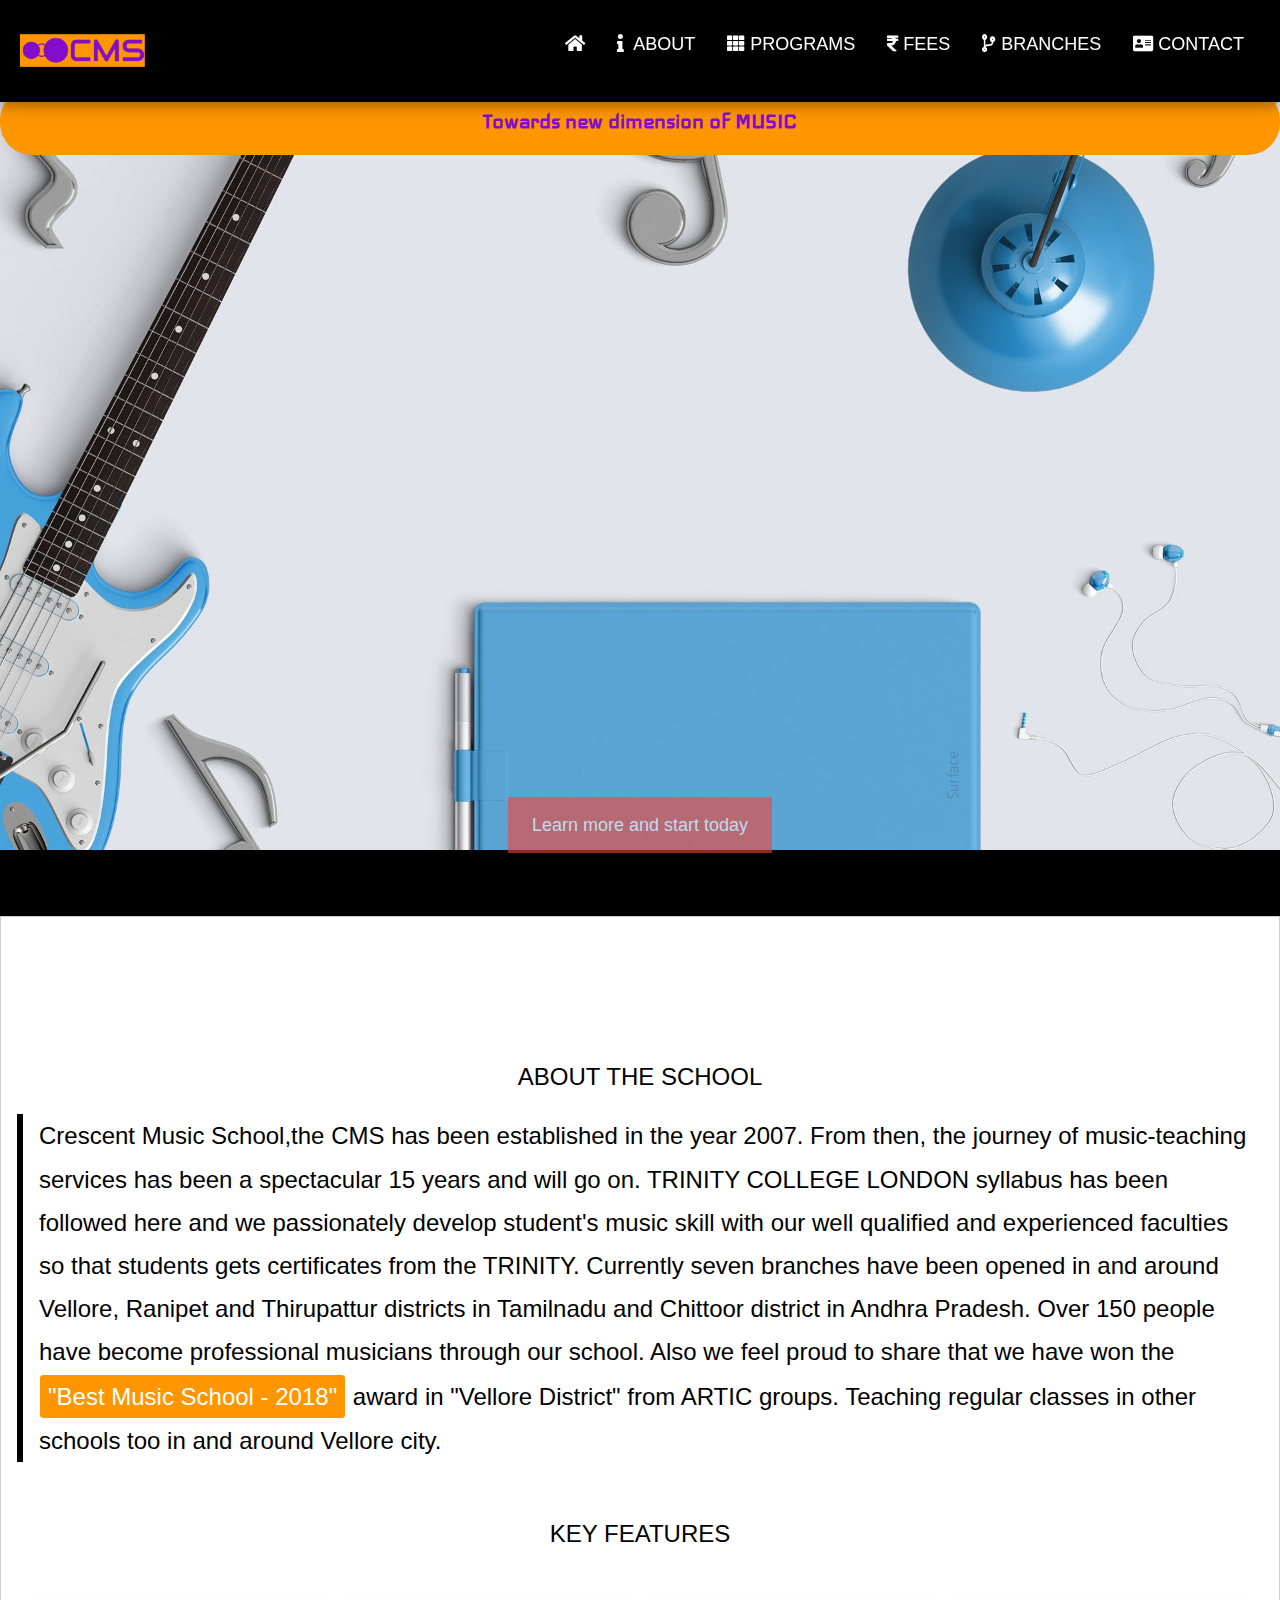
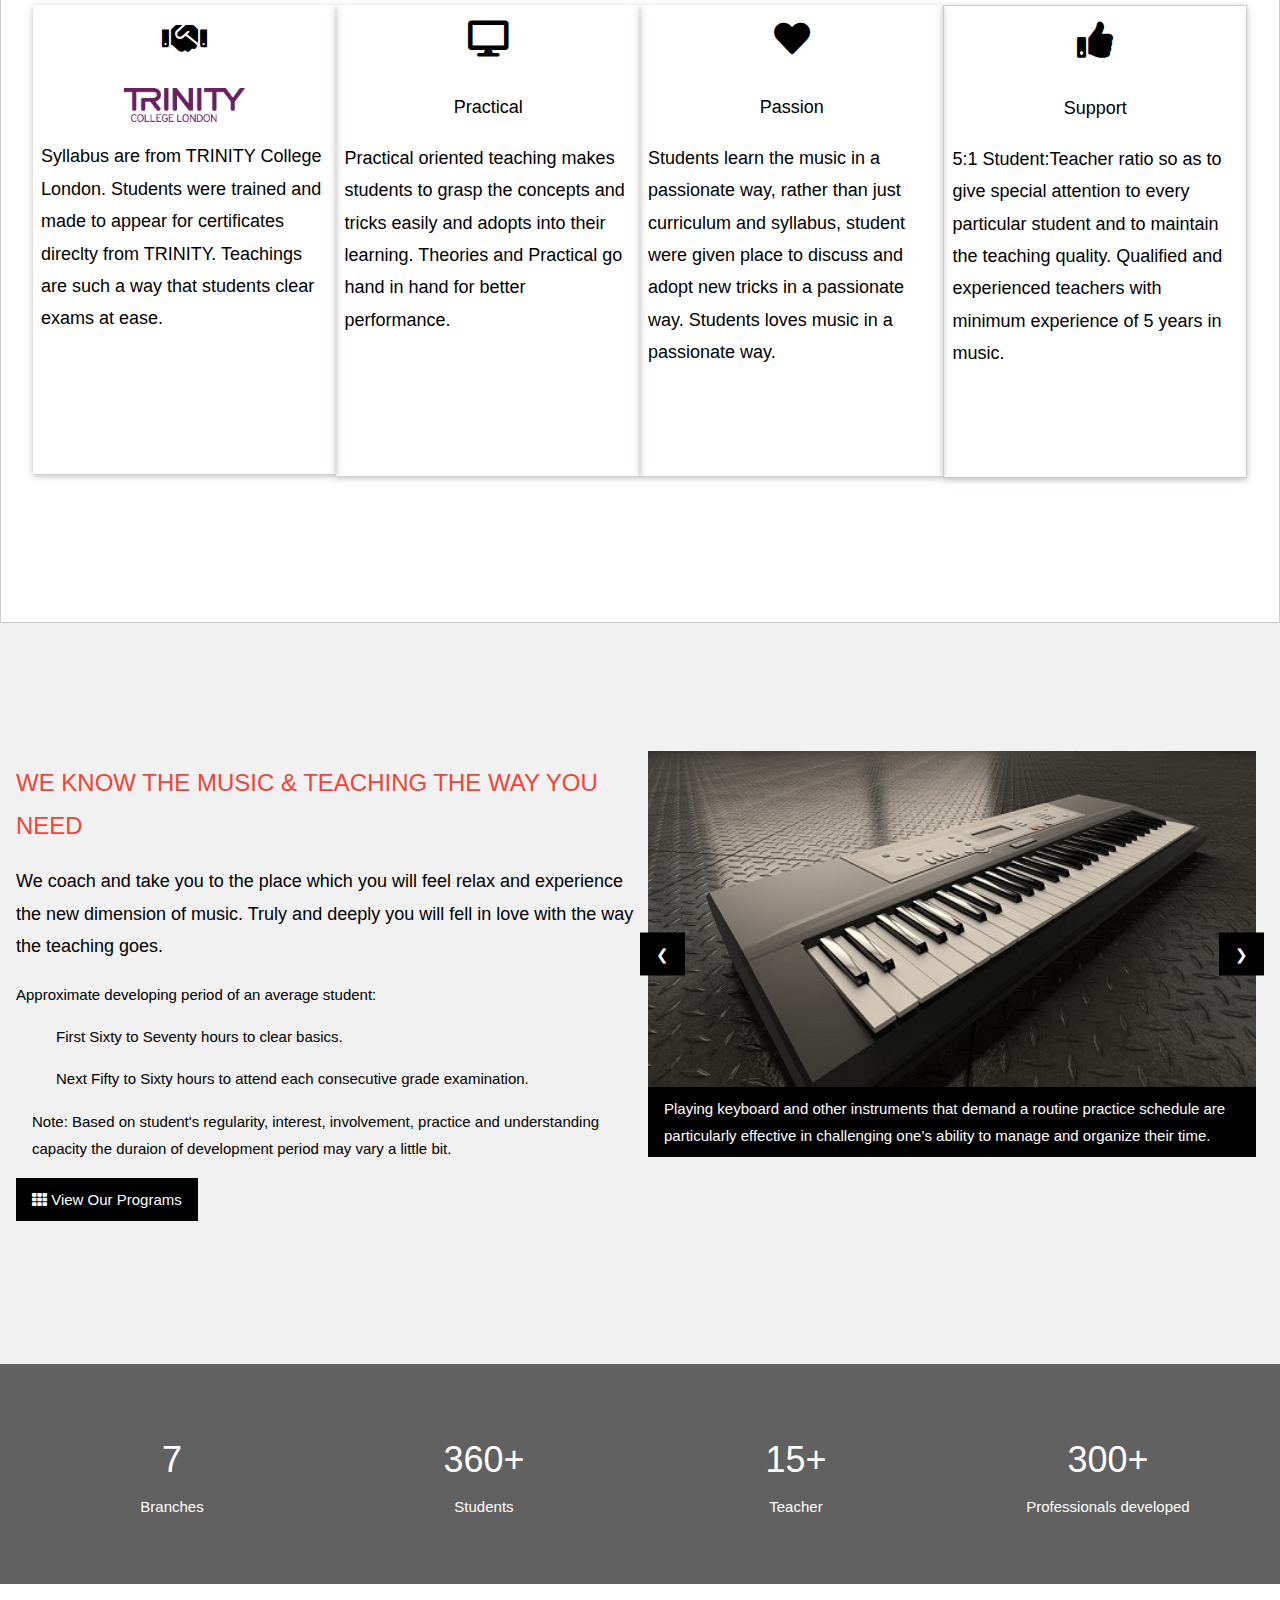
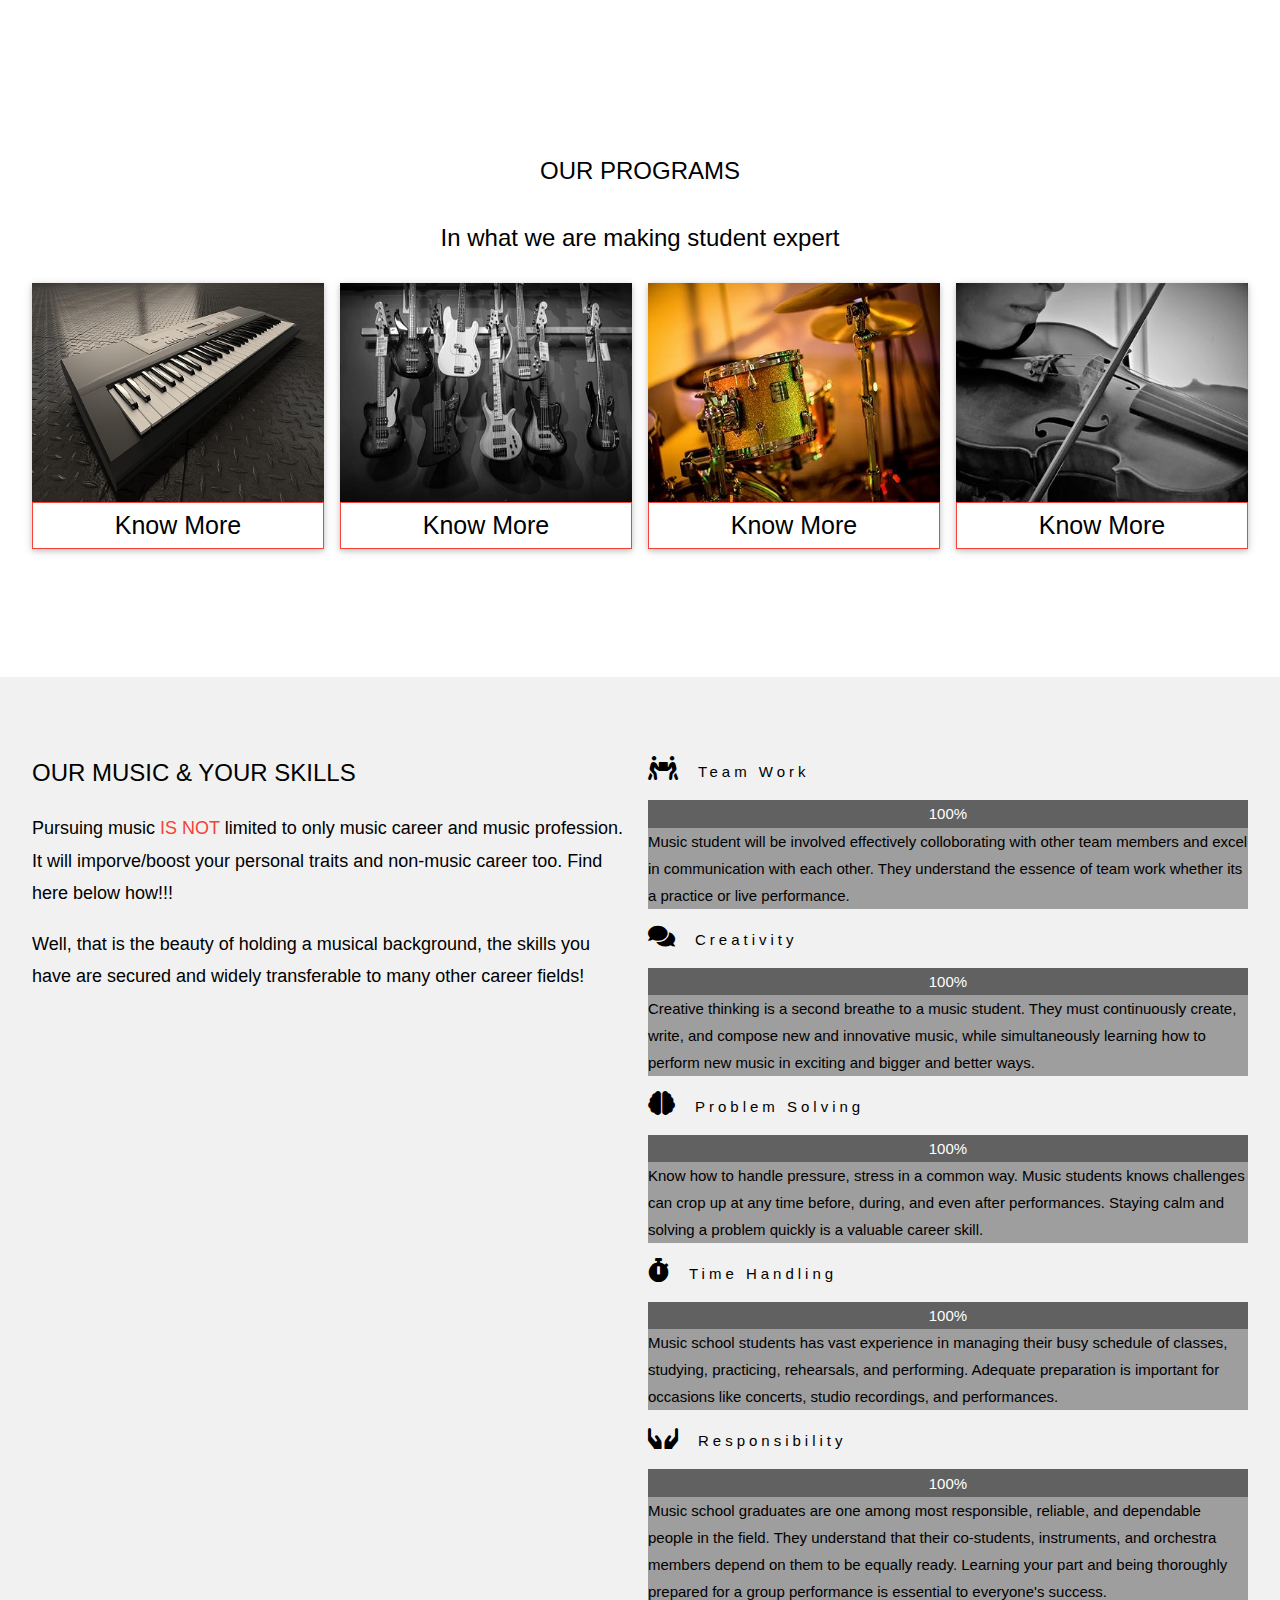
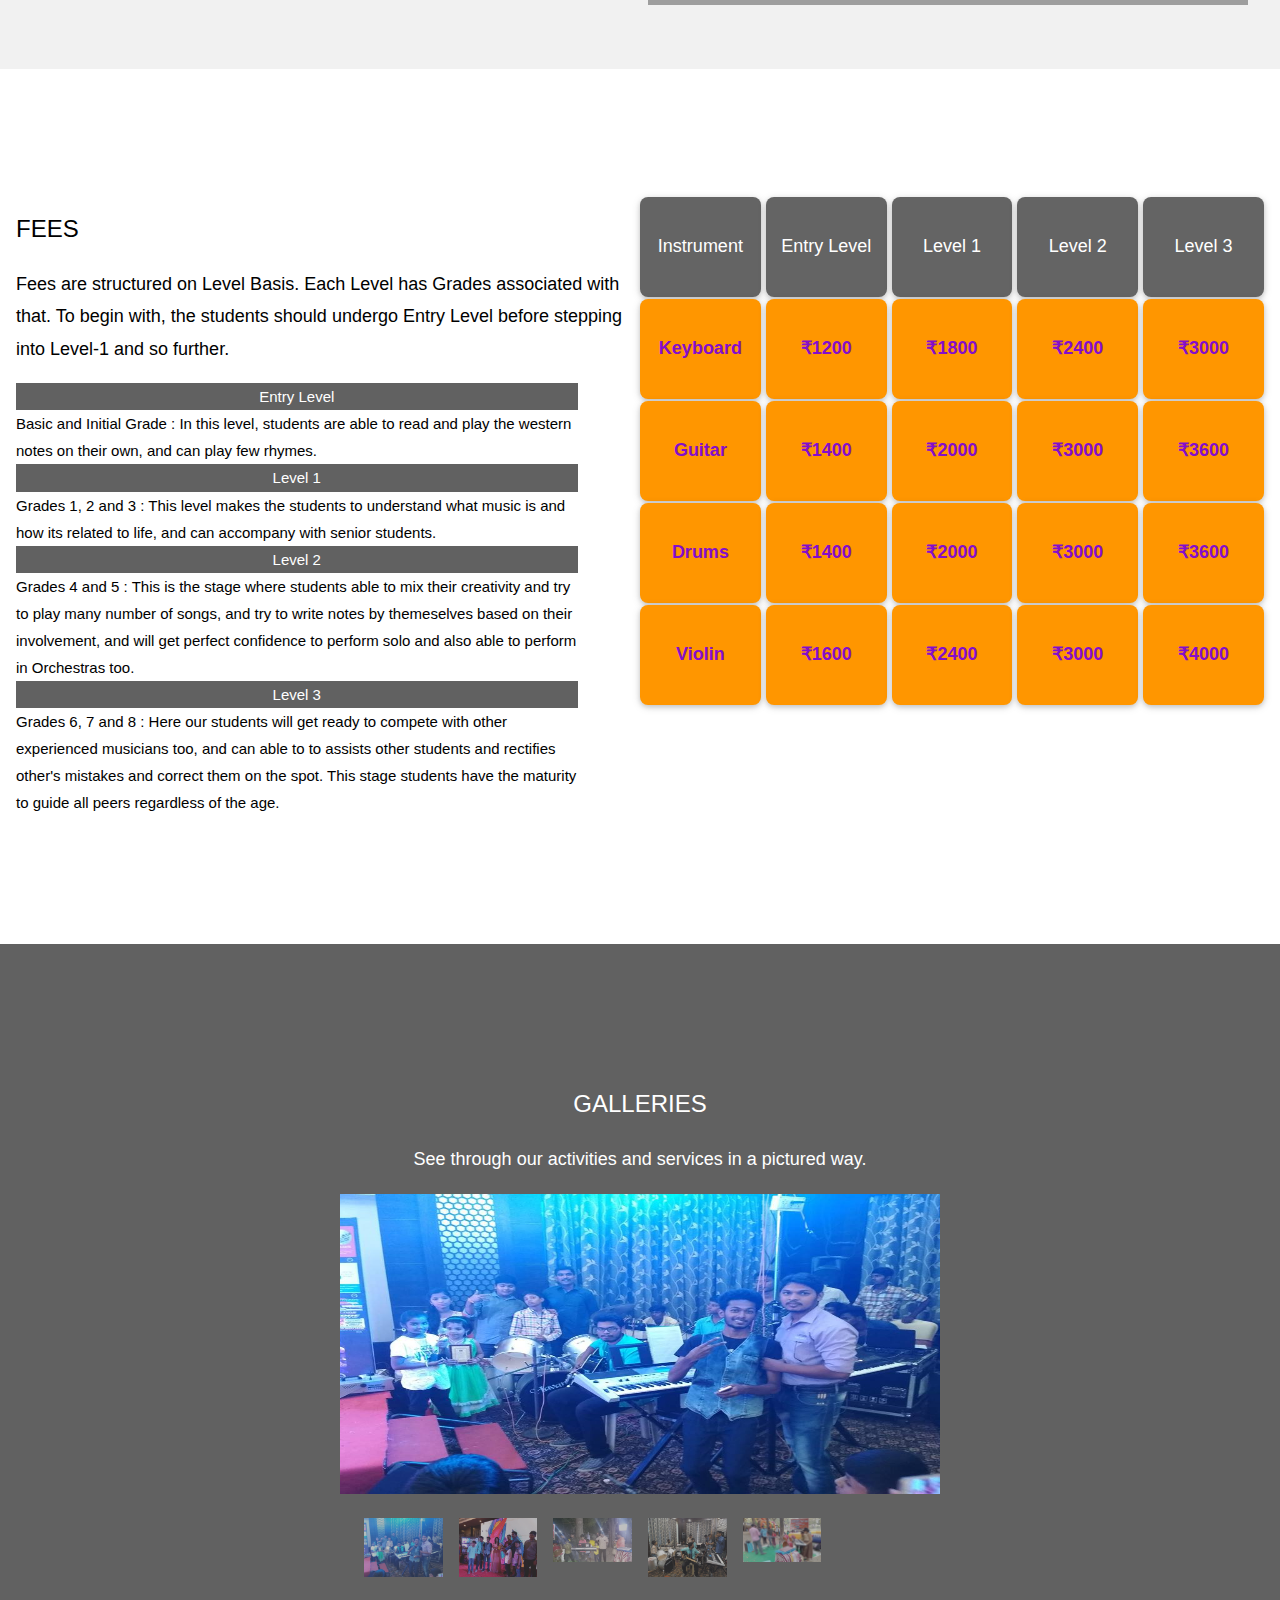
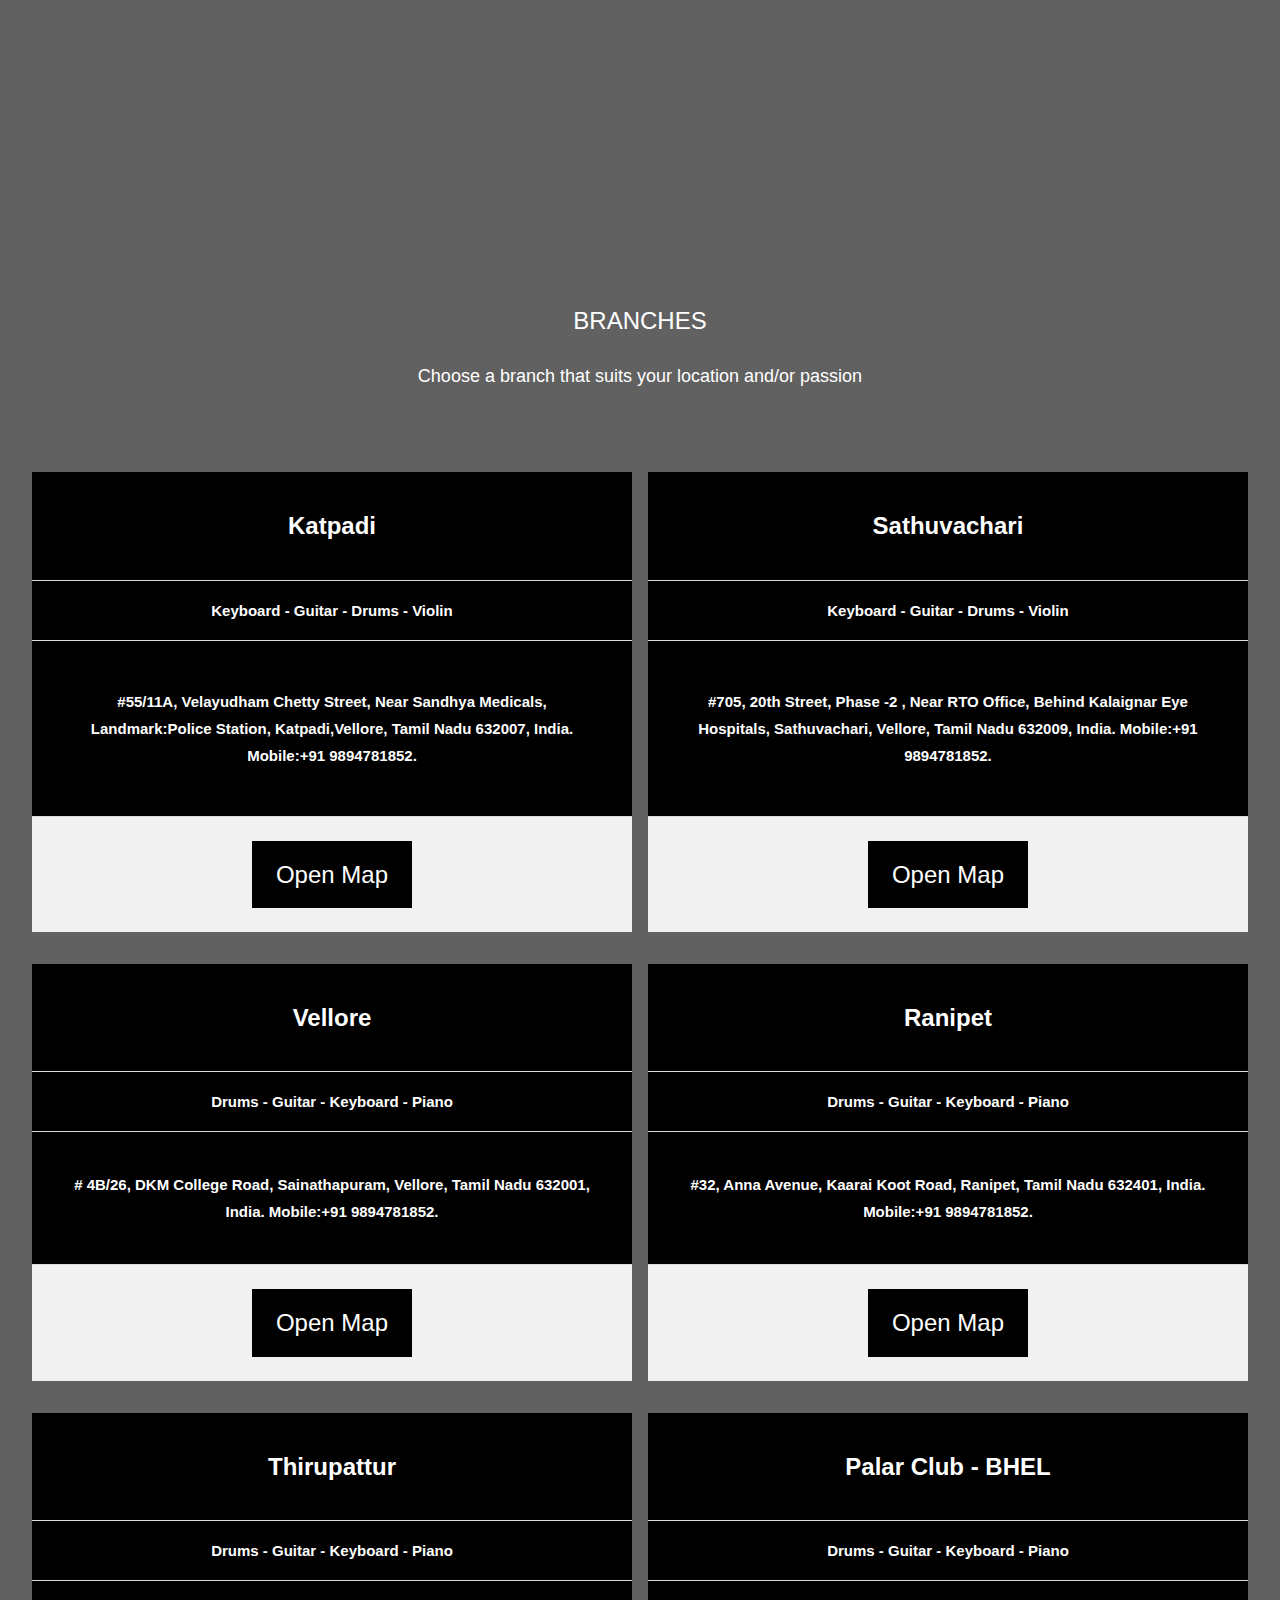
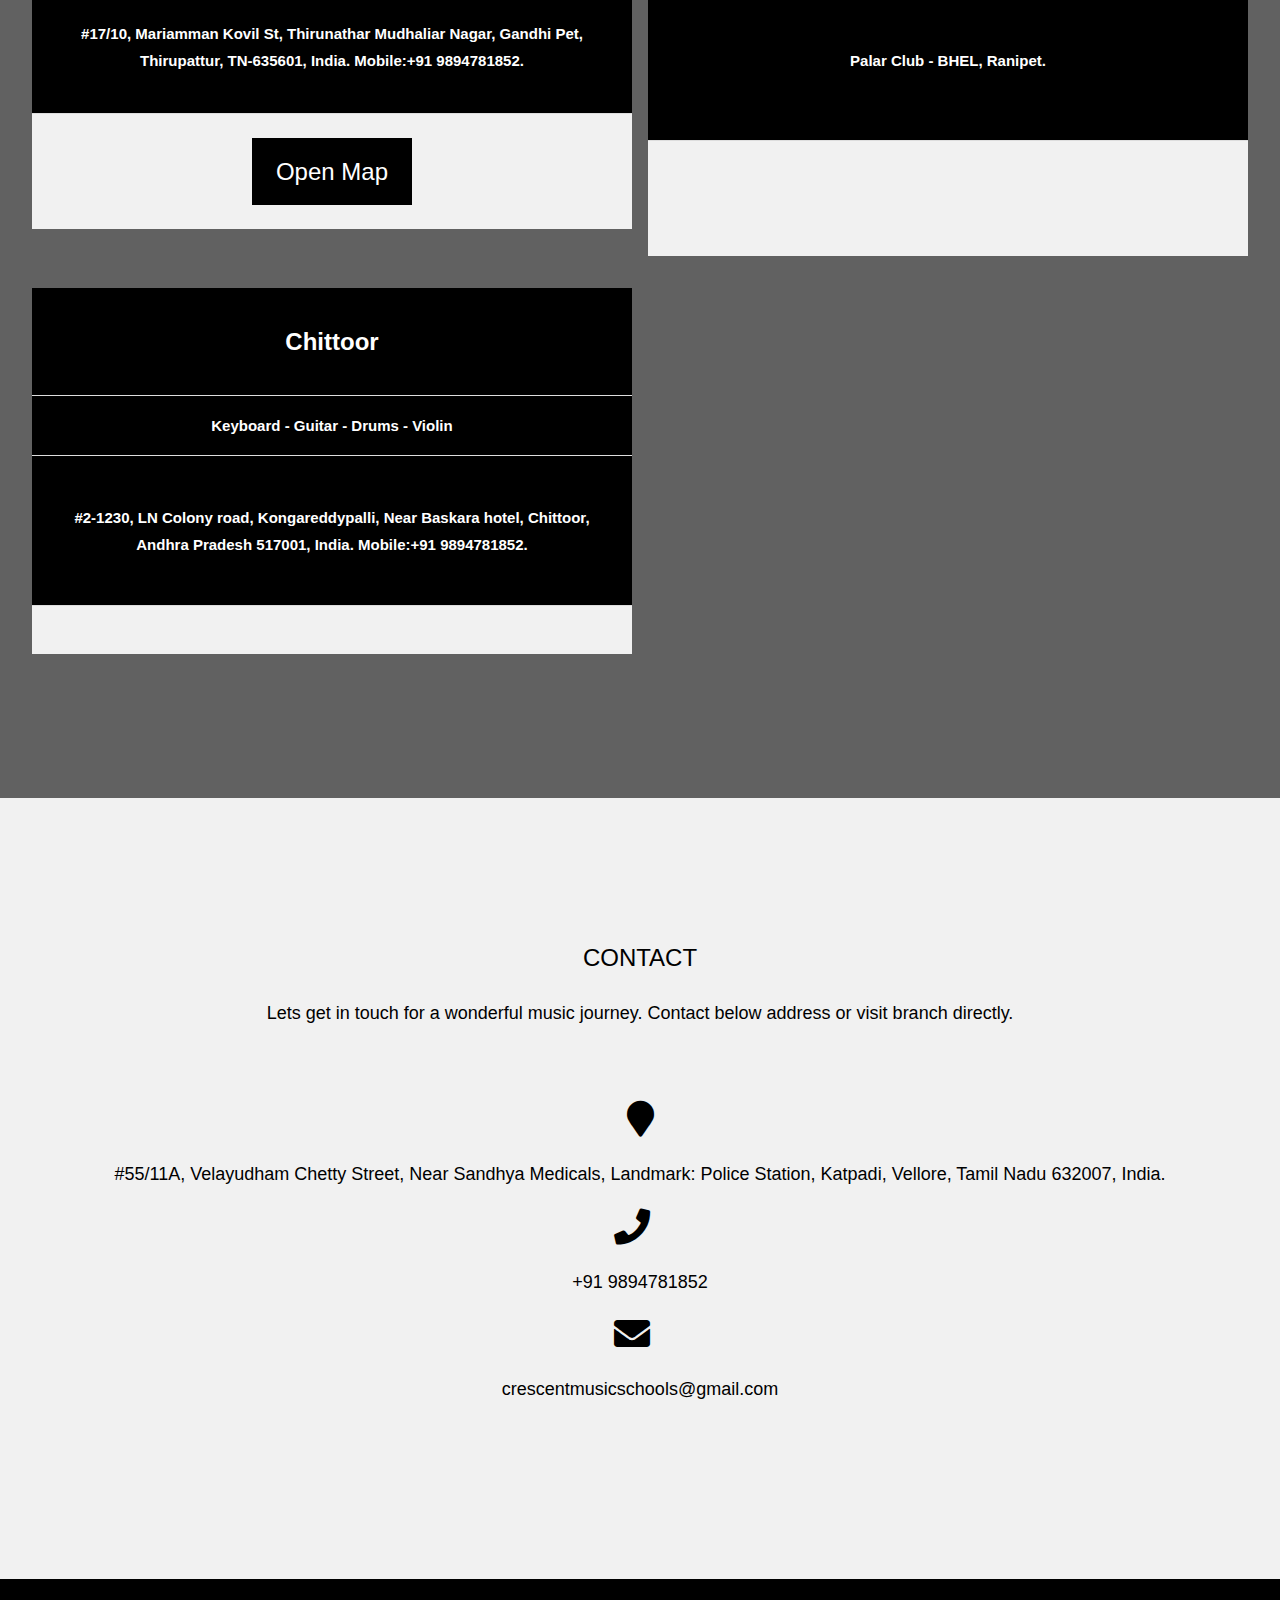
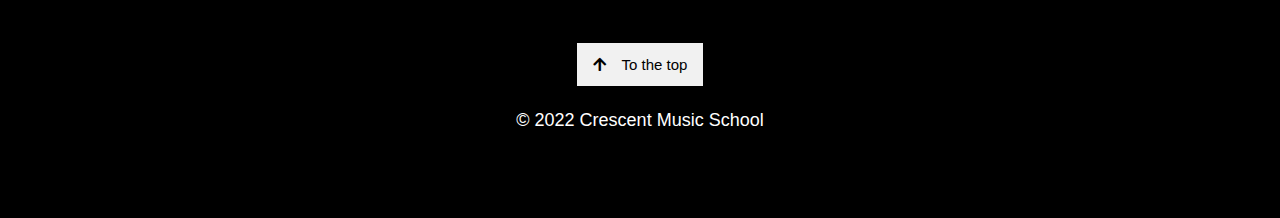
<file: index.html>
<!DOCTYPE html>
<html>
<title>Crescent Music School&nbsp;(CMS) - Top Best Music School in Vellore, Ranipet, Thirupattur, Chittoor and best place to learn music </title>
<head>
<meta charset="UTF-8">
<meta name="keywords" content="music school, vellore, ranipet, thirupattur, Chittoor top best">
<meta name="description" content="Crescent Music School(CMS), Top Best music school in vellore, ranipet, thirupattur tamilnadu chittoor. Teaches music in a passioned way and redefining the music in new dimension. Musical Keyboard, Guitar, Drums and Violin professional developed here. ">
<meta name="viewport" content="width=device-width, initial-scale=1.0">
<link rel="stylesheet" href="https://www.w3schools.com/w3css/4/w3.css">
<link rel="stylesheet" href="https://fonts.googleapis.com/css?family=Raleway">
<link href="https://fonts.googleapis.com/css?family=Iceland&display=swap" rel="stylesheet">
<!--<link rel="stylesheet" href="https://cdnjs.cloudflare.com/ajax/libs/font-awesome/4.7.0/css/font-awesome.min.css"> -->
<link rel="stylesheet" href="css/all.css">
<link rel="stylesheet" href="css/crescent.css">
<style>

<!--body,h1,h2,h3,h4,h5,h6,p {font-family: "Comic Sans MS", cursive, sans-serif}-->
body,h1,h2,h3,h4,h5,h6,p {font-family: Verdana, Geneva, sans-serif}

:root{
 --headerFontColor:rgb(255,150,0);
 --yearsOfTeaching: "14";
 --copyRightYear: "2021";
 --bgImagename: "images/music_bg_3.jpg";
}

body, html {
  height: 100%;
  line-height: 1.8;
 
}

/* Full height image header  */
.bgimg-1 {
  background-position: center;
  background-size: contain;
  background-color:black;
  
  /*background-size: auto auto;*/
  background-repeat:no-repeat;
  /*background-image: url("images/music_bg_1.jpg");*/
  /*background-image: url("images/music_bg_4.jpg"); 30Aug2021*/
  /*background-image: url("images/music_bg_2021_2.jpg"); */
  background-image: url("images/music_bg_1.jpg");
  

	
  min-height: 100%;
  display:cover;
}

/*  code for w3-small screen */

.bgimg-1small {
  background-position: center;
  background-size: contain;
  background-color:black;
  
  background-size: 100% 80%;
  background-repeat:no-repeat;
  /*background-image: url("images/music_bg_1.jpg");*/
  /*background-image: url("images/music_bg_4.jpg"); 30Aug2021*/
  /*background-image: url("images/music_bg_2021_2.jpg");*/
  background-image: url("images/music_bg_1.jpg");

	
  min-height: 100%;
  display:cover;
}

.w3-bar  {
  padding: 20px;
}

.myCustomHoverColor:hover {
            background-color:rgb(255,150,0)!important;
			color: #840dcc !important;
        }
		
.cmsThemeColor {
            background-color:rgb(255,150,0)!important;
			color: #840dcc !important;
        }





<!-- media queries START -->
@media only screen and (max-width: 500px) {  
    body {  
        background-color:green;  
    }  
} 

<!-- media queries END -->




</style>
</head>
<body>

<!-- Navbar (sit on top) -->

<!--style="background-color:#f9e460"-->
<div class="w3-top "  >
 

  <div class="w3-container w3-bar w3-card-4 w3-black myNavbar" style="" >
   


<a href="#home" class="w3-left"><img  src="images/logoaudiowide3_1.png" height="62px;" alt="logo"></a>


	<!---logomakr.com/7YBZJh -->
<!--<img id="mainlogo" src="images/LogoMoon.png" alt="logo"> </img> -->


<!--<div class=" w3-left w3-panel w3-card-4 " >
<a href="#" ><img src="images/logo1.png" class="w3-circle" alt="Norway" style="width:50%"></a>
    </div>-->
	

	
<!-- Right-sided navbar links -->

    <div  class=" w3-right w3-hide-small w3-hide-medium">
      <a href="#home" class="w3-bar-item w3-button w3-large w3-mobile myCustomHoverColor"> <i class="fas fa-home"></i></a>
	  <a href="#about" id="topmenulink" class="w3-bar-item w3-button w3-mobile w3-large myCustomHoverColor"><i class="fas fa-info">&nbsp;&nbsp;</i>ABOUT</a>
      <a href="#program" id="topmenulink" class="w3-bar-item w3-button w3-mobile w3-large myCustomHoverColor"><i class="fa fa-th"></i> PROGRAMS</a>
      <a href="#fees" class="w3-bar-item w3-button w3-mobile w3-large myCustomHoverColor"><i class="fas fa-rupee-sign"></i> FEES</a>
      <a href="#branch" class="w3-bar-item w3-button w3-mobile w3-large myCustomHoverColor"><i class="fas fa-code-branch"></i> BRANCHES</a>
      <a href="#contact" class="w3-bar-item w3-button w3-mobile w3-large myCustomHoverColor"><i class="fas fa-address-card"></i> CONTACT</a>
    </div>
    <!-- Hide right-floated links on small screens and replace them with a menu icon -->

    <a href="javascript:void(0)" class="w3-bar-item w3-button w3-xlarge w3-right w3-hide-large " onclick="javascript:w3_open();">
      <i class="fa fa-bars"></i>
    </a>
  </div>
</div>

<!-- Sidebar on small screens when clicking the menu icon -->
<nav class="w3-sidebar w3-bar-block w3-black w3-card w3-animate-left w3-hide-large" style="display:none" id="mySidebar">
  <a href="javascript:void(0)" onclick="w3_close()" class="w3-bar-item w3-button w3-large w3-padding-16 myCustomHoverColor">CLOSE ×</a>
  <a href="#home" class="w3-bar-item w3-button myCustomHoverColor">HOME</a>
  <a href="#about" onclick="w3_close()" class="w3-bar-item w3-button myCustomHoverColor">ABOUT</a>
  <a href="#program" onclick="w3_close()" class="w3-bar-item w3-button myCustomHoverColor">PROGRAMS</a>
  <a href="#fees" onclick="w3_close()" class="w3-bar-item w3-button myCustomHoverColor">FEES</a>
  <a href="#branch" onclick="w3_close()" class="w3-bar-item w3-button myCustomHoverColor">BRANCHES</a>
  <a href="#contact" onclick="w3_close()" class="w3-bar-item w3-button myCustomHoverColor">CONTACT</a>
</nav>


<!-- Header with full-height image -->
<header class="bgimg-1 w3-display-container w3-hide-small w3-hide-medium" id="home" >
   <div class="w3-display-topmiddle" >
   <!--<p class="w3-xxxlarge w3-hide-small w3-hide-middle w3-text-red"><br><br>Crescent Music School</p>
   <p class="w3-xxxlarge w3-hide-small w3-hide-large w3-text-red"><br><br>Crescent Music School</p>
   <p class="w3-medium w3-hide-medium w3-hide-large w3-text-red"><br><br><br><br><br><br><br>Crescent Music School</p>
      -->
   
   </div>
   <!--
   <div class="w3-display-position" style="top:340px;left:400px">
   <span class="w3-xxxlarge w3-hide-small w3-hide-medium" style="font-family:'Iceland', cursive;color: var(--headerFontColor)"><b>Towards new dimension of MUSIC</b></span>
    <span class="w3-xxlarge w3-hide-small w3-hide-large" style="font-family:'Iceland', cursive;color:var(--headerFontColor)"><b>Towards new dimension of MUSIC</b></span>
   <span class="w3-hide-medium w3-hide-large w3-large" style="font-family:'Iceland', cursive;color:var(--headerFontColor)"><b>Towards new dimension of MUSIC</b></span>
   </div>
  -->
    
  <p class="myCustomHoverColor w3-display-container  w3-padding-large w3-xxxlarge w3-margin-top w3-opacity w3-hover-opacity-off" style="font-family:'Iceland', cursive;color: var(--headerFontColor)"></p>  
  <p class="cmsThemeColor w3-display-container  w3-padding-large w3-xlarge w3-round-xxlarge w3-margin-top" style="text-align: center; font-family:'Iceland', cursive;color: var(--headerFontColor)"><b>Towards new dimension of MUSIC</b></p>  
  <div class=" w3-display-bottommiddle w3-text-yellow" style="padding:48px">
       <p><a href="#about" class="myCustomHoverColor w3-button w3-red w3-padding-large w3-large w3-margin-top w3-opacity w3-hover-opacity-off">Learn more and start today</a></p>
  </div>
 
</header>


<!-- Header for medium screen -->
<header class="bgimg-1 w3-display-container w3-hide-small w3-hide-large" id="home" >
   <div class="w3-display-topmiddle" >
   <!--<p class="w3-xxxlarge w3-hide-small w3-hide-middle w3-text-red"><br><br>Crescent Music School</p>
   <p class="w3-xxxlarge w3-hide-small w3-hide-large w3-text-red"><br><br>Crescent Music School</p>
   <p class="w3-medium w3-hide-medium w3-hide-large w3-text-red"><br><br><br><br><br><br><br>Crescent Music School</p>
      -->
   
   </div>
   
   <!--
   <div class="w3-display-position" style="top:370px;left:5px">
   <span class="w3-xxxlarge w3-hide-small w3-hide-medium" style="font-family:'Iceland', cursive;color: var(--headerFontColor)"><b>Towards new dimension of MUSIC</b></span>
    <span class="w3-xxlarge w3-hide-small w3-hide-large" style="font-family:'Iceland', cursive;color:var(--headerFontColor)"><b>Towards new dimension of MUSIC</b></span>
   <span class="w3-hide-medium w3-hide-large w3-large" style="font-family:'Iceland', cursive;color:var(--headerFontColor)"><b>Towards new dimension of MUSIC</b></span>
   </div>
  -->
  
   <p class="myCustomHoverColor w3-display-container  w3-padding-large w3-xxxlarge w3-margin-top w3-opacity w3-hover-opacity-off" style="font-family:'Iceland', cursive;color: var(--headerFontColor)"></p>  
  <p class="cmsThemeColor w3-display-container  w3-padding-large w3-xlarge w3-round-xlarge w3-margin-top" style="text-align: center; font-family:'Iceland', cursive;color: var(--headerFontColor)"><b>Towards new dimension of MUSIC</b></p>  
   <div class=" w3-display-bottommiddle w3-text-yellow" style="padding:48px">
   
    <p><a href="#about" class="myCustomHoverColor w3-button w3-red w3-padding-large w3-large w3-margin-top w3-opacity w3-hover-opacity-off">Learn more and start today</a></p>
  </div>
 
</header>


<!-- header for smller screen -->

<!-- Header with full-height image -->
<header class="bgimg-1small w3-display-container w3-hide-large w3-hide-medium" id="home" >
   <div class="w3-display-topmiddle" >
   <!--<p class="w3-xxxlarge w3-hide-small w3-hide-middle w3-text-red"><br><br>Crescent Music School</p>
   <p class="w3-xxxlarge w3-hide-small w3-hide-large w3-text-red"><br><br>Crescent Music School</p>
   <p class="w3-medium w3-hide-medium w3-hide-large w3-text-red"><br><br><br><br><br><br><br>Crescent Music School</p>
      -->
   
   </div>
   
   <!--
   <div class="w3-display-position" style="top:350px;left:5px">
   <span class="w3-xxxlarge w3-hide-small w3-hide-medium" style="font-family:'Iceland', cursive;color:var(--headerFontColor)"><b>Towards new dimension of MUSIC</b></span>
    <span class="w3-xxlarge w3-hide-small w3-hide-large" style="font-family:'Iceland', cursive;color:var(--headerFontColor)"><b>Towards new dimension of MUSIC</b></span>
   <span class="w3-hide-medium w3-hide-large w3-xlarge" style="font-family:'Iceland', cursive;color:var(--headerFontColor)"><b>Towards new dimension of MUSIC</b></span>
   </div>
  -->
  
   <p class="myCustomHoverColor w3-display-container  w3-padding-large w3-xxxlarge w3-margin-top w3-opacity w3-hover-opacity-off" style="font-family:'Iceland', cursive;color: var(--headerFontColor)"></p>  
  <p class="cmsThemeColor w3-display-container  w3-padding-large w3-xlarge w3-round-large w3-margin-top" style="text-align: center; font-family:'Iceland', cursive;color: var(--headerFontColor)"><b>Towards new dimension of MUSIC</b></p>  
   <div class=" w3-display-bottommiddle w3-text-yellow" style="padding:48px">
   
    <!--<span class="w3-xxlarge w3-hide-large w3-hide-medium">Start something that matters</span><br>
    <span class="w3-large">Stop wasting valuable time with projects that just isn't you.</span>-->
   

<p><a href="#about" class="myCustomHoverColor w3-button w3-red w3-padding-large w3-large w3-margin-top w3-opacity w3-hover-opacity-off">Learn more and start today</a></p>
  </div>
 <!-- <div class="w3-display-bottomleft w3-text-grey w3-large" style="padding:24px 48px">
    <i class="fa fa-facebook-official w3-hover-opacity"></i>
    <i class="fa fa-instagram w3-hover-opacity"></i>
    <i class="fa fa-snapchat w3-hover-opacity"></i>
    <i class="fa fa-pinterest-p w3-hover-opacity"></i>
    <i class="fa fa-twitter w3-hover-opacity"></i>
    <i class="fa fa-linkedin w3-hover-opacity"></i>
  </div>
  -->
</header>


<!--<div class="top-box top-box-a">
<h1>test1</h1>
</div>

<div class="top-box top-box-b">
<h1>test2</h1>
</div>-->



<!-- About Section -->
<div class="w3-container w3-border " style="padding:128px 16px" id="about">
  <h3 class="w3-center w3-xlarge">ABOUT THE SCHOOL</h3>
  <div class="w3-panel w3-leftbar w3-border-black w3-xlarge ws-verdana w3-hide-small">
   Crescent Music School,the CMS has been established in the year 2007. From then, the journey of music-teaching services has been a spectacular 15 years and will go on. TRINITY COLLEGE LONDON syllabus has been followed here and we passionately develop student's music skill with our well qualified and experienced faculties so that students gets certificates from the TRINITY. Currently seven branches have been opened in and around Vellore, Ranipet and Thirupattur districts in Tamilnadu and Chittoor district in Andhra Pradesh. Over 150 people have become professional musicians through our school.
 Also we feel proud to share that we have won the <span class="w3-tag w3-round  w3-border w3-border-white" style="background-color:rgb(255,150,0)">"Best Music School - 2018"</span> award in "Vellore District" from ARTIC groups. Teaching regular classes in other schools too in and around Vellore city.    
  </div>
  
  <div class="w3-panel w3-leftbar w3-border-black w3-medium ws-verdana w3-hide-medium w3-hide-large">
   Crescent Music School,the CMS has been established in the year 2007. From then, the journey of music-teaching services has been a spectacular 15 years and will go on. TRINITY COLLEGE LONDON syllabus has been followed here and we passionately develop student's music skill with our well qualified and experienced faculties so that students gets certificates from the TRINITY. Currently seven branches have been opened in and around Vellore, Ranipet and Thirupattur districts in Tamilnadu and Chittoor district in Andhra Pradesh. Over 150 people have become professional musicians through our school.
 Also we feel proud to share that we have won the <span class="w3-tag w3-round  w3-border w3-border-white" style="background-color:rgb(255,150,0)">"Best Music School - 2018"</span> award in "Vellore District" from ARTIC groups. Teaching regular classes in other schools too in and around Vellore city.    
  </div>

  <p class="w3-center w3-xlarge KeyFeatureBox">KEY FEATURES</p>
  <div class="w3-container w3-center w3-row-padding" style="margin-top:34px">
   
  <div class="w3-col l3 m6  w3-panel w3-card w3-padding-16">
      <i class="fas fa-handshake w3-margin-bottom w3-xxlarge w3-center"></i>
      <p><img src="images/logo_trinity_college_london.png" height="34px" alt="trinity logo"><p>
      <p class="KeyFea_card_desc_text w3-large">Syllabus are from TRINITY College London. Students were trained and made to appear for certificates direclty from TRINITY. Teachings are such a way that students clear exams at ease.
	  </p>
	</div>

<div class="w3-col  l3 m6 w3-panel w3-card w3-padding-16">
      <i class="fa fa-desktop w3-margin-bottom w3-xxlarge w3-center"></i>
      <p class="w3-large">Practical</p>
 <p class="KeyFea_card_desc_text w3-large">Practical oriented teaching makes students to grasp the concepts and tricks easily and adopts into their learning. Theories and Practical go hand in hand for better performance.</p>

 

    </div>
    <div class="w3-col  l3 m6 w3-panel w3-card w3-padding-16">
      <i class="fa fa-heart w3-margin-bottom w3-xxlarge w3-center"></i>
      <p class="w3-large">Passion</p>
      <p class="KeyFea_card_desc_text w3-large">Students learn the music in a passionate way, rather than just curriculum and syllabus, student were given place to discuss and adopt new tricks in a passionate way. Students loves music in a passionate way.</p>
	  
    </div>
 
    <div class="w3-col  l3 m6 w3-border w3-panel w3-card w3-padding-16">
      <i class="fas fa-thumbs-up w3-margin-bottom w3-xxlarge w3-center"></i>
      <p class="w3-large">Support</p>
      <p class="KeyFea_card_desc_text w3-large">5:1 Student:Teacher ratio so as to give special attention to every particular student and to maintain the teaching quality. Qualified and experienced teachers with minimum experience of 5 years in music.</p>
	  
    </div>
  </div>

</div>

<!-- Promo Section - "We know design" -->
<div class="w3-container w3-light-grey" style="padding:128px 16px">
  <div >
    <div class="w3-col m6">
      <h3 class="w3-xlarge w3-text-red">WE KNOW THE MUSIC & TEACHING THE WAY YOU NEED</h3>
      <p class="w3-large">We coach and take you to the place which you will feel relax and experience the new dimension of music. Truly and deeply you will fell in love with the way the teaching goes. </p>
 <p class="w3-large"> </p>
 <p>Approximate developing period of an average student:</p>
 <ul>First Sixty to Seventy hours to clear basics.</ul>
 <ul>Next Fifty to Sixty hours to attend each consecutive grade examination.</ul>
 
 <p class="w3-panel">Note: Based on student's regularity, interest, involvement, practice and understanding capacity the duraion of development period may vary a little bit.</p>
      <p><a href="#program" class="myCustomHoverColor w3-button w3-black"><i class="fa fa-th"> </i> View Our Programs</a></p>
    </div>
	
   
<div class="w3-row-padding w3-col m6 w3-content w3-display-container">

<div class="w3-display-container mySlides">

<image src="images/keyboardmusical.jpg" style="width:100%;">  
<div class="w3-display-bottomleft w3-black w3-medium w3-padding w3-hide-medium w3-hide-small">
Playing keyboard and other instruments that demand a routine practice schedule are particularly effective in challenging one’s ability to manage and organize their time.
</div>
<div class="w3-display-bottomleft w3-black w3-small w3-padding w3-hide-small w3-hide-large">
Playing keyboard and other instruments that demand a routine practice schedule are particularly effective in challenging one’s ability to manage and organize their time.
</div>
<div class="w3-display-bottomleft w3-black w3-tiny w3-padding w3-hide-medium w3-hide-large">
Playing keyboard and other instruments that demand a routine practice schedule are particularly effective in challenging one’s ability to manage and organize their time.
</div>
</div>

<div class="w3-display-container mySlides">
<image src="images/guitar.jpeg" style="width:100%">
<div class="w3-display-bottomleft w3-black w3-medium w3-padding w3-hide-medium w3-hide-small">
Raise the mood by playing the guitar in a room full of people.
</div>
<div class="w3-display-bottomleft w3-black w3-small w3-padding w3-hide-small w3-hide-large">
Raise the mood by playing the guitar in a room full of people.
</div>
<div class="w3-display-bottomleft w3-black w3-tiny w3-padding w3-hide-medium w3-hide-large">
Raise the mood by playing the guitar in a room full of people.
</div>
</div>

<div class="w3-display-container mySlides">
<image src="images/drums1.jpeg" style="width:100%">
<div class="w3-display-bottomleft w3-black w3-medium w3-padding w3-hide-medium w3-hide-small">
Play Drums to improves confidence, reduces stress, boost  brain power
</div>
<div class="w3-display-bottomleft w3-black w3-small w3-padding w3-hide-small w3-hide-large">
Play Drums to improves confidence, reduces stress, boost  brain power
</div>
<div class="w3-display-bottomleft w3-black w3-tiny w3-padding w3-hide-medium w3-hide-large">
Play Drums to improves confidence, reduces stress, boost  brain power
</div>
</div>

<div class="w3-display-container mySlides">
<image src="images/violin2.jpeg" style="width:100%">
<div class="w3-display-bottomleft w3-black w3-medium w3-padding w3-hide-medium w3-hide-small">
Be surprised to discover that there are many excellent, lifelong benefits of playing the violin; and learning to play it, like any undertaking, simply requires having the right tools and the right instruction.
</div>
<div class="w3-display-bottomleft w3-black w3-small w3-padding w3-hide-small w3-hide-large">
Be surprised to discover that there are many excellent, lifelong benefits of playing the violin; and learning to play it, like any undertaking, simply requires having the right tools and the right instruction.
</div>
<div class="w3-display-bottomleft w3-black w3-tiny w3-padding w3-hide-medium w3-hide-large">
Be surprised to discover that there are many excellent, lifelong benefits of playing the violin; and learning to play it, like any undertaking, simply requires having the right tools and the right instruction.
</div>
</div>

<button class="myCustomHoverColor w3-button w3-display-left w3-black" onclick="plusDivs(-1)">&#10094;</button>
<button class="myCustomHoverColor w3-button w3-display-right w3-black" onclick="plusDivs(1)">&#10095;</button>

</div>

<!--
<div class="w3-col m6">
      <img class="w3-image w3-round-large" src="images/guitar1.jfif" alt="Buildings" width="700" height="394">
    </div>
-->
  </div>
</div>



<!-- Promo Section "Statistics" -->
<div class="w3-container w3-row w3-center w3-dark-grey w3-padding-64">
  <div class="w3-quarter myCustomHoverColor">
    <span class="w3-xxlarge ">7</span>
    <br>Branches
  </div>
  <div class="w3-quarter myCustomHoverColor">
    <span class="w3-xxlarge">360+</span>
    <br>Students
  </div>
  <div class="w3-quarter myCustomHoverColor">
    <span class="w3-xxlarge">15+</span>
    <br>Teacher
  </div>
  <div class="w3-quarter myCustomHoverColor">
    <span class="w3-xxlarge">300+</span>
    <br>Professionals developed
  </div>
</div>
<br>



<!-- WORK SAMPLE    -->
<div class="w3-container" style="padding:128px 16px;" id="program">
  <h3 class="w3-center ">OUR PROGRAMS</h3>
  <p class="w3-center w3-xlarge">In what we are making student expert</p>
 
<div class="w3-row-padding w3-margin-top " style="margin-top:64px">
  <div class="w3-quarter ">
    <div class="w3-card">
      <img src="images/keyboard_worknew_400_300.jpg" style="width:100%">
 <div class="myCustomHoverColor w3-container w3-border w3-border-red" onclick="document.getElementById('program01keyboard').style.display='block'">
       <p  style="text-align:center;padding:0;margin:0"><a ><span style="background-color:;font-size:25px;"> Know More</span></a></p>
      </div>
         </div>
  </div>
 

  <div class="w3-quarter">
    <div class="w3-card">
      <img src="images/work_guitar_400_300.jpg" style="width:100%">
 <div class="myCustomHoverColor w3-container w3-border w3-border-red" onclick="document.getElementById('program02guitar').style.display='block'">
       <p style="text-align:center;padding:0;margin:0"><a ><span style="background-color:;font-size:25px;"> Know More</span></a></p>
      </div>
     
    </div>
  </div>
 
 

  <div class="w3-quarter">
    <div class="w3-card">
      <img src="images/work_drums1_400_300.jpg" style="width:100%">
      <div class="myCustomHoverColor w3-container w3-border w3-border-red" onclick="document.getElementById('program03drum').style.display='block'">
       <p style="text-align:center;padding:0;margin:0"><a ><span style="background-color:;font-size:25px;"> Know More</span></a></p>
      </div>
    </div>
  </div>
 
  <div class="w3-quarter">
    <div class="w3-card">
      <img src="images/work_violin_400_300.jpg" style="width:100%">
  <div class="myCustomHoverColor w3-container w3-border w3-border-red" onclick="document.getElementById('program04violin').style.display='block'">
       <p style="text-align:center;padding:0;margin:0"><a ><span style="background-color:;font-size:25px;"> Know More</span></a></p>
      </div>
      </div>
  </div>

</div>

 </div>






<!-- Work Section -->

<!-- temporarily commmented on 16sep2019  START

<div class="w3-container" style="" id="program">
  <h3 class="w3-center ">OUR PROGRAMS</h3>
  <p class="w3-center w3-xlarge">In what we are making student expert</p>

  <div class="w3-row-padding " style="margin-top:64px">
    <div class="w3-col l3 m6">
      <div class="w3-display-container">
      <img src="images/work_keyboard3_400_300.jpg"  style="" onclick="onClick(this)" class="w3-hover-opacity" alt="Keyboard">
 <a  class="w3-button  w3-black w3-display-bottommiddle" onclick="document.getElementById('program01keyboard').style.display='block'">Know More</a>
 </div>
    </div>
    <div class="w3-col l3 m6">
      <div class="w3-display-container">
 <img src="images/work_guitar_400_300.jpg" style="" onclick="onClick(this)" class="w3-hover-opacity" alt="Guitar">
   <a  class="w3-button  w3-black w3-display-bottommiddle" onclick="document.getElementById('program02guitar').style.display='block'">Know More</a>
 </div>
    </div>

<div class="w3-col l3 m6">
      <div class="w3-display-container">
 <img src="images/work_violin_400_300.jpg" style="" onclick="onClick(this)" class="w3-hover-opacity" alt="Violin">
   <a  class="w3-button  w3-black w3-display-bottommiddle" onclick="document.getElementById('program04violin').style.display='block'">Know More</a>
 </div>
    </div>

    <div class="w3-col l3 m6">
      <div class="w3-display-container">
 <img src="images/work_drums1_400_300.jpg" style="" onclick="onClick(this)" class="w3-hover-opacity" alt="Drums">
   <a  class="w3-button  w3-black w3-display-bottommiddle" onclick="document.getElementById('program03drum').style.display='block'">Know More</a>
 </div>
    </div>

  </div>
 
  </div>
 
  END -->
 
 
 
 <!--background-color:rgb(255,150,0)-->
 
  <!-- keyboard_tablink for PROGRAM  KEYBOARD START-->
 
  <div id="program01keyboard" class="w3-modal">
 <div class="w3-modal-content w3-card-4 w3-animate-zoom" >
  <header class="w3-container"  style="color:#840dcc;background-color:rgb(255,150,0)">
   <span onclick="document.getElementById('program01keyboard').style.display='none'"
   class="w3-button w3-xlarge w3-display-topright" style="color:#840dcc;background-color:rgb(255,150,0)" >&times;</span>
   <h2 >Keyboard</h2>
  </header>

  <div class="w3-bar w3-border-bottom">
   <button class="keyboardtablink w3-bar-item w3-button myCustomHoverColor" onclick="openKeyboardFeatures(event, 'keyboardfeature1')">Speciality</button>
   <button class="keyboardtablink w3-bar-item w3-button myCustomHoverColor" onclick="openKeyboardFeatures(event, 'keyboardfeature2')">Instrument</button>
   <button class="keyboardtablink w3-bar-item w3-button myCustomHoverColor" onclick="openKeyboardFeatures(event, 'keyboardfeature3')">Syllabus</button>
  </div>

  <div id="keyboardfeature1" class=" w3-container keyboardfeatures">

   <p>Electronic keyboards are capable of recreating a wide range of instrument sounds (piano, electric piano, Hammond organ, pipe organ, violin, etc.) and synthesizer tones with less complex sound synthesis.</p>
  </div>

  <div id="keyboardfeature2" class=" w3-container keyboardfeatures">

   <p>Students will be provided Musical Keyboards upto five to six months in the classes</p>
   </div>

  <div id="keyboardfeature3" class=" w3-container keyboardfeatures">

  <p>All syllabus are from TRINITY COLLEGE LONDON. After thorough learning and observation, students are sent for exams which was conducted by TRINITY.</p>
   <br>
  </div>

  <div class="w3-container w3-light-grey w3-padding">
   <button class="w3-button w3-right w3-white w3-border myCustomHoverColor"
   onclick="document.getElementById('program01keyboard').style.display='none'">Close</button>
  </div>
 </div>
</div>
 
  <!-- keyboard_tablink for PROGRAM   END-->
 
 
  <!-- guitar_tablink for PROGRAM  guitar START-->
 
  <div id="program02guitar" class="w3-modal">
 <div class="w3-modal-content w3-card-4 w3-animate-zoom">
  <header class="w3-container " style="color:#840dcc;background-color:rgb(255,150,0)">
   <span onclick="document.getElementById('program02guitar').style.display='none'"
   class="w3-button  w3-xlarge w3-display-topright">&times;</span>
   <h2>Guitar</h2>
  </header>

  <div class="w3-bar w3-border-bottom">
   <button class="guitartablink w3-bar-item w3-button myCustomHoverColor" onclick="openGuitarFeatures(event, 'guitarfeature1')">Speciality</button>
   <button class="guitartablink w3-bar-item w3-button myCustomHoverColor" onclick="openGuitarFeatures(event, 'guitarfeature2')">Instrument</button>
   <button class="guitartablink w3-bar-item w3-button myCustomHoverColor" onclick="openGuitarFeatures(event, 'guitarfeature3')">Syllabus</button>
  </div>

  <div id="guitarfeature1" class="w3-container guitarfeatures">

   <p> Infinite amount of variations in which the sound of a guitar is capable! Guitarists have the ability to slur, slide, hammer, pick up and down, finger, tap, bend, whammy, vibrate, play with your palm, play with your teeth, use a slide and play with so many types of dynamics and articulations that they can't be replicated successfully. These are the things that make guitarists so special.</p>
   </div>

  <div id="guitarfeature2" class="w3-container guitarfeatures">

   <p>Students will be provided Guitar upto two to three months in the classes.</p>
  </div>

  <div id="guitarfeature3" class="w3-container guitarfeatures">
 
  <p>All syllabus are from TRINITY COLLEGE LONDON. After thorough learning and observation, students are sent for exams which was conducted by TRINITY.</p>
   <br>
  </div>

  <div class="w3-container w3-light-grey w3-padding">
   <button class="w3-button w3-right w3-white w3-border myCustomHoverColor"
   onclick="document.getElementById('program02guitar').style.display='none'">Close</button>
  </div>
 </div>
</div>
 
  <!-- guitar_tablink for PROGRAM   END-->
 
 

   <!-- drum_tablink for PROGRAM  drum START-->
 
  <div id="program03drum" class="w3-modal">
 <div class="w3-modal-content w3-card-4 w3-animate-zoom">
  <header class="w3-container " style="color:#840dcc;background-color:rgb(255,150,0)">
   <span onclick="document.getElementById('program03drum').style.display='none'"
   class="w3-button  w3-xlarge w3-display-topright">&times;</span>
   <h2>Drums</h2>
  </header>

  <div class="w3-bar w3-border-bottom">
   <button class="drumtablink w3-bar-item w3-button myCustomHoverColor" onclick="openDrumFeatures(event, 'drumfeature1')">Speciality</button>
   <button class="drumtablink w3-bar-item w3-button myCustomHoverColor" onclick="openDrumFeatures(event, 'drumfeature2')">Instrument</button>
   <button class="drumtablink w3-bar-item w3-button myCustomHoverColor" onclick="openDrumFeatures(event, 'drumfeature3')">Syllabus</button>
  </div>

  <div id="drumfeature1" class="w3-container drumfeatures">
 
   <p>Drumming gives us an experience where we can be free to connect with ourselves and others, in order to release, restore and heal. It is a universal language where all people can be a part, free from words and concepts so we can experience life with an open heart.</p>
  </div>

  <div id="drumfeature2" class="w3-container drumfeatures">
  
   <p>The existing drum set in the institute will be used for regular classes</p>
  </div>

  <div id="drumfeature3" class="w3-container drumfeatures">
  
  <p>All syllabus are from TRINITY COLLEGE LONDON. After thorough learning and observation, students are sent for exams which was conducted by TRINITY.</p>
   <br>
  </div>

  <div class="w3-container w3-light-grey w3-padding">
   <button class="w3-button w3-right w3-white w3-border myCustomHoverColor"
   onclick="document.getElementById('program03drum').style.display='none'">Close</button>
  </div>
 </div>
</div>
 
  <!-- guitar_tablink for PROGRAM drum  END-->

 
   <!-- violin_tablink for PROGRAM  violin START-->
 
  <div id="program04violin" class="w3-modal">
 <div class="w3-modal-content w3-card-4 w3-animate-zoom">
  <header class="w3-container " style="color:#840dcc;background-color:rgb(255,150,0)">
   <span onclick="document.getElementById('program04violin').style.display='none'"
   class="w3-button  w3-xlarge w3-display-topright">&times;</span>
   <h2>Violin</h2>
  </header>

  <div class="w3-bar w3-border-bottom">
   <button class="violintablink w3-bar-item w3-button myCustomHoverColor" onclick="openViolinFeatures(event, 'violinfeature1')">Speciality</button>
   <button class="violintablink w3-bar-item w3-button myCustomHoverColor" onclick="openViolinFeatures(event, 'violinfeature2')">Instrument</button>
   <button class="violintablink w3-bar-item w3-button myCustomHoverColor" onclick="openViolinFeatures(event, 'violinfeature3')">Syllabus</button>
  </div>

  <div id="violinfeature1" class="w3-container violinfeatures">

   <p>Learning violin gives you more than just an enjoyable hobby and the ability to entertain an audience.</p>
   <p>Improved upper body strength - Playing the violin also requires incredible strength in the upper arm and shoulder muscles.

In fact, playing the violin is comparable to an upper body workout you’d normally perform at the gym!

When you’re first learning violin, it’s normal to feel fatigued after only a few minutes of playing. With practice, your deltoids, biceps, and pectoral muscles will become stronger and visibly toned.

Your physical stamina will also gradually improve, allowing you to play for longer periods of time. </p>
  </div>

  <div id="violinfeature2" class="w3-container violinfeatures">

   <p>Students should own their violin from the first class onwards</p>

  </div>

  <div id="violinfeature3" class="w3-container violinfeatures">

  <p>All syllabus are from TRINITY COLLEGE LONDON. After thorough learning and observation, students are sent for exams which was conducted by TRINITY.</p>
   <br>
  </div>

  <div class="w3-container w3-light-grey w3-padding">
   <button class="w3-button w3-right w3-white w3-border myCustomHoverColor"
   onclick="document.getElementById('program04violin').style.display='none'">Close</button>
  </div>
 </div>
</div>
 
  <!-- violin_tablink for PROGRAM violin  END-->
 
 
 
 

  <!--<div class="w3-row-padding w3-section">
    <div class="w3-col l3 m6">
      <img src="images/guitar1.jfif" style="width:100%" onclick="onClick(this)" class="w3-hover-opacity" alt="A tablet">
    </div>
    <div class="w3-col l3 m6">
      <img src="images/guitar1.jfif" style="width:100%" onclick="onClick(this)" class="w3-hover-opacity" alt="A camera">
    </div>
    <div class="w3-col l3 m6">
      <img src="images/guitar1.jfif" style="width:100%" onclick="onClick(this)" class="w3-hover-opacity" alt="A typewriter">
    </div>
    <div class="w3-col l3 m6">
      <img src="images/guitar1.jfif" style="width:100%" onclick="onClick(this)" class="w3-hover-opacity" alt="A tableturner">
    </div>
  </div>  -->
 
 
</div>

<!-- Modal for full size images on click-->
<div id="modal01" class="w3-modal w3-black" onclick="this.style.display='none'">
  <span class="w3-button w3-xxlarge w3-black w3-padding-large w3-display-topright" title="Close Modal Image">×</span>
  <div class="w3-modal-content w3-animate-zoom w3-center w3-transparent w3-padding-64">
    <img id="img01" class="w3-image">
    <p id="caption" class="w3-opacity w3-large"></p>
  </div>
</div>

<!-- Skills Section -->
<div class="w3-container w3-light-grey w3-padding-64"  id="skilldisplay">
  <div class="w3-row-padding">
    <div class="w3-col m6">
      <h3 class="w3-xlarge">OUR MUSIC & YOUR SKILLS</h3>
      <p class="w3-large">Pursuing music <span class="w3-text-red">IS NOT</span> limited to only music career and music profession. It will imporve/boost your personal traits and non-music career too. Find here below how!!!</p>
      <p class="w3-large">Well, that is the beauty of holding a musical background, the skills you have are secured and widely transferable to many other career fields!</p>
    </div>
    <div class="w3-col m6">
      <p class="w3-wide"><i class="fas fa-people-carry w3-margin-right w3-xlarge"></i>Team Work</p>
      <div class="w3-grey">
        <div class="w3-container w3-dark-grey w3-center" style="width:100%">100%</div>
<div>Music student will be involved effectively colloborating with other team members and excel in communication with each other. They understand the essence of team work whether its a practice or live performance.</div>
      </div>
       <p class="w3-wide"><i class="fas fa-comments w3-margin-right w3-xlarge"></i>Creativity</p>
      <div class="w3-grey">
        <div class="w3-container w3-dark-grey w3-center" style="width:100%">100%</div>
<div>Creative thinking is a second breathe to a music student. They must continuously create, write, and compose new and innovative music, while simultaneously learning how to perform new music in exciting and bigger and better ways.</div>
      </div>
      <p class="w3-wide"><i class="fas fa-brain w3-margin-right w3-xlarge"></i>Problem Solving</p>
      <div class="w3-grey">
        <div class="w3-container w3-dark-grey w3-center" style="width:100%">100%</div>
<div>Know how to handle pressure, stress in a common way. Music students knows challenges can crop up at any time before, during, and even after performances. Staying calm and solving a problem quickly is a valuable career skill. </div>
      </div>
 <p class="w3-wide"><i class="fas fa-stopwatch w3-margin-right w3-xlarge"></i>Time Handling</p>
      <div class="w3-grey">
        <div class="w3-container w3-dark-grey w3-center" style="width:100%">100%</div>
<div>Music school students has vast experience in managing their busy schedule of classes, studying, practicing, rehearsals, and performing. Adequate preparation is important for occasions like concerts, studio recordings, and performances.</div>
      </div>
       <p class="w3-wide"><i class="fas fa-hands w3-margin-right w3-xlarge"></i>Responsibility</p>
      <div class="w3-grey">
        <div class="w3-container w3-dark-grey w3-center" style="width:100%">100%</div>
<div>Music school graduates are one among most responsible, reliable, and dependable people in the field. They understand that their co-students, instruments, and orchestra members depend on them to be equally ready. Learning your part and being thoroughly prepared for a group performance is essential to everyone's success.
</div>
      </div>
    </div>
  </div>
</div>




<!-- Fees section -->
<div class="w3-container" style="padding:128px 16px" id="fees">
  <div class="">
    <div class="w3-col m6">
      <h3 class="w3-xlarge">FEES</h3>
     
      <p class="w3-large">Fees are structured on Level Basis. Each Level has Grades associated with that. To begin with, the students should undergo Entry Level before stepping into Level-1 and so further.</p>


      <div class="">
        <div class="w3-container w3-dark-grey w3-center " style="width:90%">Entry Level</div>
<div style="width:90%">Basic and Initial Grade : In this level, students are able to read and play the western notes on their own, and can play few rhymes.</div>
      </div>

      <div class="">
        <div class="w3-container w3-dark-grey w3-center " style="width:90%">Level 1</div>
<div style="width:90%">Grades 1, 2 and 3 : This level makes the students to understand what music is and how its related to life, and can accompany with senior students.</div>
      </div>

      <div class="">
        <div class="w3-container w3-dark-grey w3-center " style="width:90%">Level 2</div>
<div style="width:90%">Grades 4 and 5 : This is the stage where students able to mix their creativity and try to play many number of songs, and try to write notes by themeselves based on their involvement, and will get perfect confidence to perform solo and also able to perform in Orchestras too.</div>
      </div>
	  
	   <div class="">
        <div class="w3-container w3-dark-grey w3-center " style="width:90%">Level 3</div>
<div style="width:90%">Grades 6, 7 and 8 : Here our students will get ready to compete with other experienced musicians too, and can able to to assists other students and rectifies other's mistakes and correct them on the spot. This stage students have the maturity to guide all peers regardless of the age. </div>
      </div>
	  
	  
 
    </div>

    <div class="feewrapper w3-col m6">

  <div class="feesingle w3-card  w3-round-large w3-text-white">Instrument</div>
  <div class="feesingle w3-card  w3-round-large w3-text-white">Entry Level</div>
  <div class="feesingle w3-card  w3-round-large w3-text-white">Level 1</div>
  <div class="feesingle w3-card  w3-round-large w3-text-white">Level 2</div>
  <div class="feesingle w3-card  w3-round-large w3-text-white">Level 3</div>

  <div class="feesingle feekeyboard w3-card  w3-round-large">Keyboard</div>
  <div class="feesingle feekeyboard w3-card  w3-round-large">&#x20B9;1200</div>
  <div class="feesingle feekeyboard w3-card  w3-round-large">&#x20B9;1800</div>
  <div class="feesingle feekeyboard w3-card  w3-round-large">&#x20B9;2400</div>
  <div class="feesingle feekeyboard w3-card  w3-round-large">&#x20B9;3000</div>
 
  <div class="feesingle w3-card feeguitar w3-round-large">Guitar</div>
  <div class="feesingle w3-card feeguitar w3-round-large">&#x20B9;1400</div>
  <div class="feesingle w3-card feeguitar w3-round-large">&#x20B9;2000</div>
  <div class="feesingle w3-card feeguitar w3-round-large">&#x20B9;3000</div>
  <div class="feesingle w3-card feeguitar w3-round-large">&#x20B9;3600</div>
 
  <div class="feesingle w3-card feedrums w3-round-large">Drums</div>
  <div class="feesingle w3-card feedrums w3-round-large">&#x20B9;1400</div>
  <div class="feesingle w3-card feedrums w3-round-large">&#x20B9;2000</div>
  <div class="feesingle w3-card feedrums w3-round-large">&#x20B9;3000</div>
  <div class="feesingle w3-card feedrums w3-round-large">&#x20B9;3600</div>
 
  <div class="feesingle w3-card feeviolin w3-round-large">Violin</div>
  <div class="feesingle w3-card feeviolin w3-round-large">&#x20B9;1600</div>
  <div class="feesingle w3-card feeviolin w3-round-large">&#x20B9;2400</div>
  <div class="feesingle w3-card feeviolin w3-round-large">&#x20B9;3000</div>
  <div class="feesingle w3-card feeviolin w3-round-large">&#x20B9;4000</div>
 
    </div>
  </div>
</div>


<!-- GALLERY section START -->
<!-- Branches Section -->
<div class="w3-container w3-center w3-dark-grey" style="padding:128px 16px" id="gallaries">
  <h3>GALLERIES</h3>
  <p class="w3-large">See through our activities and services in a pictured way.</p>
 
<div class="w3-content" style="max-width:600px;">
  <img class="gallerySlides" src="images/cms_gallery5.jpg" style="width:100%;height:300px">
  <img class="gallerySlides" src="images/cms_gallery4.jpg" style="width:100%;height:300px;display:none">
  <img class="gallerySlides" src="images/cms_gallery3.jpg" style="width:100%;height:300px;display:none">
  <img class="gallerySlides" src="images/cms_gallery2.jpg" style="width:100%;height:300px;display:none">
  <img class="gallerySlides" src="images/cms_gallery1.jpg" style="width:100%;height:300px;display:none">
  
  <!--<img class="gallerySlides" src="images/guitar.jpeg" style="width:100%;height:300px;display:none">
  <img class="gallerySlides" src="images/crescent_back.jpg" style="width:100%;height:300px;display:none">
  <img class="gallerySlides" src="images/guitar.jpeg" style="width:100%;height:300px;display:none">
  <img class="gallerySlides" src="images/violin2.jpeg" style="width:100%;height:300px;display:none">
  <img class="gallerySlides" src="images/guitar.jpeg" style="width:100%;height:300px;display:none">
  <img class="gallerySlides" src="images/violin2.jpeg" style="width:100%;height:300px;display:none">
  <img class="gallerySlides" src="images/guitar.jpeg" style="width:100%;height:300px;display:none">  -->



  <div class="w3-row-padding w3-section w3-padding">
    <div class="w3-col s2">
      <img class="demoGallery w3-opacity w3-hover-opacity-off" src="images/cms_gallery5.jpg" style="width:100%;cursor:pointer" onclick="currentDivGallery(1)">
    </div>
  <div class="w3-col s2">
      <img class="demoGallery w3-opacity w3-hover-opacity-off" src="images/cms_gallery4.jpg" style="width:100%;cursor:pointer" onclick="currentDivGallery(2)">
    </div>
    <div class="w3-col s2">
      <img class="demoGallery w3-opacity w3-hover-opacity-off" src="images/cms_gallery3.jpg" style="width:100%;cursor:pointer" onclick="currentDivGallery(3)">
    </div>
  <div class="w3-col s2">
      <img class="demoGallery w3-opacity w3-hover-opacity-off" src="images/cms_gallery2.jpg" style="width:100%;cursor:pointer" onclick="currentDivGallery(4)">
    </div>
    <div class="w3-col s2">
      <img class="demoGallery w3-opacity w3-hover-opacity-off" src="images/cms_gallery1.jpg" style="width:100%;cursor:pointer" onclick="currentDivGallery(5)">
    </div>
  
  <!--<div class="w3-col s2">
      <img class="demoGallery w3-opacity w3-hover-opacity-off" src="images/guitar.jpeg" style="width:100%;cursor:pointer" onclick="currentDivGallery(6)">
    </div> -->  
	
  </div>
    <div class="w3-row-padding w3-section w3-padding">
    
	<!--<div class="w3-col s2">
      <img class="demoGallery w3-opacity w3-hover-opacity-off" src="images/crescent_back.jpg" style="width:100%;cursor:pointer" onclick="currentDivGallery(7)">
    </div>
  <div class="w3-col s2">
      <img class="demoGallery w3-opacity w3-hover-opacity-off" src="images/guitar.jpeg" style="width:100%;cursor:pointer" onclick="currentDivGallery(8)">
    </div>
    <div class="w3-col s2">
      <img class="demoGallery w3-opacity w3-hover-opacity-off" src="images/violin2.jpeg" style="width:100%;cursor:pointer" onclick="currentDivGallery(9)">
    </div>
  <div class="w3-col s2">
      <img class="demoGallery w3-opacity w3-hover-opacity-off" src="images/guitar.jpeg" style="width:100%;cursor:pointer" onclick="currentDivGallery(10)">
    </div>
    <div class="w3-col s2">
      <img class="demoGallery w3-opacity w3-hover-opacity-off" src="images/violin2.jpeg" style="width:100%;cursor:pointer" onclick="currentDivGallery(11)">
    </div>
  <div class="w3-col s2">
      <img class="demoGallery w3-opacity w3-hover-opacity-off" src="images/guitar.jpeg" style="width:100%;cursor:pointer" onclick="currentDivGallery(12)">
    </div>-->  
	
  </div>
</div>
 
</div>

 
 
</div>
<!-- GALLERY section END -->








<!-- Team Section -->

<!--

<div class="w3-container w3-center" style="padding:128px 16px;" id="team">
  <h3 class="w3-center">THE TEAM</h3>
  <p class="w3-center w3-large">The ones who cares this school</p>
  <div class="w3-row-padding w3-center" style="margin-top:34px">
    <div class="w3-col l3 m6 w3-margin-bottom">
      <div class="w3-card">
        <img src="images/ganesh-ji-images.jpg" alt="Thiru" style="width:100%">
        <div class="w3-container">
          <h3>name 1</h3>
          <p class="w3-opacity">designation1</p>
          <p></p>
        
        </div>
      </div>
    </div>
    <div class="w3-col l3 m6 w3-margin-bottom">
      <div class="w3-card">
        <img src="images/ganesh-ji-images.jpg" alt="Thiru" style="width:100%">
        <div class="w3-container">
          <h3>name2</h3>
          <p class="w3-opacity">designation2</p>
          <p></p>
          
        </div>
      </div>
    </div>
    <div class="w3-col l3 m6 w3-margin-bottom">
      <div class="w3-card">
        <img src="images/ganesh-ji-images.jpg" alt="Thiru" style="width:100%">
        <div class="w3-container">
          <h3>name3</h3>
          <p class="w3-opacity">designation3</p>
          <p></p>
          
        </div>
      </div>
    </div>
    <div class="w3-col l3 m6 w3-margin-bottom">
      <div class="w3-card">
        <img src="images/ganesh-ji-images.jpg" alt="Thiru" style="width:100%">
        <div class="w3-container">
          <h3>name4</h3>
          <p class="w3-opacity">designation4</p>
          <p></p>
       
        </div>
      </div>
    </div>
  </div>
</div>

-->



<!-- Branches Section -->
<div class="w3-container w3-center w3-dark-grey" style="padding:128px 16px" id="branch">
  <h3>BRANCHES</h3>
  <p class="w3-large">Choose a branch that suits your location and/or passion</p>
 
<div class="w3-row-padding" style="margin-top:64px">
    <div class="w3-half w3-section">
      <ul class="w3-ul w3-black w3-hover-shadow">
        <li class="w3-xlarge w3-padding-32"><b>Katpadi</b></li>
        <li class="w3-padding-16"><b>Keyboard - Guitar - Drums - Violin</b></li>
       <li class="w3-padding-16">
  <div class="w3-panel w3-medium"  >
<p><b>#55/11A, Velayudham Chetty Street, Near Sandhya Medicals, Landmark:Police Station, Katpadi,Vellore, Tamil Nadu 632007, India. Mobile:+91 9894781852.</b></p>
</div>
          <!--<p>#55/11A, Velayudham Chetty Street,, Near Police Station, Katpadi, Vellore, Tamil Nadu 632007, India</p> -->
        </li>
        <li class="w3-light-grey w3-padding-24">
          <button onclick="document.getElementById('katpadiBRMap').style.display='block'" class="myCustomHoverColor w3-button w3-black w3-padding-large w3-xlarge">Open Map</button>
        </li>
      </ul>
    </div>
 <div class="w3-half w3-section">
      <ul class="w3-ul w3-black w3-hover-shadow">
        <li class="w3-black w3-xlarge w3-padding-32"><b>Sathuvachari</b></li>
        <li class="w3-padding-16"><b>Keyboard - Guitar - Drums - Violin</b></li>


        <li class="w3-padding-16">
<div class="w3-panel " >
<p><b>#705, 20th Street, Phase -2 , Near RTO Office, Behind Kalaignar Eye Hospitals, Sathuvachari, Vellore, Tamil Nadu 632009, India. Mobile:+91 9894781852.</b></p>
</div>
          <!--<p>#705, 20th Street,, Phase -2 , Near RTO building, Sathuvachari, Vellore, Tamil Nadu 632009, India</p> -->
        </li>
        <li class="w3-light-grey w3-padding-24">
          <button onclick="document.getElementById('sathuvachariBRMap').style.display='block'" class="myCustomHoverColor w3-button w3-black w3-padding-large w3-xlarge">Open Map</button>
        </li>
      </ul>
    </div>

 <div class="w3-half w3-section">
      <ul class="w3-ul w3-black w3-hover-shadow">
        <li class="w3-black w3-xlarge w3-padding-32"><b>Vellore</b></li>
        <li class="w3-padding-16"><b>Drums - Guitar - Keyboard - Piano</b></li>
        <li>
<div class="w3-panel">
<p><b># 4B/26, DKM College Road, Sainathapuram, Vellore, Tamil Nadu 632001, India. Mobile:+91 9894781852.</b></p>
</div>
          <!--<p># 4B/26, DKM College Road,, Sainathapuram,, Vellore, Tamil Nadu 632001, India</p>-->
        </li>
        <li class="w3-light-grey w3-padding-24">
          <button onclick="document.getElementById('velloreBRMap').style.display='block'" class="myCustomHoverColor w3-button w3-black w3-padding-large w3-xlarge">Open Map</button>
        </li>
      </ul>
    </div>

   <div class="w3-half w3-section">
      <ul class="w3-ul w3-black w3-hover-shadow">
        <li class="w3-black w3-xlarge w3-padding-32"><b>Ranipet</b></li>
         <li class="w3-padding-16"><b>Drums - Guitar - Keyboard - Piano</b></li>

        <li >
<div class="w3-panel" >
<p><b>#32, Anna Avenue, Kaarai Koot Road, Ranipet, Tamil Nadu 632401, India. Mobile:+91 9894781852.</b></p>
</div>
          <!--<p>#32, Anna Avenue,, Kaarai Koot Road,, Ranipet, Vellore,, Tamil Nadu 632401, India</p> -->
        </li>
        <li class="w3-light-grey w3-padding-24">
          <button onclick="document.getElementById('ranipetBRMap').style.display='block'" class="myCustomHoverColor w3-button w3-black w3-padding-large w3-xlarge">Open Map</button>
        </li>
      </ul>
    </div>
   
    <div class="w3-half w3-section">
      <ul class="w3-ul w3-black w3-hover-shadow">
        <li class="w3-black w3-xlarge w3-padding-32"><b>Thirupattur</b></li>
        <li class="w3-padding-16"><b>Drums - Guitar - Keyboard - Piano</b></li>

        <li >
<div class="w3-panel" >
<p><b>#17/10, Mariamman Kovil St, Thirunathar Mudhaliar Nagar, Gandhi Pet, Thirupattur, TN-635601, India. Mobile:+91 9894781852.</b></p>
</div>
          <!--<p class="w3-small">#17/10, Mariamman Kovil Street, Thirunathar Mudhaliar Nagar, Gandhi Pet, Thirupattur, Vellore, Tamil Nadu 635601, India</p> -->
        </li>
        <li class="w3-light-grey w3-padding-24">
          <button onclick="document.getElementById('thirupatturBRMap').style.display='block'" class="myCustomHoverColor w3-button w3-black w3-padding-large w3-xlarge">Open Map</button>
        </li>
      </ul>
    </div>
	
	<div class="w3-half w3-section">
      <ul class="w3-ul w3-black w3-hover-shadow">
        <li class="w3-black w3-xlarge w3-padding-32"><b>Palar Club - BHEL</b></li>
        <li class="w3-padding-16"><b>Drums - Guitar - Keyboard - Piano</b></li>

        <li >
<div class="w3-panel" >
<p><b>&nbsp;<br>Palar Club - BHEL, Ranipet.</b><br>&nbsp;<br></p>
</div>
          <!--<p class="w3-small">#17/10, Mariamman Kovil Street, Thirunathar Mudhaliar Nagar, Gandhi Pet, Thirupattur, Vellore, Tamil Nadu 635601, India</p> -->
        </li>
        <li class="w3-light-grey w3-padding-24">
          <button onclick="" class="w3-button w3-light-grey w3-padding-large w3-xlarge">&nbsp;</button>
		  
        </li>
      </ul>
    </div>


    <div class="w3-half w3-section">
      <ul class="w3-ul w3-black w3-hover-shadow">
        <li class="w3-black w3-xlarge w3-padding-32"><b>Chittoor</b></li>
        <li class="w3-padding-16"><b>Keyboard - Guitar - Drums - Violin</b></li>


        <li class="w3-padding-16">
<div class="w3-panel " >
<p><b>#2-1230, LN Colony road, Kongareddypalli, Near Baskara hotel, Chittoor, Andhra Pradesh 517001, India. Mobile:+91 9894781852.</b></p>
</div>
          <!--<p>#2-1230, LN Colony road, Kongareddypalli, Chittoor, Pincode Phase -2 , Near RTO building, Sathuvachari, Vellore, Tamil Nadu 632009, India</p> -->
        </li>
        <li class="w3-light-grey w3-padding-24">
          <!--<button onclick="document.getElementById('sathuvachariBRMap').style.display='block'" class="myCustomHoverColor w3-button w3-black w3-padding-large w3-xlarge">Open Map</button> -->
        </li>
      </ul>
    </div>

	
  </div>
</div>




<!-- MAP area -START-->
  <div id="katpadiBRMap" class="w3-modal">
    <div class="w3-modal-content" style="width:450px">
      <header class="w3-container cmsThemeColor ">
        <span onclick="document.getElementById('katpadiBRMap').style.display='none'"
        class="w3-button w3-display-topright ">&times;</span>
        <p class="w3-large w3-center">Katpadi Branch Map</p>
      </header>
      <div class="w3-container">
<img src="images/katpadiMap_live.png" alt="katpadi Branch Map" class="w3-image w3-border" />
      </div>
      <footer class="w3-container cmsThemeColor w3-center">
        <p>2021 Crescent Music School</p>
      </footer>
    </div>
  </div>
 
  <div id="sathuvachariBRMap" class="w3-modal">
    <div class="w3-modal-content" style="width:450px">
      <header class="w3-container cmsThemeColor">
        <span onclick="document.getElementById('sathuvachariBRMap').style.display='none'"
        class="w3-button w3-display-topright">&times;</span>
        <p class="w3-large w3-center">Sathuvachari Branch Map</p>
		</header>
      <div class="w3-container">
<img src="images/sathuvachariMap_live.PNG" alt="katpadi Branch Map" class="w3-image">
      </div>
      <footer class="w3-container cmsThemeColor w3-center">
        <p>2021 Crescent Music School</p>
      </footer>
    </div>
  </div>
 
  <div id="velloreBRMap" class="w3-modal">
    <div class="w3-modal-content" style="width:450px">
      <header class="w3-container cmsThemeColor">
        <span onclick="document.getElementById('velloreBRMap').style.display='none'"
        class="w3-button w3-display-topright">&times;</span>
		<p class="w3-large w3-center">Vellore Branch Map</p>

      </header>
      <div class="w3-container">
<img src="images/velloreMap_live.PNG" alt="katpadi Branch Map" class="w3-image">
      </div>
      <footer class="w3-container cmsThemeColor w3-center">
        <p>2021 Crescent Music School</p>
      </footer>
    </div>
  </div>
 
  <div id="ranipetBRMap" class="w3-modal">
    <div class="w3-modal-content" style="width:450px">
      <header class="w3-container cmsThemeColor">
        <span onclick="document.getElementById('ranipetBRMap').style.display='none'"
        class="w3-button w3-display-topright">&times;</span>
		<p class="w3-large w3-center">Ranipet Branch Map</p>
      </header>
      <div class="w3-container">
<img src="images/ranipetMap_live.PNG" alt="katpadi Branch Map" class="w3-image">
      </div>
      <footer class="w3-container cmsThemeColor w3-center">
        <p>2021 Crescent Music School</p>
      </footer>
    </div>
  </div>
 
 
  <div id="thirupatturBRMap" class="w3-modal">
    <div class="w3-modal-content" style="width:450px">
      <header class="w3-container cmsThemeColor">
        <span onclick="document.getElementById('thirupatturBRMap').style.display='none'"
        class="w3-button w3-display-topright">&times;</span>
		<p class="w3-large w3-center">Thirupattur Branch Map</p>
        </header>
      <div class="w3-container">
<img src="images/tirupatturMap_live.PNG" alt="katpadi Branch Map" class="w3-image">
      </div>
      <footer class="w3-container cmsThemeColor w3-center">
        <p>2021 Crescent Music School</p>
      </footer>
    </div>
  </div>

<!-- MAP area -END-->









<!-- Contact Section -->
<div class="w3-container w3-light-grey" style="padding:128px 16px" id="contact">
  <h3 class="w3-center w3-xlarge">CONTACT</h3>
  <div>
   <p class="w3-center w3-large">Lets get in touch for a wonderful music journey. Contact below address or visit branch directly.</p>
  </div>
<br><br>
 
  <div class=" w3-center">
  <i class="fa fa-map-marker fa-fw w3-xxlarge "></i>
  </div>
  <div class=" w3-center">
  <p class="w3-large"> #55/11A, Velayudham Chetty Street, Near Sandhya Medicals, Landmark: Police Station, Katpadi, Vellore, Tamil Nadu 632007, India.</p>
  </div>
   
<div class=" w3-center">
  <i class="fa fa-phone fa-fw w3-xxlarge w3-margin-right"></i>
  </div>
  <div class=" w3-center">
  <p class="w3-large"> +91 9894781852</p>
  </div>

<div class=" w3-center">
    <i class="fa fa-envelope fa-fw w3-xxlarge w3-margin-right"> </i>
  </div>
  <div class=" w3-center">
    <p class="w3-large">crescentmusicschools@gmail.com</p>
  </div>
   

   
   
    <br>
    <!--<form  target="_blank"> -->
     
 <!-- disabled (now not required)
 
 <p><input class="w3-input w3-border" type="text" placeholder="Name" required name="Name"></p>
      <p><input class="w3-input w3-border" type="text" placeholder="Email" required name="Email"></p>
      <p><input class="w3-input w3-border" type="text" placeholder="Subject" required name="Subject"></p>
      <p><input class="w3-input w3-border" type="text" placeholder="Message" required name="Message"></p>
      <p>
        <button class="w3-button w3-black" >
          <i class="fa fa-paper-plane"></i> SEND MESSAGE
        </button>
      </p>
 
 -->
 
 
   <!-- </form> -->
    <!-- Image of location/map   MAP-->
    <!--<img src="/w3images/map.jpg" class="w3-image w3-greyscale" style="width:100%;margin-top:48px"> -->
  </div>
</div>

<!-- Footer -->
<footer id="cmsfooter" class="w3-center w3-black w3-padding-64">
  <a href="#home" class="w3-button w3-light-grey myCustomHoverColor"><i class="fa fa-arrow-up w3-margin-right "></i>To the top</a>
  <div class="w3-center " >
  <p class="w3-large" style="color:white">&copy; 2022 Crescent Music School</p>
  </div>
  <!--
  <div class="w3-xlarge w3-section">
    <i class="fa fa-facebook-official w3-hover-opacity"></i>
    <i class="fa fa-instagram w3-hover-opacity"></i>
    <i class="fa fa-snapchat w3-hover-opacity"></i>
    <i class="fa fa-pinterest-p w3-hover-opacity"></i>
    <i class="fa fa-twitter w3-hover-opacity"></i>
    <i class="fa fa-linkedin w3-hover-opacity"></i>
  </div>
  -->
  <!--<p>Powered by <a href="https://www.w3schools.com/w3css/default.asp" title="W3.CSS" target="_blank" class="w3-hover-text-green">w3.css</a></p>-->
</footer>
 
<script>
// Modal Image Gallery
function onClick(element) {
  document.getElementById("img01").src = element.src;
  document.getElementById("modal01").style.display = "block";
  var captionText = document.getElementById("caption");
  captionText.innerHTML = element.alt;
}


// Toggle between showing and hiding the sidebar when clicking the menu icon
var mySidebar = document.getElementById("mySidebar");

function w3_open() {
  if (mySidebar.style.display === 'block') {
    mySidebar.style.display = 'none';
  } else {
    mySidebar.style.display = 'block';
  }
}

// Close the sidebar with the close button
function w3_close() {
    mySidebar.style.display = "none";
}



//script for slides show in "view our program section

var slideIndex = 1;
showDivs(slideIndex);

function plusDivs(n) {
  showDivs(slideIndex += n);
}

function showDivs(n) {
  var i;
  var x = document.getElementsByClassName("mySlides");
  if (n > x.length) {slideIndex = 1}
  if (n < 1) {slideIndex = x.length}
  for (i = 0; i < x.length; i++) {
     x[i].style.display = "none";  
  }
  x[slideIndex-1].style.display = "block";  
}


  <!-- keyboard_tablink for PROGRAM  KEYBOARD START-->
  document.getElementsByClassName("keyboardtablink")[0].click();

function openKeyboardFeatures(evt, cityName) {
  var i, x, tablinks;
  x = document.getElementsByClassName("keyboardfeatures");
  for (i = 0; i < x.length; i++) {
    x[i].style.display = "none";
  }
  tablinks = document.getElementsByClassName("keyboardtablink");
  for (i = 0; i < x.length; i++) {
    tablinks[i].classList.remove("w3-light-grey");
  }
  document.getElementById(cityName).style.display = "block";
  evt.currentTarget.classList.add("w3-light-grey");
}
  <!-- keyboard_tablink for PROGRAM  KEYBOARD END-->

 
  <!-- guitar_tablink for PROGRAM  KEYBOARD START-->
  document.getElementsByClassName("guitartablink")[0].click();

function openGuitarFeatures(evt, cityName) {
  var i, x, tablinks;
  x = document.getElementsByClassName("guitarfeatures");
  for (i = 0; i < x.length; i++) {
    x[i].style.display = "none";
  }
  tablinks = document.getElementsByClassName("guitartablink");
  for (i = 0; i < x.length; i++) {
    tablinks[i].classList.remove("w3-light-grey");
  }
  document.getElementById(cityName).style.display = "block";
  evt.currentTarget.classList.add("w3-light-grey");
}
  <!-- guitar_tablink for PROGRAM  KEYBOARD END-->
 
 
 <!-- drum_tablink for PROGRAM  drum START-->
  document.getElementsByClassName("drumtablink")[0].click();

function openDrumFeatures(evt, cityName) {
  var i, x, tablinks;
  x = document.getElementsByClassName("drumfeatures");
  for (i = 0; i < x.length; i++) {
    x[i].style.display = "none";
  }
  tablinks = document.getElementsByClassName("drumtablink");
  for (i = 0; i < x.length; i++) {
    tablinks[i].classList.remove("w3-light-grey");
  }
  document.getElementById(cityName).style.display = "block";
  evt.currentTarget.classList.add("w3-light-grey");
}
  <!-- drum_tablink for PROGRAM  drum END-->
 
 
 
 
  <!-- violin_tablink for PROGRAM  violin START-->
  document.getElementsByClassName("violintablink")[0].click();

function openViolinFeatures(evt, cityName) {
  var i, x, tablinks;
  x = document.getElementsByClassName("violinfeatures");
  for (i = 0; i < x.length; i++) {
    x[i].style.display = "none";
  }
  tablinks = document.getElementsByClassName("violintablink");
  for (i = 0; i < x.length; i++) {
    tablinks[i].classList.remove("w3-light-grey");
  }
  document.getElementById(cityName).style.display = "block";
  evt.currentTarget.classList.add("w3-light-grey");
}
  <!-- violin_tablink for PROGRAM  violin END-->
 
 
<!--  GAllery Slides START -->
function currentDivGallery(n) {
  showDivsGallery(slideIndex = n);
}

function showDivsGallery(n) {
  var i;
  var x = document.getElementsByClassName("gallerySlides");
  var dots = document.getElementsByClassName("demoGallery");
  if (n > x.length) {slideIndex = 1}
  if (n < 1) {slideIndex = x.length}
  for (i = 0; i < x.length; i++) {
    x[i].style.display = "none";
  }
  for (i = 0; i < dots.length; i++) {
    dots[i].className = dots[i].className.replace(" w3-opacity-off", "");
  }
  x[slideIndex-1].style.display = "block";
  dots[slideIndex-1].className += " w3-opacity-off";
}


<!-- GAllery Slides END -->


</script>

</body>
</html>
</file>
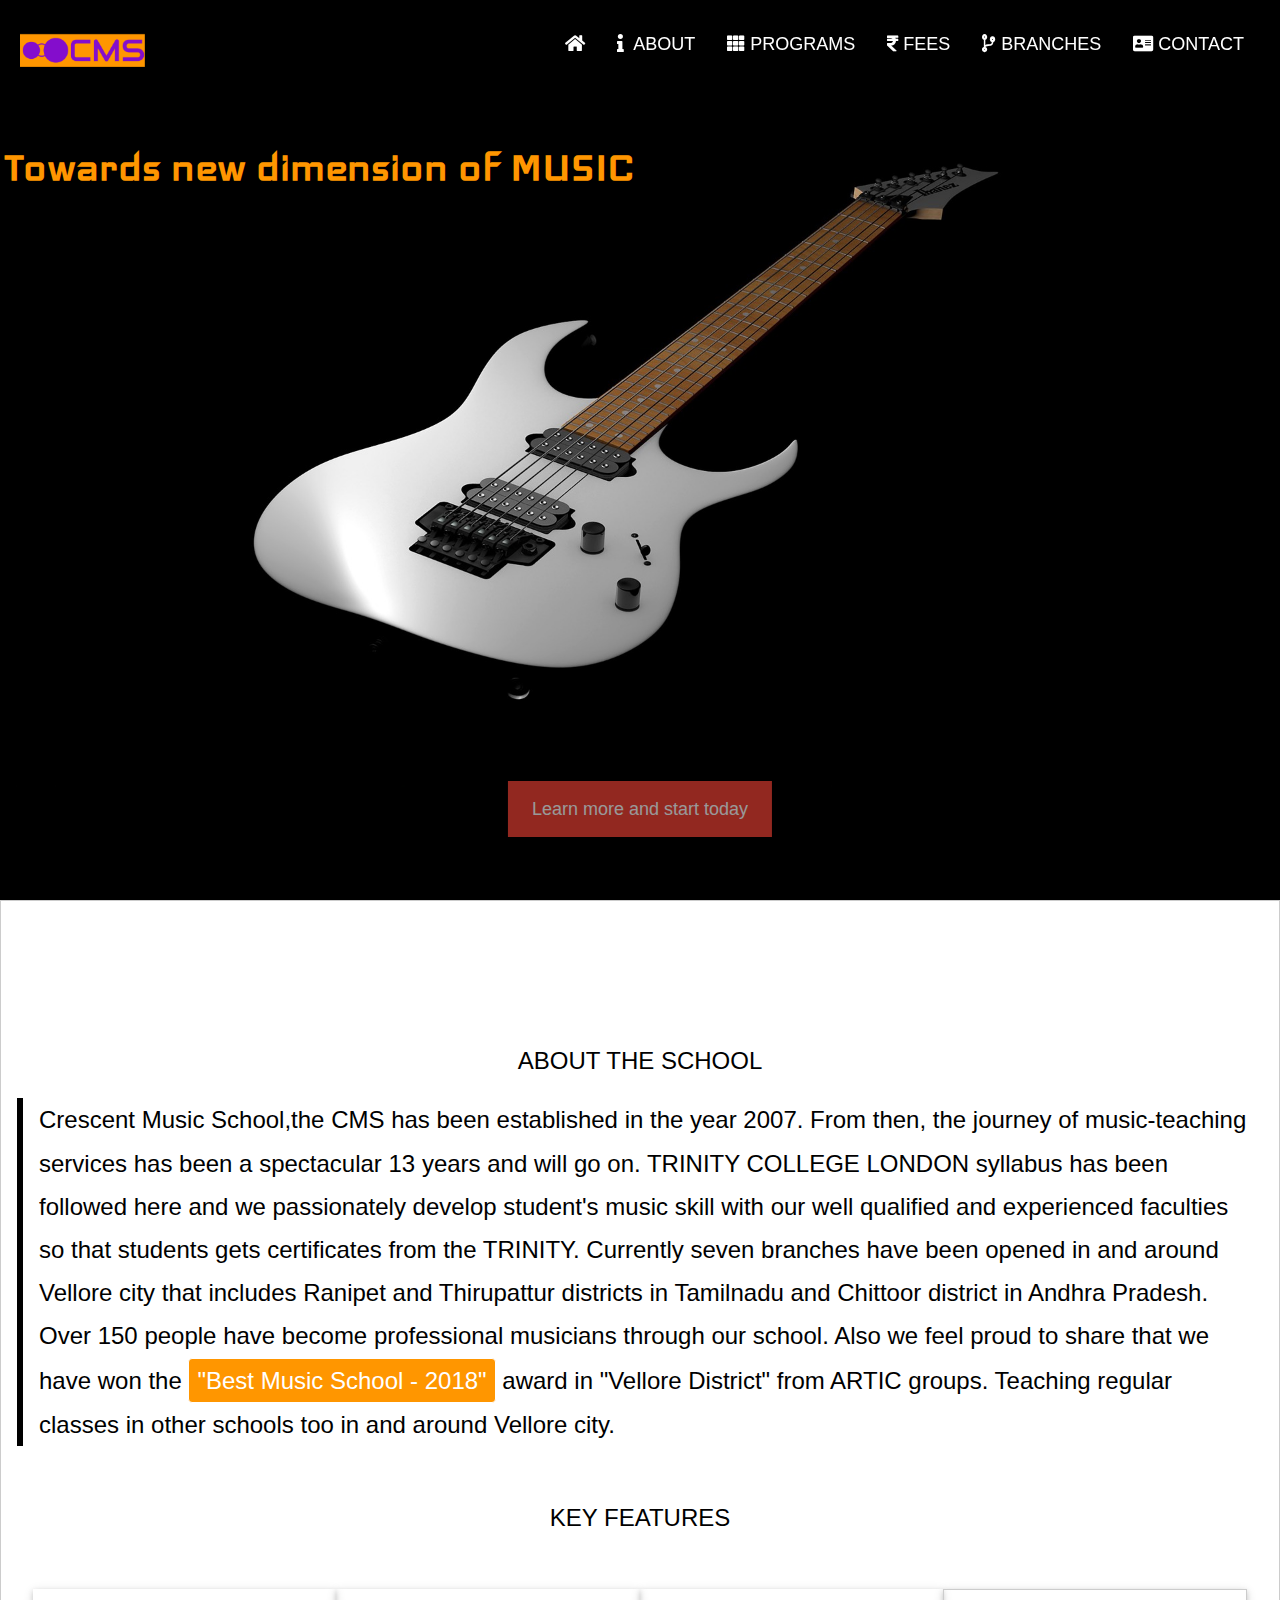
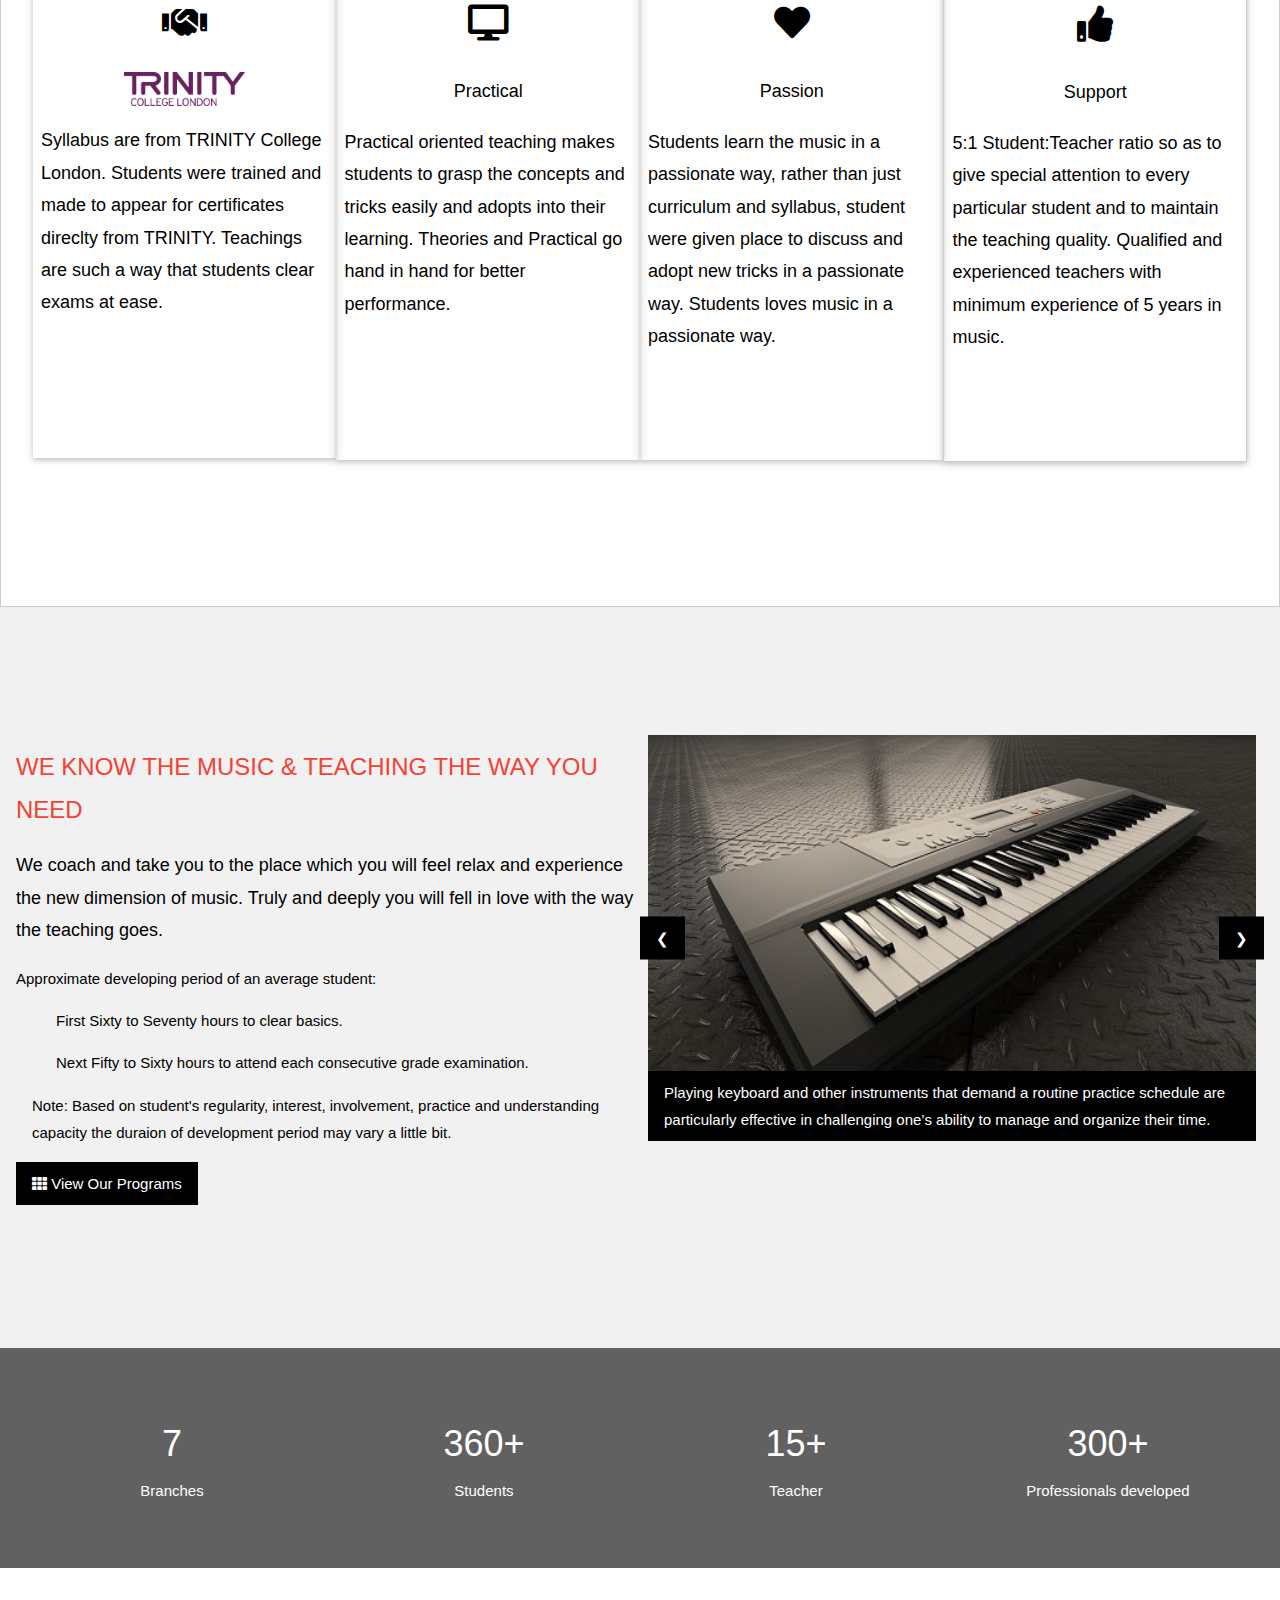
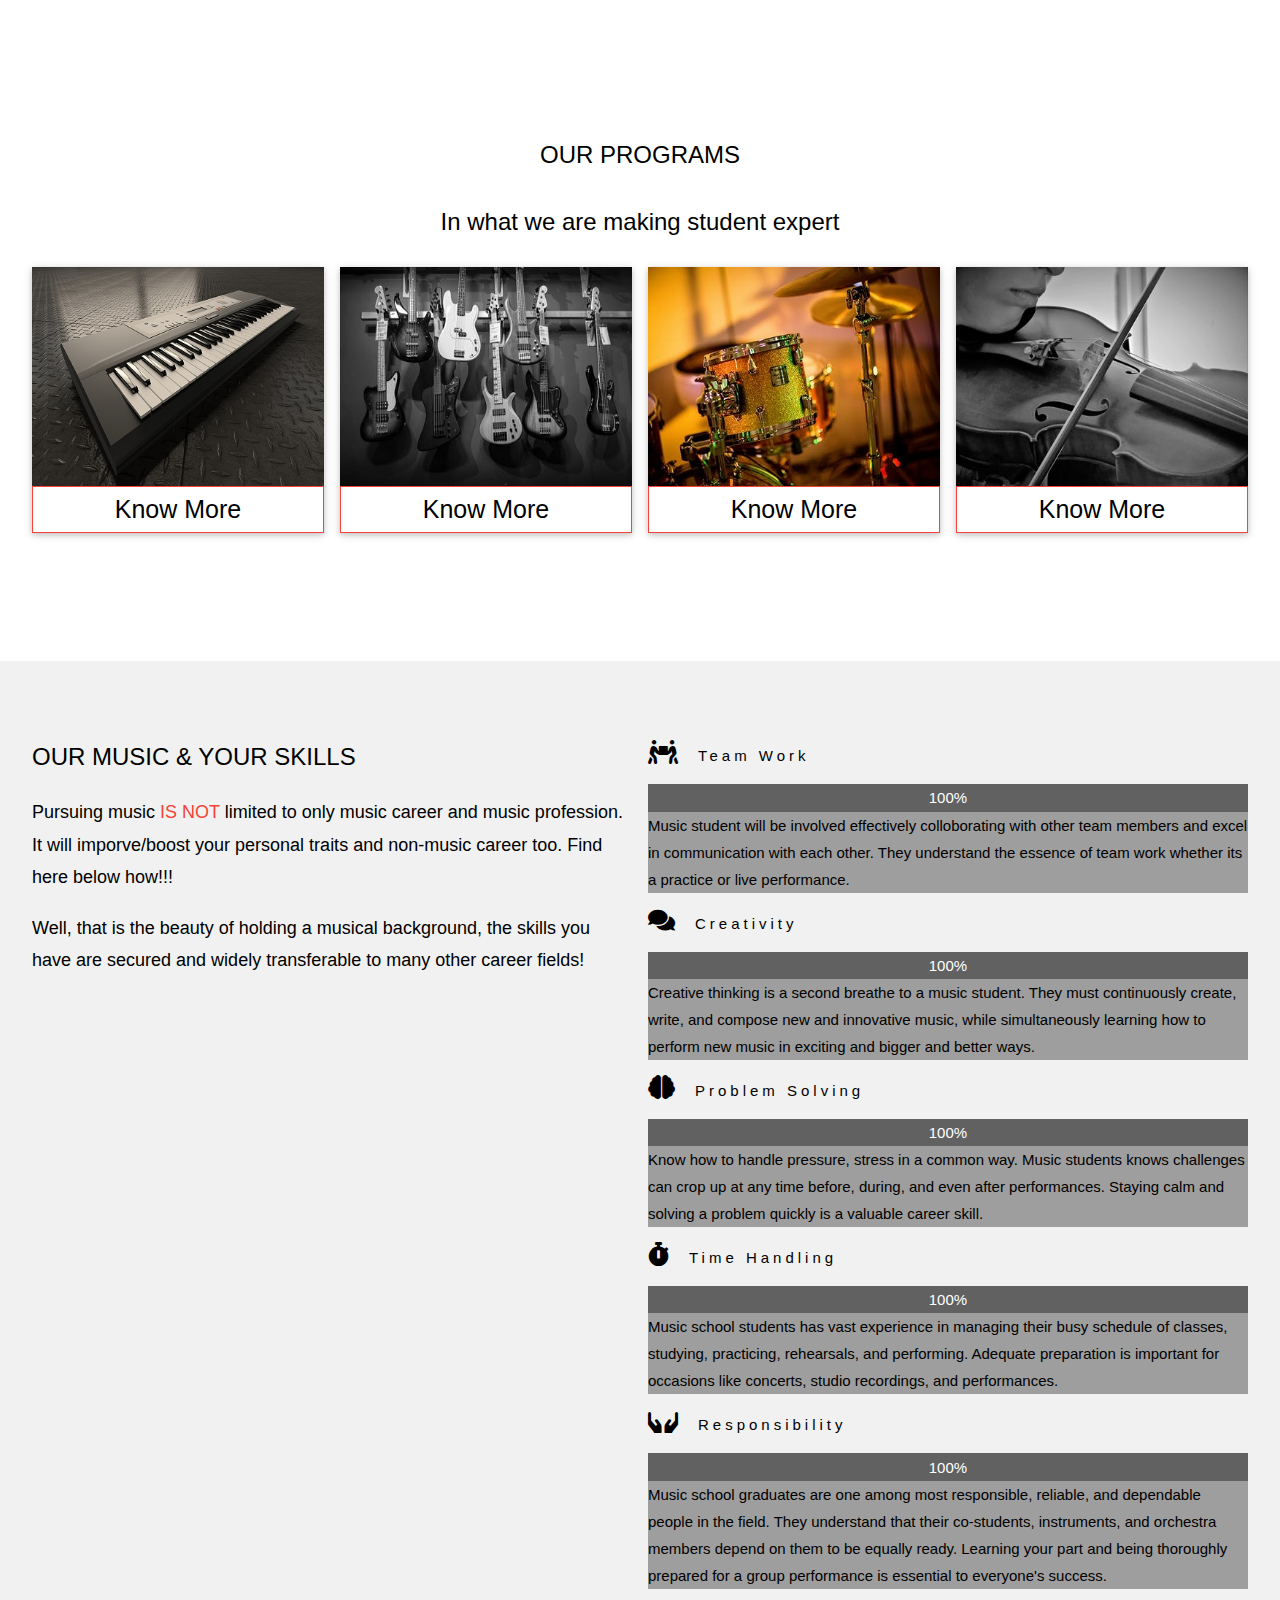
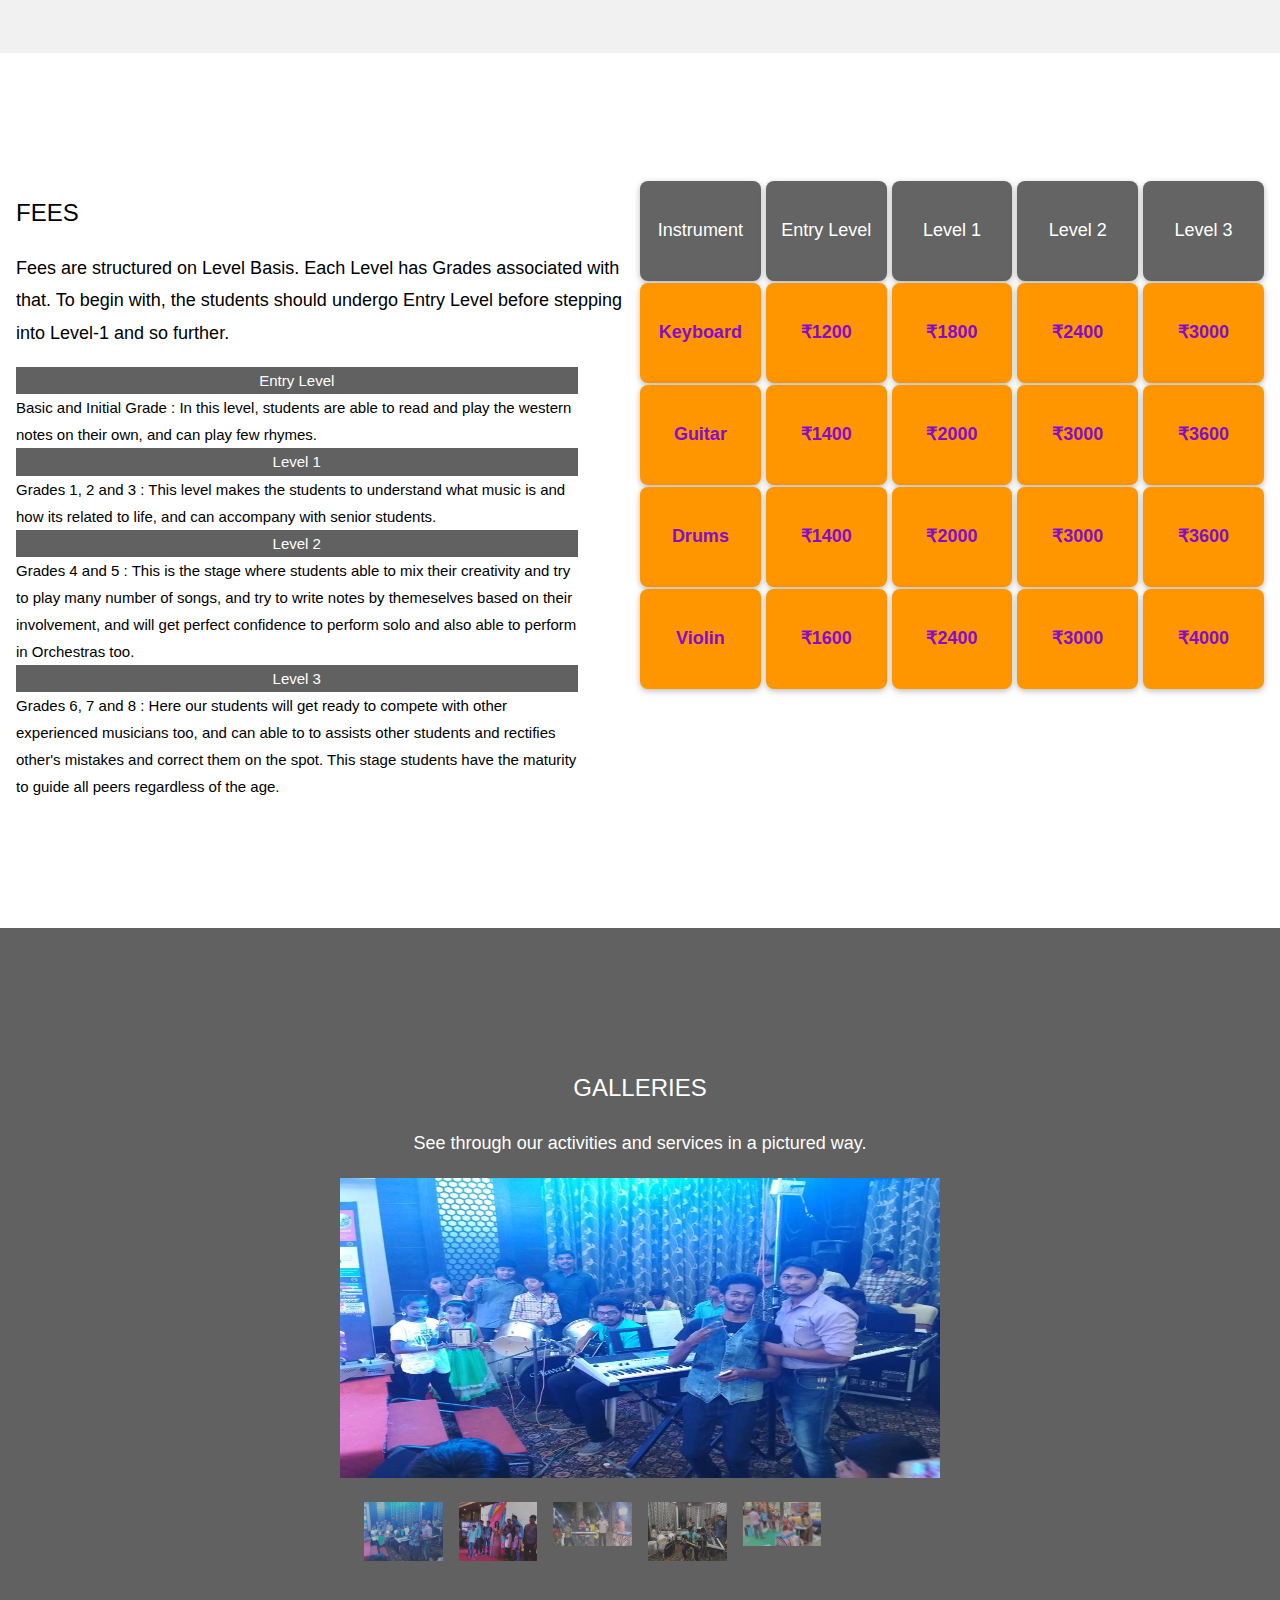
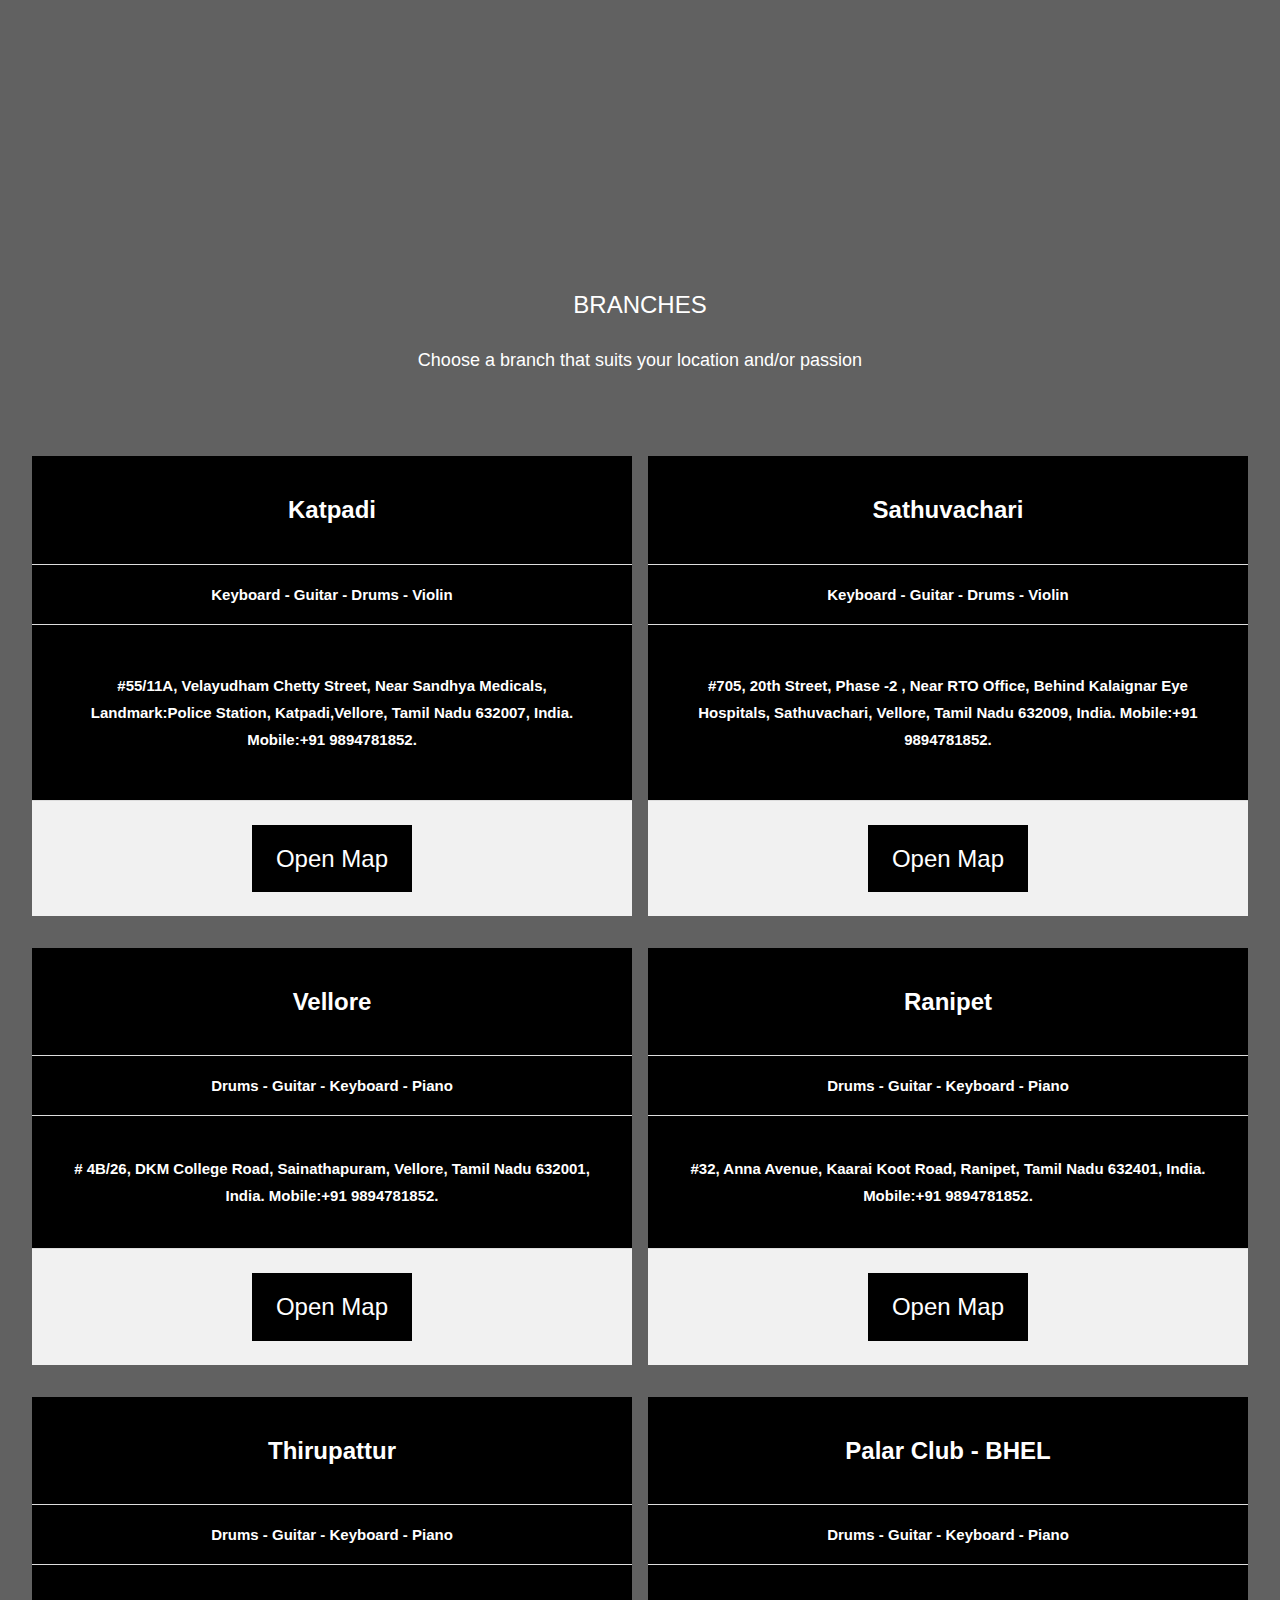
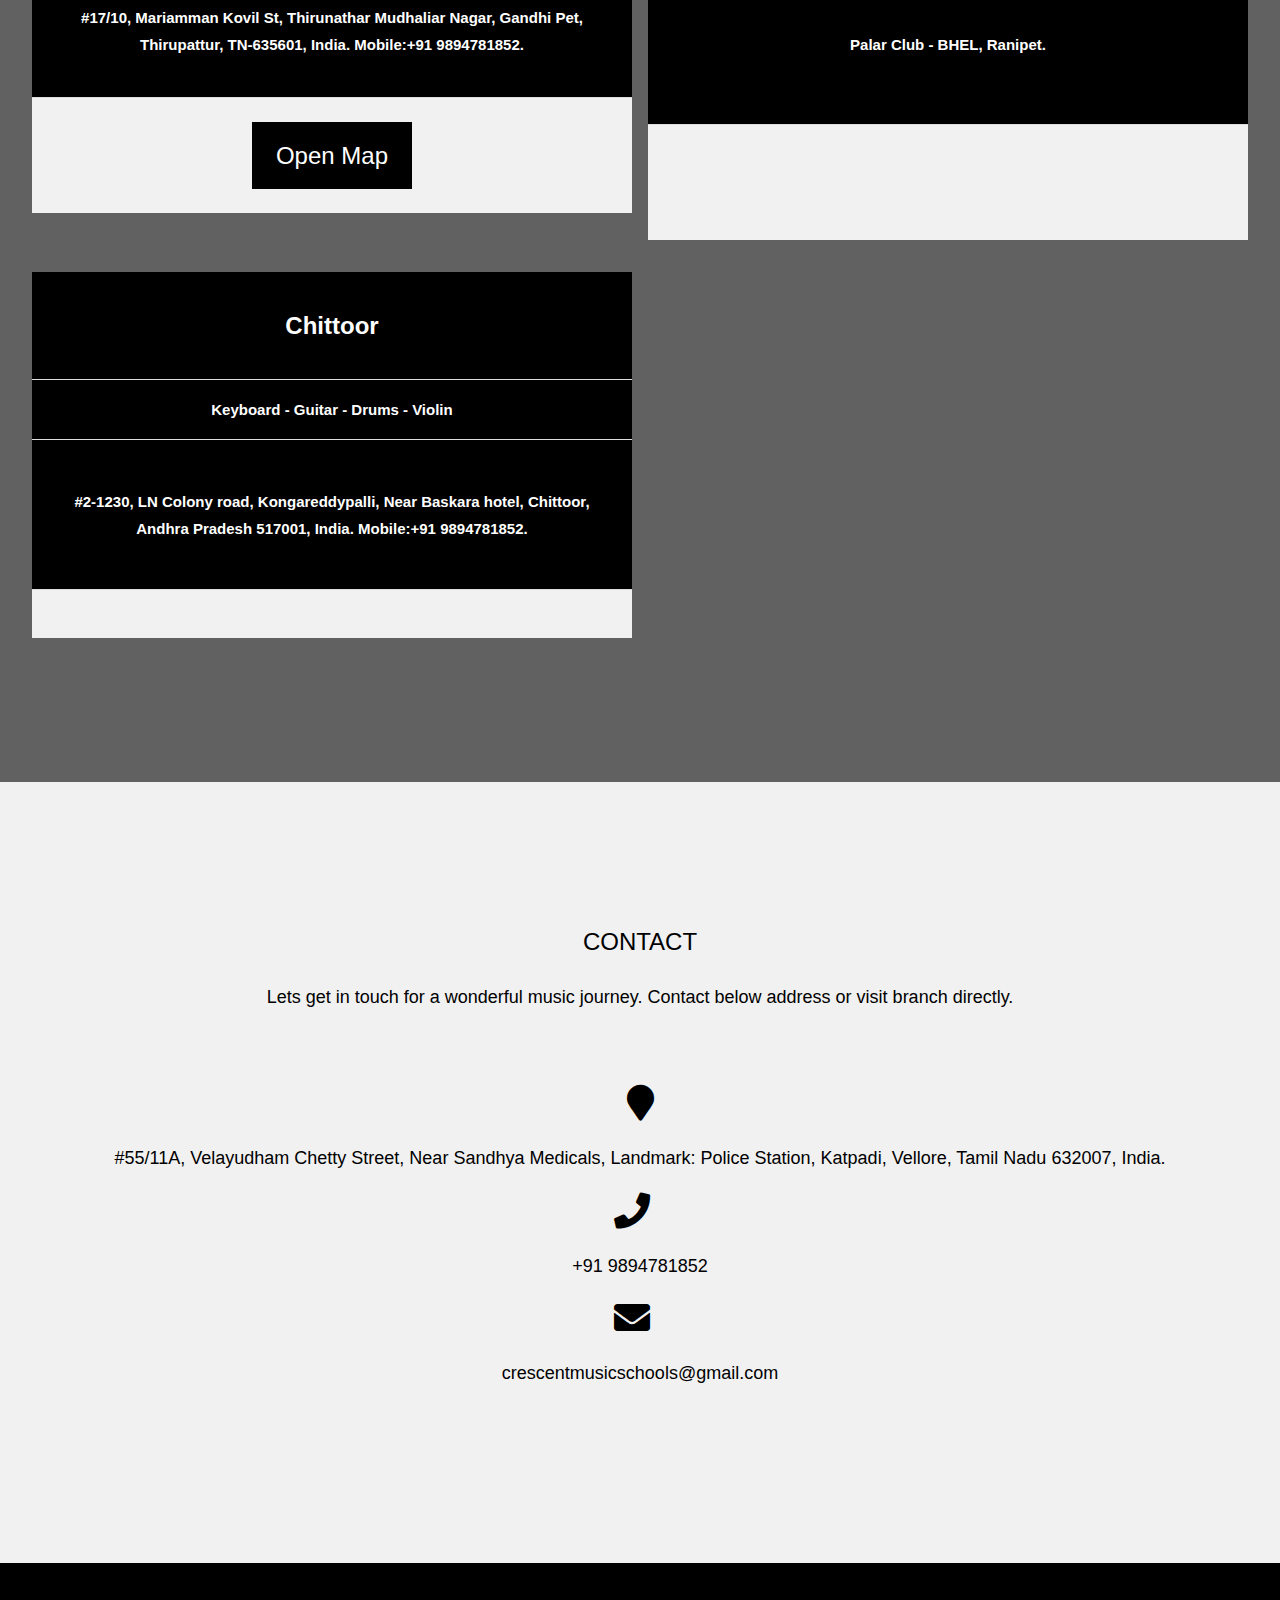
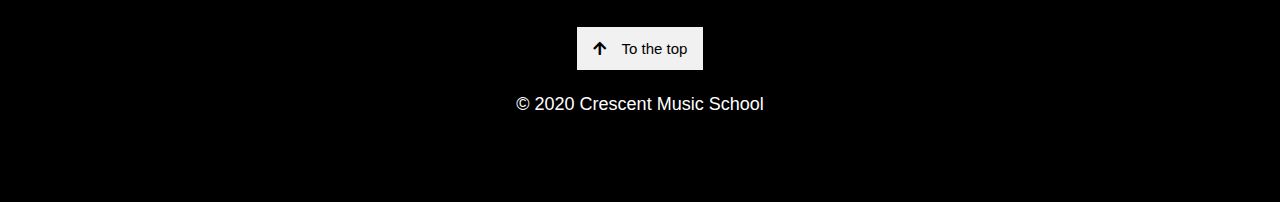
<file: indexLocal.html>
<!DOCTYPE html>
<html>
<title>Crescent Music School&nbsp;(CMS) - Top Best Music School in Vellore, Ranipet, Thirupattur, Chittoor and best place to learn music </title>
<head>
<meta charset="UTF-8">
<meta name="keywords" content="music school, vellore, ranipet, thirupattur, Chittoor top best">
<meta name="description" content="Crescent Music School(CMS), Top Best music school in vellore, ranipet, thirupattur tamilnadu chittoor. Teaches music in a passioned way and redefining the music in new dimension. Musical Keyboard, Guitar, Drums and Violin professional developed here. ">
<meta name="viewport" content="width=device-width, initial-scale=1.0">
<link rel="stylesheet" href="https://www.w3schools.com/w3css/4/w3.css">
<link rel="stylesheet" href="https://fonts.googleapis.com/css?family=Raleway">
<link href="https://fonts.googleapis.com/css?family=Iceland&display=swap" rel="stylesheet">
<!--<link rel="stylesheet" href="https://cdnjs.cloudflare.com/ajax/libs/font-awesome/4.7.0/css/font-awesome.min.css"> -->
<link rel="stylesheet" href="css/all.css">
<link rel="stylesheet" href="css/crescent.css">
<style>

<!--body,h1,h2,h3,h4,h5,h6,p {font-family: "Comic Sans MS", cursive, sans-serif}-->
body,h1,h2,h3,h4,h5,h6,p {font-family: Verdana, Geneva, sans-serif}

:root{
 --headerFontColor:rgb(255,150,0);
}

body, html {
  height: 100%;
  line-height: 1.8;
 
}

/* Full height image header  */
.bgimg-1 {
  background-position: center;
  background-size: contain;
  background-color:black;
  
  /*background-size: auto auto;*/
  background-repeat:no-repeat;
  /*background-image: url("images/music_bg_1.jpg");*/
  background-image: url("images/music_bg_4.jpg");


	
  min-height: 100%;
  display:cover;
}

/*  code for w3-small screen */

.bgimg-1small {
  background-position: center;
  background-size: contain;
  background-color:black;
  
  background-size: 100% 80%;
  background-repeat:no-repeat;
  /*background-image: url("images/music_bg_1.jpg");*/
  background-image: url("images/music_bg_4.jpg");

	
  min-height: 100%;
  display:cover;
}

.w3-bar  {
  padding: 20px;
}

.myCustomHoverColor:hover {
            background-color:rgb(255,150,0)!important;
			color: #840dcc !important;
        }
		
.cmsThemeColor {
            background-color:rgb(255,150,0)!important;
			color: #840dcc !important;
        }





<!-- media queries START -->
@media only screen and (max-width: 500px) {  
    body {  
        background-color:green;  
    }  
} 

<!-- media queries END -->




</style>
</head>
<body>

<!-- Navbar (sit on top) -->

<!--style="background-color:#f9e460"-->
<div class="w3-top "  >
 

  <div class="w3-container w3-bar w3-card-4 w3-black myNavbar" style="" >
   


<a href="#home" class="w3-left"><img  src="images/logoaudiowide3_1.png" height="62px;" alt="logo"></a>


	<!---logomakr.com/7YBZJh -->
<!--<img id="mainlogo" src="images/LogoMoon.png" alt="logo"> </img> -->


<!--<div class=" w3-left w3-panel w3-card-4 " >
<a href="#" ><img src="images/logo1.png" class="w3-circle" alt="Norway" style="width:50%"></a>
    </div>-->
	

	
<!-- Right-sided navbar links -->

    <div  class=" w3-right w3-hide-small w3-hide-medium">
      <a href="#home" class="w3-bar-item w3-button w3-large w3-mobile myCustomHoverColor"> <i class="fas fa-home"></i></a>
	  <a href="#about" id="topmenulink" class="w3-bar-item w3-button w3-mobile w3-large myCustomHoverColor"><i class="fas fa-info">&nbsp;&nbsp;</i>ABOUT</a>
      <a href="#program" id="topmenulink" class="w3-bar-item w3-button w3-mobile w3-large myCustomHoverColor"><i class="fa fa-th"></i> PROGRAMS</a>
      <a href="#fees" class="w3-bar-item w3-button w3-mobile w3-large myCustomHoverColor"><i class="fas fa-rupee-sign"></i> FEES</a>
      <a href="#branch" class="w3-bar-item w3-button w3-mobile w3-large myCustomHoverColor"><i class="fas fa-code-branch"></i> BRANCHES</a>
      <a href="#contact" class="w3-bar-item w3-button w3-mobile w3-large myCustomHoverColor"><i class="fas fa-address-card"></i> CONTACT</a>
    </div>
    <!-- Hide right-floated links on small screens and replace them with a menu icon -->

    <a href="javascript:void(0)" class="w3-bar-item w3-button w3-xlarge w3-right w3-hide-large " onclick="javascript:w3_open();">
      <i class="fa fa-bars"></i>
    </a>
  </div>
</div>

<!-- Sidebar on small screens when clicking the menu icon -->
<nav class="w3-sidebar w3-bar-block w3-black w3-card w3-animate-left w3-hide-large" style="display:none" id="mySidebar">
  <a href="javascript:void(0)" onclick="w3_close()" class="w3-bar-item w3-button w3-large w3-padding-16 myCustomHoverColor">CLOSE ×</a>
  <a href="#home" class="w3-bar-item w3-button myCustomHoverColor">HOME</a>
  <a href="#about" onclick="w3_close()" class="w3-bar-item w3-button myCustomHoverColor">ABOUT</a>
  <a href="#program" onclick="w3_close()" class="w3-bar-item w3-button myCustomHoverColor">PROGRAMS</a>
  <a href="#fees" onclick="w3_close()" class="w3-bar-item w3-button myCustomHoverColor">FEES</a>
  <a href="#branch" onclick="w3_close()" class="w3-bar-item w3-button myCustomHoverColor">BRANCHES</a>
  <a href="#contact" onclick="w3_close()" class="w3-bar-item w3-button myCustomHoverColor">CONTACT</a>
</nav>


<!-- Header with full-height image -->
<header class="bgimg-1 w3-display-container w3-hide-small" id="home" >
   <div class="w3-display-topmiddle" >
   <!--<p class="w3-xxxlarge w3-hide-small w3-hide-middle w3-text-red"><br><br>Crescent Music School</p>
   <p class="w3-xxxlarge w3-hide-small w3-hide-large w3-text-red"><br><br>Crescent Music School</p>
   <p class="w3-medium w3-hide-medium w3-hide-large w3-text-red"><br><br><br><br><br><br><br>Crescent Music School</p>
      -->
   
   </div>
   <div class="w3-display-position" style="top:125px;left:5px">
   <span class="w3-xxxlarge w3-hide-small w3-hide-medium" style="font-family:'Iceland', cursive;color: var(--headerFontColor)"><b>Towards new dimension of MUSIC</b></span>
    <span class="w3-xxlarge w3-hide-small w3-hide-large" style="font-family:'Iceland', cursive;color:var(--headerFontColor)"><b>Towards new dimension of MUSIC</b></span>
   <span class="w3-hide-medium w3-hide-large w3-large" style="font-family:'Iceland', cursive;color:var(--headerFontColor)"><b>Towards new dimension of MUSIC</b></span>
   </div>
  <div class=" w3-display-bottommiddle w3-text-yellow" style="padding:48px">
   
    <p><a href="#about" class="myCustomHoverColor w3-button w3-red w3-padding-large w3-large w3-margin-top w3-opacity w3-hover-opacity-off">Learn more and start today</a></p>
  </div>
 
</header>



<!-- header for smller screen -->

<!-- Header with full-height image -->
<header class="bgimg-1small w3-display-container w3-hide-large w3-hide-medium" id="home" >
   <div class="w3-display-topmiddle" >
   <!--<p class="w3-xxxlarge w3-hide-small w3-hide-middle w3-text-red"><br><br>Crescent Music School</p>
   <p class="w3-xxxlarge w3-hide-small w3-hide-large w3-text-red"><br><br>Crescent Music School</p>
   <p class="w3-medium w3-hide-medium w3-hide-large w3-text-red"><br><br><br><br><br><br><br>Crescent Music School</p>
      -->
   
   </div>
   <div class="w3-display-position" style="top:175px;left:5px">
   <span class="w3-xxxlarge w3-hide-small w3-hide-medium" style="font-family:'Iceland', cursive;color:var(--headerFontColor)"><b>Towards new dimension of MUSIC</b></span>
    <span class="w3-xxlarge w3-hide-small w3-hide-large" style="font-family:'Iceland', cursive;color:var(--headerFontColor)"><b>Towards new dimension of MUSIC</b></span>
   <span class="w3-hide-medium w3-hide-large w3-xlarge" style="font-family:'Iceland', cursive;color:var(--headerFontColor)"><b>Towards new dimension of MUSIC</b></span>
   </div>
  <div class=" w3-display-bottommiddle w3-text-yellow" style="padding:48px">
   
    <!--<span class="w3-xxlarge w3-hide-large w3-hide-medium">Start something that matters</span><br>
    <span class="w3-large">Stop wasting valuable time with projects that just isn't you.</span>-->
   

<p><a href="#about" class="myCustomHoverColor w3-button w3-red w3-padding-large w3-large w3-margin-top w3-opacity w3-hover-opacity-off">Learn more and start today</a></p>
  </div>
 <!-- <div class="w3-display-bottomleft w3-text-grey w3-large" style="padding:24px 48px">
    <i class="fa fa-facebook-official w3-hover-opacity"></i>
    <i class="fa fa-instagram w3-hover-opacity"></i>
    <i class="fa fa-snapchat w3-hover-opacity"></i>
    <i class="fa fa-pinterest-p w3-hover-opacity"></i>
    <i class="fa fa-twitter w3-hover-opacity"></i>
    <i class="fa fa-linkedin w3-hover-opacity"></i>
  </div>
  -->
</header>


<!--<div class="top-box top-box-a">
<h1>test1</h1>
</div>

<div class="top-box top-box-b">
<h1>test2</h1>
</div>-->



<!-- About Section -->
<div class="w3-container w3-border " style="padding:128px 16px" id="about">
  <h3 class="w3-center w3-xlarge">ABOUT THE SCHOOL</h3>
  <div class="w3-panel w3-leftbar w3-border-black w3-xlarge ws-verdana w3-hide-small">
   Crescent Music School,the CMS has been established in the year 2007. From then, the journey of music-teaching services has been a spectacular 13 years and will go on. TRINITY COLLEGE LONDON syllabus has been followed here and we passionately develop student's music skill with our well qualified and experienced faculties so that students gets certificates from the TRINITY. Currently seven branches have been opened in and around Vellore city that includes Ranipet and Thirupattur districts in Tamilnadu and Chittoor district in Andhra Pradesh. Over 150 people have become professional musicians through our school.
 Also we feel proud to share that we have won the <span class="w3-tag w3-round  w3-border w3-border-white" style="background-color:rgb(255,150,0)">"Best Music School - 2018"</span> award in "Vellore District" from ARTIC groups. Teaching regular classes in other schools too in and around Vellore city.    
  </div>
  
  <div class="w3-panel w3-leftbar w3-border-black w3-medium ws-verdana w3-hide-medium w3-hide-large">
   Crescent Music School,the CMS has been established in the year 2007. From then, the journey of music-teaching services has been a spectacular 13 years and will go on. TRINITY COLLEGE LONDON syllabus has been followed here and we passionately develop student's music skill with our well qualified and experienced faculties so that students gets certificates from the TRINITY. Currently seven branches have been opened in and around Vellore city that includes Ranipet and Thirupattur districts in Tamilnadu and Chittoor district in Andhra Pradesh. Over 150 people have become professional musicians through our school.
 Also we feel proud to share that we have won the <span class="w3-tag w3-round  w3-border w3-border-white" style="background-color:rgb(255,150,0)">"Best Music School - 2018"</span> award in "Vellore District" from ARTIC groups. Teaching regular classes in other schools too in and around Vellore city.    
  </div>

  <p class="w3-center w3-xlarge KeyFeatureBox">KEY FEATURES</p>
  <div class="w3-container w3-center w3-row-padding" style="margin-top:34px">
   
  <div class="w3-col l3 m6  w3-panel w3-card w3-padding-16">
      <i class="fas fa-handshake w3-margin-bottom w3-xxlarge w3-center"></i>
      <p><img src="images/logo_trinity_college_london.png" height="34px" alt="trinity logo"><p>
      <p class="KeyFea_card_desc_text w3-large">Syllabus are from TRINITY College London. Students were trained and made to appear for certificates direclty from TRINITY. Teachings are such a way that students clear exams at ease.
	  </p>
	</div>

<div class="w3-col  l3 m6 w3-panel w3-card w3-padding-16">
      <i class="fa fa-desktop w3-margin-bottom w3-xxlarge w3-center"></i>
      <p class="w3-large">Practical</p>
 <p class="KeyFea_card_desc_text w3-large">Practical oriented teaching makes students to grasp the concepts and tricks easily and adopts into their learning. Theories and Practical go hand in hand for better performance.</p>

 

    </div>
    <div class="w3-col  l3 m6 w3-panel w3-card w3-padding-16">
      <i class="fa fa-heart w3-margin-bottom w3-xxlarge w3-center"></i>
      <p class="w3-large">Passion</p>
      <p class="KeyFea_card_desc_text w3-large">Students learn the music in a passionate way, rather than just curriculum and syllabus, student were given place to discuss and adopt new tricks in a passionate way. Students loves music in a passionate way.</p>
	  
    </div>
 
    <div class="w3-col  l3 m6 w3-border w3-panel w3-card w3-padding-16">
      <i class="fas fa-thumbs-up w3-margin-bottom w3-xxlarge w3-center"></i>
      <p class="w3-large">Support</p>
      <p class="KeyFea_card_desc_text w3-large">5:1 Student:Teacher ratio so as to give special attention to every particular student and to maintain the teaching quality. Qualified and experienced teachers with minimum experience of 5 years in music.</p>
	  
    </div>
  </div>

</div>

<!-- Promo Section - "We know design" -->
<div class="w3-container w3-light-grey" style="padding:128px 16px">
  <div >
    <div class="w3-col m6">
      <h3 class="w3-xlarge w3-text-red">WE KNOW THE MUSIC & TEACHING THE WAY YOU NEED</h3>
      <p class="w3-large">We coach and take you to the place which you will feel relax and experience the new dimension of music. Truly and deeply you will fell in love with the way the teaching goes. </p>
 <p class="w3-large"> </p>
 <p>Approximate developing period of an average student:</p>
 <ul>First Sixty to Seventy hours to clear basics.</ul>
 <ul>Next Fifty to Sixty hours to attend each consecutive grade examination.</ul>
 
 <p class="w3-panel">Note: Based on student's regularity, interest, involvement, practice and understanding capacity the duraion of development period may vary a little bit.</p>
      <p><a href="#program" class="myCustomHoverColor w3-button w3-black"><i class="fa fa-th"> </i> View Our Programs</a></p>
    </div>
	
   
<div class="w3-row-padding w3-col m6 w3-content w3-display-container">

<div class="w3-display-container mySlides">

<image src="images/keyboardmusical.jpg" style="width:100%;">  
<div class="w3-display-bottomleft w3-black w3-medium w3-padding w3-hide-medium w3-hide-small">
Playing keyboard and other instruments that demand a routine practice schedule are particularly effective in challenging one’s ability to manage and organize their time.
</div>
<div class="w3-display-bottomleft w3-black w3-small w3-padding w3-hide-small w3-hide-large">
Playing keyboard and other instruments that demand a routine practice schedule are particularly effective in challenging one’s ability to manage and organize their time.
</div>
<div class="w3-display-bottomleft w3-black w3-tiny w3-padding w3-hide-medium w3-hide-large">
Playing keyboard and other instruments that demand a routine practice schedule are particularly effective in challenging one’s ability to manage and organize their time.
</div>
</div>

<div class="w3-display-container mySlides">
<image src="images/guitar.jpeg" style="width:100%">
<div class="w3-display-bottomleft w3-black w3-medium w3-padding w3-hide-medium w3-hide-small">
Raise the mood by playing the guitar in a room full of people.
</div>
<div class="w3-display-bottomleft w3-black w3-small w3-padding w3-hide-small w3-hide-large">
Raise the mood by playing the guitar in a room full of people.
</div>
<div class="w3-display-bottomleft w3-black w3-tiny w3-padding w3-hide-medium w3-hide-large">
Raise the mood by playing the guitar in a room full of people.
</div>
</div>

<div class="w3-display-container mySlides">
<image src="images/drums1.jpeg" style="width:100%">
<div class="w3-display-bottomleft w3-black w3-medium w3-padding w3-hide-medium w3-hide-small">
Play Drums to improves confidence, reduces stress, boost  brain power
</div>
<div class="w3-display-bottomleft w3-black w3-small w3-padding w3-hide-small w3-hide-large">
Play Drums to improves confidence, reduces stress, boost  brain power
</div>
<div class="w3-display-bottomleft w3-black w3-tiny w3-padding w3-hide-medium w3-hide-large">
Play Drums to improves confidence, reduces stress, boost  brain power
</div>
</div>

<div class="w3-display-container mySlides">
<image src="images/violin2.jpeg" style="width:100%">
<div class="w3-display-bottomleft w3-black w3-medium w3-padding w3-hide-medium w3-hide-small">
Be surprised to discover that there are many excellent, lifelong benefits of playing the violin; and learning to play it, like any undertaking, simply requires having the right tools and the right instruction.
</div>
<div class="w3-display-bottomleft w3-black w3-small w3-padding w3-hide-small w3-hide-large">
Be surprised to discover that there are many excellent, lifelong benefits of playing the violin; and learning to play it, like any undertaking, simply requires having the right tools and the right instruction.
</div>
<div class="w3-display-bottomleft w3-black w3-tiny w3-padding w3-hide-medium w3-hide-large">
Be surprised to discover that there are many excellent, lifelong benefits of playing the violin; and learning to play it, like any undertaking, simply requires having the right tools and the right instruction.
</div>
</div>

<button class="myCustomHoverColor w3-button w3-display-left w3-black" onclick="plusDivs(-1)">&#10094;</button>
<button class="myCustomHoverColor w3-button w3-display-right w3-black" onclick="plusDivs(1)">&#10095;</button>

</div>

<!--
<div class="w3-col m6">
      <img class="w3-image w3-round-large" src="images/guitar1.jfif" alt="Buildings" width="700" height="394">
    </div>
-->
  </div>
</div>



<!-- Promo Section "Statistics" -->
<div class="w3-container w3-row w3-center w3-dark-grey w3-padding-64">
  <div class="w3-quarter myCustomHoverColor">
    <span class="w3-xxlarge ">7</span>
    <br>Branches
  </div>
  <div class="w3-quarter myCustomHoverColor">
    <span class="w3-xxlarge">360+</span>
    <br>Students
  </div>
  <div class="w3-quarter myCustomHoverColor">
    <span class="w3-xxlarge">15+</span>
    <br>Teacher
  </div>
  <div class="w3-quarter myCustomHoverColor">
    <span class="w3-xxlarge">300+</span>
    <br>Professionals developed
  </div>
</div>
<br>



<!-- WORK SAMPLE    -->
<div class="w3-container" style="padding:128px 16px;" id="program">
  <h3 class="w3-center ">OUR PROGRAMS</h3>
  <p class="w3-center w3-xlarge">In what we are making student expert</p>
 
<div class="w3-row-padding w3-margin-top " style="margin-top:64px">
  <div class="w3-quarter ">
    <div class="w3-card">
      <img src="images/keyboard_worknew_400_300.jpg" style="width:100%">
 <div class="myCustomHoverColor w3-container w3-border w3-border-red" onclick="document.getElementById('program01keyboard').style.display='block'">
       <p  style="text-align:center;padding:0;margin:0"><a ><span style="background-color:;font-size:25px;"> Know More</span></a></p>
      </div>
         </div>
  </div>
 

  <div class="w3-quarter">
    <div class="w3-card">
      <img src="images/work_guitar_400_300.jpg" style="width:100%">
 <div class="myCustomHoverColor w3-container w3-border w3-border-red" onclick="document.getElementById('program02guitar').style.display='block'">
       <p style="text-align:center;padding:0;margin:0"><a ><span style="background-color:;font-size:25px;"> Know More</span></a></p>
      </div>
     
    </div>
  </div>
 
 

  <div class="w3-quarter">
    <div class="w3-card">
      <img src="images/work_drums1_400_300.jpg" style="width:100%">
      <div class="myCustomHoverColor w3-container w3-border w3-border-red" onclick="document.getElementById('program03drum').style.display='block'">
       <p style="text-align:center;padding:0;margin:0"><a ><span style="background-color:;font-size:25px;"> Know More</span></a></p>
      </div>
    </div>
  </div>
 
  <div class="w3-quarter">
    <div class="w3-card">
      <img src="images/work_violin_400_300.jpg" style="width:100%">
  <div class="myCustomHoverColor w3-container w3-border w3-border-red" onclick="document.getElementById('program04violin').style.display='block'">
       <p style="text-align:center;padding:0;margin:0"><a ><span style="background-color:;font-size:25px;"> Know More</span></a></p>
      </div>
      </div>
  </div>

</div>

 </div>






<!-- Work Section -->

<!-- temporarily commmented on 16sep2019  START

<div class="w3-container" style="" id="program">
  <h3 class="w3-center ">OUR PROGRAMS</h3>
  <p class="w3-center w3-xlarge">In what we are making student expert</p>

  <div class="w3-row-padding " style="margin-top:64px">
    <div class="w3-col l3 m6">
      <div class="w3-display-container">
      <img src="images/work_keyboard3_400_300.jpg"  style="" onclick="onClick(this)" class="w3-hover-opacity" alt="Keyboard">
 <a  class="w3-button  w3-black w3-display-bottommiddle" onclick="document.getElementById('program01keyboard').style.display='block'">Know More</a>
 </div>
    </div>
    <div class="w3-col l3 m6">
      <div class="w3-display-container">
 <img src="images/work_guitar_400_300.jpg" style="" onclick="onClick(this)" class="w3-hover-opacity" alt="Guitar">
   <a  class="w3-button  w3-black w3-display-bottommiddle" onclick="document.getElementById('program02guitar').style.display='block'">Know More</a>
 </div>
    </div>

<div class="w3-col l3 m6">
      <div class="w3-display-container">
 <img src="images/work_violin_400_300.jpg" style="" onclick="onClick(this)" class="w3-hover-opacity" alt="Violin">
   <a  class="w3-button  w3-black w3-display-bottommiddle" onclick="document.getElementById('program04violin').style.display='block'">Know More</a>
 </div>
    </div>

    <div class="w3-col l3 m6">
      <div class="w3-display-container">
 <img src="images/work_drums1_400_300.jpg" style="" onclick="onClick(this)" class="w3-hover-opacity" alt="Drums">
   <a  class="w3-button  w3-black w3-display-bottommiddle" onclick="document.getElementById('program03drum').style.display='block'">Know More</a>
 </div>
    </div>

  </div>
 
  </div>
 
  END -->
 
 
 
 <!--background-color:rgb(255,150,0)-->
 
  <!-- keyboard_tablink for PROGRAM  KEYBOARD START-->
 
  <div id="program01keyboard" class="w3-modal">
 <div class="w3-modal-content w3-card-4 w3-animate-zoom" >
  <header class="w3-container"  style="color:#840dcc;background-color:rgb(255,150,0)">
   <span onclick="document.getElementById('program01keyboard').style.display='none'"
   class="w3-button w3-xlarge w3-display-topright" style="color:#840dcc;background-color:rgb(255,150,0)" >&times;</span>
   <h2 >Keyboard</h2>
  </header>

  <div class="w3-bar w3-border-bottom">
   <button class="keyboardtablink w3-bar-item w3-button myCustomHoverColor" onclick="openKeyboardFeatures(event, 'keyboardfeature1')">Speciality</button>
   <button class="keyboardtablink w3-bar-item w3-button myCustomHoverColor" onclick="openKeyboardFeatures(event, 'keyboardfeature2')">Instrument</button>
   <button class="keyboardtablink w3-bar-item w3-button myCustomHoverColor" onclick="openKeyboardFeatures(event, 'keyboardfeature3')">Syllabus</button>
  </div>

  <div id="keyboardfeature1" class=" w3-container keyboardfeatures">

   <p>Electronic keyboards are capable of recreating a wide range of instrument sounds (piano, electric piano, Hammond organ, pipe organ, violin, etc.) and synthesizer tones with less complex sound synthesis.</p>
  </div>

  <div id="keyboardfeature2" class=" w3-container keyboardfeatures">

   <p>Students will be provided Musical Keyboards upto five to six months in the classes</p>
   </div>

  <div id="keyboardfeature3" class=" w3-container keyboardfeatures">

  <p>All syllabus are from TRINITY COLLEGE LONDON. After thorough learning and observation, students are sent for exams which was conducted by TRINITY.</p>
   <br>
  </div>

  <div class="w3-container w3-light-grey w3-padding">
   <button class="w3-button w3-right w3-white w3-border myCustomHoverColor"
   onclick="document.getElementById('program01keyboard').style.display='none'">Close</button>
  </div>
 </div>
</div>
 
  <!-- keyboard_tablink for PROGRAM   END-->
 
 
  <!-- guitar_tablink for PROGRAM  guitar START-->
 
  <div id="program02guitar" class="w3-modal">
 <div class="w3-modal-content w3-card-4 w3-animate-zoom">
  <header class="w3-container " style="color:#840dcc;background-color:rgb(255,150,0)">
   <span onclick="document.getElementById('program02guitar').style.display='none'"
   class="w3-button  w3-xlarge w3-display-topright">&times;</span>
   <h2>Guitar</h2>
  </header>

  <div class="w3-bar w3-border-bottom">
   <button class="guitartablink w3-bar-item w3-button myCustomHoverColor" onclick="openGuitarFeatures(event, 'guitarfeature1')">Speciality</button>
   <button class="guitartablink w3-bar-item w3-button myCustomHoverColor" onclick="openGuitarFeatures(event, 'guitarfeature2')">Instrument</button>
   <button class="guitartablink w3-bar-item w3-button myCustomHoverColor" onclick="openGuitarFeatures(event, 'guitarfeature3')">Syllabus</button>
  </div>

  <div id="guitarfeature1" class="w3-container guitarfeatures">

   <p> Infinite amount of variations in which the sound of a guitar is capable! Guitarists have the ability to slur, slide, hammer, pick up and down, finger, tap, bend, whammy, vibrate, play with your palm, play with your teeth, use a slide and play with so many types of dynamics and articulations that they can't be replicated successfully. These are the things that make guitarists so special.</p>
   </div>

  <div id="guitarfeature2" class="w3-container guitarfeatures">

   <p>Students will be provided Guitar upto two to three months in the classes.</p>
  </div>

  <div id="guitarfeature3" class="w3-container guitarfeatures">
 
  <p>All syllabus are from TRINITY COLLEGE LONDON. After thorough learning and observation, students are sent for exams which was conducted by TRINITY.</p>
   <br>
  </div>

  <div class="w3-container w3-light-grey w3-padding">
   <button class="w3-button w3-right w3-white w3-border myCustomHoverColor"
   onclick="document.getElementById('program02guitar').style.display='none'">Close</button>
  </div>
 </div>
</div>
 
  <!-- guitar_tablink for PROGRAM   END-->
 
 

   <!-- drum_tablink for PROGRAM  drum START-->
 
  <div id="program03drum" class="w3-modal">
 <div class="w3-modal-content w3-card-4 w3-animate-zoom">
  <header class="w3-container " style="color:#840dcc;background-color:rgb(255,150,0)">
   <span onclick="document.getElementById('program03drum').style.display='none'"
   class="w3-button  w3-xlarge w3-display-topright">&times;</span>
   <h2>Drums</h2>
  </header>

  <div class="w3-bar w3-border-bottom">
   <button class="drumtablink w3-bar-item w3-button myCustomHoverColor" onclick="openDrumFeatures(event, 'drumfeature1')">Speciality</button>
   <button class="drumtablink w3-bar-item w3-button myCustomHoverColor" onclick="openDrumFeatures(event, 'drumfeature2')">Instrument</button>
   <button class="drumtablink w3-bar-item w3-button myCustomHoverColor" onclick="openDrumFeatures(event, 'drumfeature3')">Syllabus</button>
  </div>

  <div id="drumfeature1" class="w3-container drumfeatures">
 
   <p>Drumming gives us an experience where we can be free to connect with ourselves and others, in order to release, restore and heal. It is a universal language where all people can be a part, free from words and concepts so we can experience life with an open heart.</p>
  </div>

  <div id="drumfeature2" class="w3-container drumfeatures">
  
   <p>The existing drum set in the institute will be used for regular classes</p>
  </div>

  <div id="drumfeature3" class="w3-container drumfeatures">
  
  <p>All syllabus are from TRINITY COLLEGE LONDON. After thorough learning and observation, students are sent for exams which was conducted by TRINITY.</p>
   <br>
  </div>

  <div class="w3-container w3-light-grey w3-padding">
   <button class="w3-button w3-right w3-white w3-border myCustomHoverColor"
   onclick="document.getElementById('program03drum').style.display='none'">Close</button>
  </div>
 </div>
</div>
 
  <!-- guitar_tablink for PROGRAM drum  END-->

 
   <!-- violin_tablink for PROGRAM  violin START-->
 
  <div id="program04violin" class="w3-modal">
 <div class="w3-modal-content w3-card-4 w3-animate-zoom">
  <header class="w3-container " style="color:#840dcc;background-color:rgb(255,150,0)">
   <span onclick="document.getElementById('program04violin').style.display='none'"
   class="w3-button  w3-xlarge w3-display-topright">&times;</span>
   <h2>Violin</h2>
  </header>

  <div class="w3-bar w3-border-bottom">
   <button class="violintablink w3-bar-item w3-button myCustomHoverColor" onclick="openViolinFeatures(event, 'violinfeature1')">Speciality</button>
   <button class="violintablink w3-bar-item w3-button myCustomHoverColor" onclick="openViolinFeatures(event, 'violinfeature2')">Instrument</button>
   <button class="violintablink w3-bar-item w3-button myCustomHoverColor" onclick="openViolinFeatures(event, 'violinfeature3')">Syllabus</button>
  </div>

  <div id="violinfeature1" class="w3-container violinfeatures">

   <p>Learning violin gives you more than just an enjoyable hobby and the ability to entertain an audience.</p>
   <p>Improved upper body strength - Playing the violin also requires incredible strength in the upper arm and shoulder muscles.

In fact, playing the violin is comparable to an upper body workout you’d normally perform at the gym!

When you’re first learning violin, it’s normal to feel fatigued after only a few minutes of playing. With practice, your deltoids, biceps, and pectoral muscles will become stronger and visibly toned.

Your physical stamina will also gradually improve, allowing you to play for longer periods of time. </p>
  </div>

  <div id="violinfeature2" class="w3-container violinfeatures">

   <p>Students should own their violin from the first class onwards</p>

  </div>

  <div id="violinfeature3" class="w3-container violinfeatures">

  <p>All syllabus are from TRINITY COLLEGE LONDON. After thorough learning and observation, students are sent for exams which was conducted by TRINITY.</p>
   <br>
  </div>

  <div class="w3-container w3-light-grey w3-padding">
   <button class="w3-button w3-right w3-white w3-border myCustomHoverColor"
   onclick="document.getElementById('program04violin').style.display='none'">Close</button>
  </div>
 </div>
</div>
 
  <!-- violin_tablink for PROGRAM violin  END-->
 
 
 
 

  <!--<div class="w3-row-padding w3-section">
    <div class="w3-col l3 m6">
      <img src="images/guitar1.jfif" style="width:100%" onclick="onClick(this)" class="w3-hover-opacity" alt="A tablet">
    </div>
    <div class="w3-col l3 m6">
      <img src="images/guitar1.jfif" style="width:100%" onclick="onClick(this)" class="w3-hover-opacity" alt="A camera">
    </div>
    <div class="w3-col l3 m6">
      <img src="images/guitar1.jfif" style="width:100%" onclick="onClick(this)" class="w3-hover-opacity" alt="A typewriter">
    </div>
    <div class="w3-col l3 m6">
      <img src="images/guitar1.jfif" style="width:100%" onclick="onClick(this)" class="w3-hover-opacity" alt="A tableturner">
    </div>
  </div>  -->
 
 
</div>

<!-- Modal for full size images on click-->
<div id="modal01" class="w3-modal w3-black" onclick="this.style.display='none'">
  <span class="w3-button w3-xxlarge w3-black w3-padding-large w3-display-topright" title="Close Modal Image">×</span>
  <div class="w3-modal-content w3-animate-zoom w3-center w3-transparent w3-padding-64">
    <img id="img01" class="w3-image">
    <p id="caption" class="w3-opacity w3-large"></p>
  </div>
</div>

<!-- Skills Section -->
<div class="w3-container w3-light-grey w3-padding-64"  id="skilldisplay">
  <div class="w3-row-padding">
    <div class="w3-col m6">
      <h3 class="w3-xlarge">OUR MUSIC & YOUR SKILLS</h3>
      <p class="w3-large">Pursuing music <span class="w3-text-red">IS NOT</span> limited to only music career and music profession. It will imporve/boost your personal traits and non-music career too. Find here below how!!!</p>
      <p class="w3-large">Well, that is the beauty of holding a musical background, the skills you have are secured and widely transferable to many other career fields!</p>
    </div>
    <div class="w3-col m6">
      <p class="w3-wide"><i class="fas fa-people-carry w3-margin-right w3-xlarge"></i>Team Work</p>
      <div class="w3-grey">
        <div class="w3-container w3-dark-grey w3-center" style="width:100%">100%</div>
<div>Music student will be involved effectively colloborating with other team members and excel in communication with each other. They understand the essence of team work whether its a practice or live performance.</div>
      </div>
       <p class="w3-wide"><i class="fas fa-comments w3-margin-right w3-xlarge"></i>Creativity</p>
      <div class="w3-grey">
        <div class="w3-container w3-dark-grey w3-center" style="width:100%">100%</div>
<div>Creative thinking is a second breathe to a music student. They must continuously create, write, and compose new and innovative music, while simultaneously learning how to perform new music in exciting and bigger and better ways.</div>
      </div>
      <p class="w3-wide"><i class="fas fa-brain w3-margin-right w3-xlarge"></i>Problem Solving</p>
      <div class="w3-grey">
        <div class="w3-container w3-dark-grey w3-center" style="width:100%">100%</div>
<div>Know how to handle pressure, stress in a common way. Music students knows challenges can crop up at any time before, during, and even after performances. Staying calm and solving a problem quickly is a valuable career skill. </div>
      </div>
 <p class="w3-wide"><i class="fas fa-stopwatch w3-margin-right w3-xlarge"></i>Time Handling</p>
      <div class="w3-grey">
        <div class="w3-container w3-dark-grey w3-center" style="width:100%">100%</div>
<div>Music school students has vast experience in managing their busy schedule of classes, studying, practicing, rehearsals, and performing. Adequate preparation is important for occasions like concerts, studio recordings, and performances.</div>
      </div>
       <p class="w3-wide"><i class="fas fa-hands w3-margin-right w3-xlarge"></i>Responsibility</p>
      <div class="w3-grey">
        <div class="w3-container w3-dark-grey w3-center" style="width:100%">100%</div>
<div>Music school graduates are one among most responsible, reliable, and dependable people in the field. They understand that their co-students, instruments, and orchestra members depend on them to be equally ready. Learning your part and being thoroughly prepared for a group performance is essential to everyone's success.
</div>
      </div>
    </div>
  </div>
</div>




<!-- Fees section -->
<div class="w3-container" style="padding:128px 16px" id="fees">
  <div class="">
    <div class="w3-col m6">
      <h3 class="w3-xlarge">FEES</h3>
     
      <p class="w3-large">Fees are structured on Level Basis. Each Level has Grades associated with that. To begin with, the students should undergo Entry Level before stepping into Level-1 and so further.</p>


      <div class="">
        <div class="w3-container w3-dark-grey w3-center " style="width:90%">Entry Level</div>
<div style="width:90%">Basic and Initial Grade : In this level, students are able to read and play the western notes on their own, and can play few rhymes.</div>
      </div>

      <div class="">
        <div class="w3-container w3-dark-grey w3-center " style="width:90%">Level 1</div>
<div style="width:90%">Grades 1, 2 and 3 : This level makes the students to understand what music is and how its related to life, and can accompany with senior students.</div>
      </div>

      <div class="">
        <div class="w3-container w3-dark-grey w3-center " style="width:90%">Level 2</div>
<div style="width:90%">Grades 4 and 5 : This is the stage where students able to mix their creativity and try to play many number of songs, and try to write notes by themeselves based on their involvement, and will get perfect confidence to perform solo and also able to perform in Orchestras too.</div>
      </div>
	  
	   <div class="">
        <div class="w3-container w3-dark-grey w3-center " style="width:90%">Level 3</div>
<div style="width:90%">Grades 6, 7 and 8 : Here our students will get ready to compete with other experienced musicians too, and can able to to assists other students and rectifies other's mistakes and correct them on the spot. This stage students have the maturity to guide all peers regardless of the age. </div>
      </div>
	  
	  
 
    </div>

    <div class="feewrapper w3-col m6">

  <div class="feesingle w3-card  w3-round-large w3-text-white">Instrument</div>
  <div class="feesingle w3-card  w3-round-large w3-text-white">Entry Level</div>
  <div class="feesingle w3-card  w3-round-large w3-text-white">Level 1</div>
  <div class="feesingle w3-card  w3-round-large w3-text-white">Level 2</div>
  <div class="feesingle w3-card  w3-round-large w3-text-white">Level 3</div>

  <div class="feesingle feekeyboard w3-card  w3-round-large">Keyboard</div>
  <div class="feesingle feekeyboard w3-card  w3-round-large">&#x20B9;1200</div>
  <div class="feesingle feekeyboard w3-card  w3-round-large">&#x20B9;1800</div>
  <div class="feesingle feekeyboard w3-card  w3-round-large">&#x20B9;2400</div>
  <div class="feesingle feekeyboard w3-card  w3-round-large">&#x20B9;3000</div>
 
  <div class="feesingle w3-card feeguitar w3-round-large">Guitar</div>
  <div class="feesingle w3-card feeguitar w3-round-large">&#x20B9;1400</div>
  <div class="feesingle w3-card feeguitar w3-round-large">&#x20B9;2000</div>
  <div class="feesingle w3-card feeguitar w3-round-large">&#x20B9;3000</div>
  <div class="feesingle w3-card feeguitar w3-round-large">&#x20B9;3600</div>
 
  <div class="feesingle w3-card feedrums w3-round-large">Drums</div>
  <div class="feesingle w3-card feedrums w3-round-large">&#x20B9;1400</div>
  <div class="feesingle w3-card feedrums w3-round-large">&#x20B9;2000</div>
  <div class="feesingle w3-card feedrums w3-round-large">&#x20B9;3000</div>
  <div class="feesingle w3-card feedrums w3-round-large">&#x20B9;3600</div>
 
  <div class="feesingle w3-card feeviolin w3-round-large">Violin</div>
  <div class="feesingle w3-card feeviolin w3-round-large">&#x20B9;1600</div>
  <div class="feesingle w3-card feeviolin w3-round-large">&#x20B9;2400</div>
  <div class="feesingle w3-card feeviolin w3-round-large">&#x20B9;3000</div>
  <div class="feesingle w3-card feeviolin w3-round-large">&#x20B9;4000</div>
 
    </div>
  </div>
</div>


<!-- GALLERY section START -->
<!-- Branches Section -->
<div class="w3-container w3-center w3-dark-grey" style="padding:128px 16px" id="gallaries">
  <h3>GALLERIES</h3>
  <p class="w3-large">See through our activities and services in a pictured way.</p>
 
<div class="w3-content" style="max-width:600px;">
  <img class="gallerySlides" src="images/cms_gallery5.jpg" style="width:100%;height:300px">
  <img class="gallerySlides" src="images/cms_gallery4.jpg" style="width:100%;height:300px;display:none">
  <img class="gallerySlides" src="images/cms_gallery3.jpg" style="width:100%;height:300px;display:none">
  <img class="gallerySlides" src="images/cms_gallery2.jpg" style="width:100%;height:300px;display:none">
  <img class="gallerySlides" src="images/cms_gallery1.jpg" style="width:100%;height:300px;display:none">
  
  <!--<img class="gallerySlides" src="images/guitar.jpeg" style="width:100%;height:300px;display:none">
  <img class="gallerySlides" src="images/crescent_back.jpg" style="width:100%;height:300px;display:none">
  <img class="gallerySlides" src="images/guitar.jpeg" style="width:100%;height:300px;display:none">
  <img class="gallerySlides" src="images/violin2.jpeg" style="width:100%;height:300px;display:none">
  <img class="gallerySlides" src="images/guitar.jpeg" style="width:100%;height:300px;display:none">
  <img class="gallerySlides" src="images/violin2.jpeg" style="width:100%;height:300px;display:none">
  <img class="gallerySlides" src="images/guitar.jpeg" style="width:100%;height:300px;display:none">  -->



  <div class="w3-row-padding w3-section w3-padding">
    <div class="w3-col s2">
      <img class="demoGallery w3-opacity w3-hover-opacity-off" src="images/cms_gallery5.jpg" style="width:100%;cursor:pointer" onclick="currentDivGallery(1)">
    </div>
  <div class="w3-col s2">
      <img class="demoGallery w3-opacity w3-hover-opacity-off" src="images/cms_gallery4.jpg" style="width:100%;cursor:pointer" onclick="currentDivGallery(2)">
    </div>
    <div class="w3-col s2">
      <img class="demoGallery w3-opacity w3-hover-opacity-off" src="images/cms_gallery3.jpg" style="width:100%;cursor:pointer" onclick="currentDivGallery(3)">
    </div>
  <div class="w3-col s2">
      <img class="demoGallery w3-opacity w3-hover-opacity-off" src="images/cms_gallery2.jpg" style="width:100%;cursor:pointer" onclick="currentDivGallery(4)">
    </div>
    <div class="w3-col s2">
      <img class="demoGallery w3-opacity w3-hover-opacity-off" src="images/cms_gallery1.jpg" style="width:100%;cursor:pointer" onclick="currentDivGallery(5)">
    </div>
  
  <!--<div class="w3-col s2">
      <img class="demoGallery w3-opacity w3-hover-opacity-off" src="images/guitar.jpeg" style="width:100%;cursor:pointer" onclick="currentDivGallery(6)">
    </div> -->  
	
  </div>
    <div class="w3-row-padding w3-section w3-padding">
    
	<!--<div class="w3-col s2">
      <img class="demoGallery w3-opacity w3-hover-opacity-off" src="images/crescent_back.jpg" style="width:100%;cursor:pointer" onclick="currentDivGallery(7)">
    </div>
  <div class="w3-col s2">
      <img class="demoGallery w3-opacity w3-hover-opacity-off" src="images/guitar.jpeg" style="width:100%;cursor:pointer" onclick="currentDivGallery(8)">
    </div>
    <div class="w3-col s2">
      <img class="demoGallery w3-opacity w3-hover-opacity-off" src="images/violin2.jpeg" style="width:100%;cursor:pointer" onclick="currentDivGallery(9)">
    </div>
  <div class="w3-col s2">
      <img class="demoGallery w3-opacity w3-hover-opacity-off" src="images/guitar.jpeg" style="width:100%;cursor:pointer" onclick="currentDivGallery(10)">
    </div>
    <div class="w3-col s2">
      <img class="demoGallery w3-opacity w3-hover-opacity-off" src="images/violin2.jpeg" style="width:100%;cursor:pointer" onclick="currentDivGallery(11)">
    </div>
  <div class="w3-col s2">
      <img class="demoGallery w3-opacity w3-hover-opacity-off" src="images/guitar.jpeg" style="width:100%;cursor:pointer" onclick="currentDivGallery(12)">
    </div>-->  
	
  </div>
</div>
 
</div>

 
 
</div>
<!-- GALLERY section END -->








<!-- Team Section -->

<!--

<div class="w3-container w3-center" style="padding:128px 16px;" id="team">
  <h3 class="w3-center">THE TEAM</h3>
  <p class="w3-center w3-large">The ones who cares this school</p>
  <div class="w3-row-padding w3-center" style="margin-top:34px">
    <div class="w3-col l3 m6 w3-margin-bottom">
      <div class="w3-card">
        <img src="images/ganesh-ji-images.jpg" alt="Thiru" style="width:100%">
        <div class="w3-container">
          <h3>name 1</h3>
          <p class="w3-opacity">designation1</p>
          <p></p>
        
        </div>
      </div>
    </div>
    <div class="w3-col l3 m6 w3-margin-bottom">
      <div class="w3-card">
        <img src="images/ganesh-ji-images.jpg" alt="Thiru" style="width:100%">
        <div class="w3-container">
          <h3>name2</h3>
          <p class="w3-opacity">designation2</p>
          <p></p>
          
        </div>
      </div>
    </div>
    <div class="w3-col l3 m6 w3-margin-bottom">
      <div class="w3-card">
        <img src="images/ganesh-ji-images.jpg" alt="Thiru" style="width:100%">
        <div class="w3-container">
          <h3>name3</h3>
          <p class="w3-opacity">designation3</p>
          <p></p>
          
        </div>
      </div>
    </div>
    <div class="w3-col l3 m6 w3-margin-bottom">
      <div class="w3-card">
        <img src="images/ganesh-ji-images.jpg" alt="Thiru" style="width:100%">
        <div class="w3-container">
          <h3>name4</h3>
          <p class="w3-opacity">designation4</p>
          <p></p>
       
        </div>
      </div>
    </div>
  </div>
</div>

-->



<!-- Branches Section -->
<div class="w3-container w3-center w3-dark-grey" style="padding:128px 16px" id="branch">
  <h3>BRANCHES</h3>
  <p class="w3-large">Choose a branch that suits your location and/or passion</p>
 
<div class="w3-row-padding" style="margin-top:64px">
    <div class="w3-half w3-section">
      <ul class="w3-ul w3-black w3-hover-shadow">
        <li class="w3-xlarge w3-padding-32"><b>Katpadi</b></li>
        <li class="w3-padding-16"><b>Keyboard - Guitar - Drums - Violin</b></li>
       <li class="w3-padding-16">
  <div class="w3-panel w3-medium"  >
<p><b>#55/11A, Velayudham Chetty Street, Near Sandhya Medicals, Landmark:Police Station, Katpadi,Vellore, Tamil Nadu 632007, India. Mobile:+91 9894781852.</b></p>
</div>
          <!--<p>#55/11A, Velayudham Chetty Street,, Near Police Station, Katpadi, Vellore, Tamil Nadu 632007, India</p> -->
        </li>
        <li class="w3-light-grey w3-padding-24">
          <button onclick="document.getElementById('katpadiBRMap').style.display='block'" class="myCustomHoverColor w3-button w3-black w3-padding-large w3-xlarge">Open Map</button>
        </li>
      </ul>
    </div>
 <div class="w3-half w3-section">
      <ul class="w3-ul w3-black w3-hover-shadow">
        <li class="w3-black w3-xlarge w3-padding-32"><b>Sathuvachari</b></li>
        <li class="w3-padding-16"><b>Keyboard - Guitar - Drums - Violin</b></li>


        <li class="w3-padding-16">
<div class="w3-panel " >
<p><b>#705, 20th Street, Phase -2 , Near RTO Office, Behind Kalaignar Eye Hospitals, Sathuvachari, Vellore, Tamil Nadu 632009, India. Mobile:+91 9894781852.</b></p>
</div>
          <!--<p>#705, 20th Street,, Phase -2 , Near RTO building, Sathuvachari, Vellore, Tamil Nadu 632009, India</p> -->
        </li>
        <li class="w3-light-grey w3-padding-24">
          <button onclick="document.getElementById('sathuvachariBRMap').style.display='block'" class="myCustomHoverColor w3-button w3-black w3-padding-large w3-xlarge">Open Map</button>
        </li>
      </ul>
    </div>

 <div class="w3-half w3-section">
      <ul class="w3-ul w3-black w3-hover-shadow">
        <li class="w3-black w3-xlarge w3-padding-32"><b>Vellore</b></li>
        <li class="w3-padding-16"><b>Drums - Guitar - Keyboard - Piano</b></li>
        <li>
<div class="w3-panel">
<p><b># 4B/26, DKM College Road, Sainathapuram, Vellore, Tamil Nadu 632001, India. Mobile:+91 9894781852.</b></p>
</div>
          <!--<p># 4B/26, DKM College Road,, Sainathapuram,, Vellore, Tamil Nadu 632001, India</p>-->
        </li>
        <li class="w3-light-grey w3-padding-24">
          <button onclick="document.getElementById('velloreBRMap').style.display='block'" class="myCustomHoverColor w3-button w3-black w3-padding-large w3-xlarge">Open Map</button>
        </li>
      </ul>
    </div>

   <div class="w3-half w3-section">
      <ul class="w3-ul w3-black w3-hover-shadow">
        <li class="w3-black w3-xlarge w3-padding-32"><b>Ranipet</b></li>
         <li class="w3-padding-16"><b>Drums - Guitar - Keyboard - Piano</b></li>

        <li >
<div class="w3-panel" >
<p><b>#32, Anna Avenue, Kaarai Koot Road, Ranipet, Tamil Nadu 632401, India. Mobile:+91 9894781852.</b></p>
</div>
          <!--<p>#32, Anna Avenue,, Kaarai Koot Road,, Ranipet, Vellore,, Tamil Nadu 632401, India</p> -->
        </li>
        <li class="w3-light-grey w3-padding-24">
          <button onclick="document.getElementById('ranipetBRMap').style.display='block'" class="myCustomHoverColor w3-button w3-black w3-padding-large w3-xlarge">Open Map</button>
        </li>
      </ul>
    </div>
   
    <div class="w3-half w3-section">
      <ul class="w3-ul w3-black w3-hover-shadow">
        <li class="w3-black w3-xlarge w3-padding-32"><b>Thirupattur</b></li>
        <li class="w3-padding-16"><b>Drums - Guitar - Keyboard - Piano</b></li>

        <li >
<div class="w3-panel" >
<p><b>#17/10, Mariamman Kovil St, Thirunathar Mudhaliar Nagar, Gandhi Pet, Thirupattur, TN-635601, India. Mobile:+91 9894781852.</b></p>
</div>
          <!--<p class="w3-small">#17/10, Mariamman Kovil Street, Thirunathar Mudhaliar Nagar, Gandhi Pet, Thirupattur, Vellore, Tamil Nadu 635601, India</p> -->
        </li>
        <li class="w3-light-grey w3-padding-24">
          <button onclick="document.getElementById('thirupatturBRMap').style.display='block'" class="myCustomHoverColor w3-button w3-black w3-padding-large w3-xlarge">Open Map</button>
        </li>
      </ul>
    </div>
	
	<div class="w3-half w3-section">
      <ul class="w3-ul w3-black w3-hover-shadow">
        <li class="w3-black w3-xlarge w3-padding-32"><b>Palar Club - BHEL</b></li>
        <li class="w3-padding-16"><b>Drums - Guitar - Keyboard - Piano</b></li>

        <li >
<div class="w3-panel" >
<p><b>&nbsp;<br>Palar Club - BHEL, Ranipet.</b><br>&nbsp;<br></p>
</div>
          <!--<p class="w3-small">#17/10, Mariamman Kovil Street, Thirunathar Mudhaliar Nagar, Gandhi Pet, Thirupattur, Vellore, Tamil Nadu 635601, India</p> -->
        </li>
        <li class="w3-light-grey w3-padding-24">
          <button onclick="" class="w3-button w3-light-grey w3-padding-large w3-xlarge">&nbsp;</button>
		  
        </li>
      </ul>
    </div>


    <div class="w3-half w3-section">
      <ul class="w3-ul w3-black w3-hover-shadow">
        <li class="w3-black w3-xlarge w3-padding-32"><b>Chittoor</b></li>
        <li class="w3-padding-16"><b>Keyboard - Guitar - Drums - Violin</b></li>


        <li class="w3-padding-16">
<div class="w3-panel " >
<p><b>#2-1230, LN Colony road, Kongareddypalli, Near Baskara hotel, Chittoor, Andhra Pradesh 517001, India. Mobile:+91 9894781852.</b></p>
</div>
          <!--<p>#2-1230, LN Colony road, Kongareddypalli, Chittoor, Pincode Phase -2 , Near RTO building, Sathuvachari, Vellore, Tamil Nadu 632009, India</p> -->
        </li>
        <li class="w3-light-grey w3-padding-24">
          <!--<button onclick="document.getElementById('sathuvachariBRMap').style.display='block'" class="myCustomHoverColor w3-button w3-black w3-padding-large w3-xlarge">Open Map</button> -->
        </li>
      </ul>
    </div>

	
  </div>
</div>




<!-- MAP area -START-->
  <div id="katpadiBRMap" class="w3-modal">
    <div class="w3-modal-content" style="width:450px">
      <header class="w3-container cmsThemeColor ">
        <span onclick="document.getElementById('katpadiBRMap').style.display='none'"
        class="w3-button w3-display-topright ">&times;</span>
        <p class="w3-large w3-center">Katpadi Branch Map</p>
      </header>
      <div class="w3-container">
<img src="images/katpadiMap_live.png" alt="katpadi Branch Map" class="w3-image w3-border" />
      </div>
      <footer class="w3-container cmsThemeColor w3-center">
        <p>2020 Crescent Music School</p>
      </footer>
    </div>
  </div>
 
  <div id="sathuvachariBRMap" class="w3-modal">
    <div class="w3-modal-content" style="width:450px">
      <header class="w3-container cmsThemeColor">
        <span onclick="document.getElementById('sathuvachariBRMap').style.display='none'"
        class="w3-button w3-display-topright">&times;</span>
        <p class="w3-large w3-center">Sathuvachari Branch Map</p>
		</header>
      <div class="w3-container">
<img src="images/sathuvachariMap_live.PNG" alt="katpadi Branch Map" class="w3-image">
      </div>
      <footer class="w3-container cmsThemeColor w3-center">
        <p>2020 Crescent Music School</p>
      </footer>
    </div>
  </div>
 
  <div id="velloreBRMap" class="w3-modal">
    <div class="w3-modal-content" style="width:450px">
      <header class="w3-container cmsThemeColor">
        <span onclick="document.getElementById('velloreBRMap').style.display='none'"
        class="w3-button w3-display-topright">&times;</span>
		<p class="w3-large w3-center">Vellore Branch Map</p>

      </header>
      <div class="w3-container">
<img src="images/velloreMap_live.PNG" alt="katpadi Branch Map" class="w3-image">
      </div>
      <footer class="w3-container cmsThemeColor w3-center">
        <p>2020 Crescent Music School</p>
      </footer>
    </div>
  </div>
 
  <div id="ranipetBRMap" class="w3-modal">
    <div class="w3-modal-content" style="width:450px">
      <header class="w3-container cmsThemeColor">
        <span onclick="document.getElementById('ranipetBRMap').style.display='none'"
        class="w3-button w3-display-topright">&times;</span>
		<p class="w3-large w3-center">Ranipet Branch Map</p>
      </header>
      <div class="w3-container">
<img src="images/ranipetMap_live.PNG" alt="katpadi Branch Map" class="w3-image">
      </div>
      <footer class="w3-container cmsThemeColor w3-center">
        <p>2020 Crescent Music School</p>
      </footer>
    </div>
  </div>
 
 
  <div id="thirupatturBRMap" class="w3-modal">
    <div class="w3-modal-content" style="width:450px">
      <header class="w3-container cmsThemeColor">
        <span onclick="document.getElementById('thirupatturBRMap').style.display='none'"
        class="w3-button w3-display-topright">&times;</span>
		<p class="w3-large w3-center">Thirupattur Branch Map</p>
        </header>
      <div class="w3-container">
<img src="images/tirupatturMap_live.PNG" alt="katpadi Branch Map" class="w3-image">
      </div>
      <footer class="w3-container cmsThemeColor w3-center">
        <p>2020 Crescent Music School</p>
      </footer>
    </div>
  </div>

<!-- MAP area -END-->









<!-- Contact Section -->
<div class="w3-container w3-light-grey" style="padding:128px 16px" id="contact">
  <h3 class="w3-center w3-xlarge">CONTACT</h3>
  <div>
   <p class="w3-center w3-large">Lets get in touch for a wonderful music journey. Contact below address or visit branch directly.</p>
  </div>
<br><br>
 
  <div class=" w3-center">
  <i class="fa fa-map-marker fa-fw w3-xxlarge "></i>
  </div>
  <div class=" w3-center">
  <p class="w3-large"> #55/11A, Velayudham Chetty Street, Near Sandhya Medicals, Landmark: Police Station, Katpadi, Vellore, Tamil Nadu 632007, India.</p>
  </div>
   
<div class=" w3-center">
  <i class="fa fa-phone fa-fw w3-xxlarge w3-margin-right"></i>
  </div>
  <div class=" w3-center">
  <p class="w3-large"> +91 9894781852</p>
  </div>

<div class=" w3-center">
    <i class="fa fa-envelope fa-fw w3-xxlarge w3-margin-right"> </i>
  </div>
  <div class=" w3-center">
    <p class="w3-large">crescentmusicschools@gmail.com</p>
  </div>
   

   
   
    <br>
    <!--<form  target="_blank"> -->
     
 <!-- disabled (now not required)
 
 <p><input class="w3-input w3-border" type="text" placeholder="Name" required name="Name"></p>
      <p><input class="w3-input w3-border" type="text" placeholder="Email" required name="Email"></p>
      <p><input class="w3-input w3-border" type="text" placeholder="Subject" required name="Subject"></p>
      <p><input class="w3-input w3-border" type="text" placeholder="Message" required name="Message"></p>
      <p>
        <button class="w3-button w3-black" >
          <i class="fa fa-paper-plane"></i> SEND MESSAGE
        </button>
      </p>
 
 -->
 
 
   <!-- </form> -->
    <!-- Image of location/map   MAP-->
    <!--<img src="/w3images/map.jpg" class="w3-image w3-greyscale" style="width:100%;margin-top:48px"> -->
  </div>
</div>

<!-- Footer -->
<footer class="w3-center w3-black w3-padding-64">
  <a href="#home" class="w3-button w3-light-grey myCustomHoverColor"><i class="fa fa-arrow-up w3-margin-right "></i>To the top</a>
  <div class="w3-center " >
  <p class="w3-large" style="color:white">&copy; 2020 Crescent Music School</p>
  </div>
  <!--
  <div class="w3-xlarge w3-section">
    <i class="fa fa-facebook-official w3-hover-opacity"></i>
    <i class="fa fa-instagram w3-hover-opacity"></i>
    <i class="fa fa-snapchat w3-hover-opacity"></i>
    <i class="fa fa-pinterest-p w3-hover-opacity"></i>
    <i class="fa fa-twitter w3-hover-opacity"></i>
    <i class="fa fa-linkedin w3-hover-opacity"></i>
  </div>
  -->
  <!--<p>Powered by <a href="https://www.w3schools.com/w3css/default.asp" title="W3.CSS" target="_blank" class="w3-hover-text-green">w3.css</a></p>-->
</footer>
 
<script>
// Modal Image Gallery
function onClick(element) {
  document.getElementById("img01").src = element.src;
  document.getElementById("modal01").style.display = "block";
  var captionText = document.getElementById("caption");
  captionText.innerHTML = element.alt;
}


// Toggle between showing and hiding the sidebar when clicking the menu icon
var mySidebar = document.getElementById("mySidebar");

function w3_open() {
  if (mySidebar.style.display === 'block') {
    mySidebar.style.display = 'none';
  } else {
    mySidebar.style.display = 'block';
  }
}

// Close the sidebar with the close button
function w3_close() {
    mySidebar.style.display = "none";
}



//script for slides show in "view our program section

var slideIndex = 1;
showDivs(slideIndex);

function plusDivs(n) {
  showDivs(slideIndex += n);
}

function showDivs(n) {
  var i;
  var x = document.getElementsByClassName("mySlides");
  if (n > x.length) {slideIndex = 1}
  if (n < 1) {slideIndex = x.length}
  for (i = 0; i < x.length; i++) {
     x[i].style.display = "none";  
  }
  x[slideIndex-1].style.display = "block";  
}


  <!-- keyboard_tablink for PROGRAM  KEYBOARD START-->
  document.getElementsByClassName("keyboardtablink")[0].click();

function openKeyboardFeatures(evt, cityName) {
  var i, x, tablinks;
  x = document.getElementsByClassName("keyboardfeatures");
  for (i = 0; i < x.length; i++) {
    x[i].style.display = "none";
  }
  tablinks = document.getElementsByClassName("keyboardtablink");
  for (i = 0; i < x.length; i++) {
    tablinks[i].classList.remove("w3-light-grey");
  }
  document.getElementById(cityName).style.display = "block";
  evt.currentTarget.classList.add("w3-light-grey");
}
  <!-- keyboard_tablink for PROGRAM  KEYBOARD END-->

 
  <!-- guitar_tablink for PROGRAM  KEYBOARD START-->
  document.getElementsByClassName("guitartablink")[0].click();

function openGuitarFeatures(evt, cityName) {
  var i, x, tablinks;
  x = document.getElementsByClassName("guitarfeatures");
  for (i = 0; i < x.length; i++) {
    x[i].style.display = "none";
  }
  tablinks = document.getElementsByClassName("guitartablink");
  for (i = 0; i < x.length; i++) {
    tablinks[i].classList.remove("w3-light-grey");
  }
  document.getElementById(cityName).style.display = "block";
  evt.currentTarget.classList.add("w3-light-grey");
}
  <!-- guitar_tablink for PROGRAM  KEYBOARD END-->
 
 
 <!-- drum_tablink for PROGRAM  drum START-->
  document.getElementsByClassName("drumtablink")[0].click();

function openDrumFeatures(evt, cityName) {
  var i, x, tablinks;
  x = document.getElementsByClassName("drumfeatures");
  for (i = 0; i < x.length; i++) {
    x[i].style.display = "none";
  }
  tablinks = document.getElementsByClassName("drumtablink");
  for (i = 0; i < x.length; i++) {
    tablinks[i].classList.remove("w3-light-grey");
  }
  document.getElementById(cityName).style.display = "block";
  evt.currentTarget.classList.add("w3-light-grey");
}
  <!-- drum_tablink for PROGRAM  drum END-->
 
 
 
 
  <!-- violin_tablink for PROGRAM  violin START-->
  document.getElementsByClassName("violintablink")[0].click();

function openViolinFeatures(evt, cityName) {
  var i, x, tablinks;
  x = document.getElementsByClassName("violinfeatures");
  for (i = 0; i < x.length; i++) {
    x[i].style.display = "none";
  }
  tablinks = document.getElementsByClassName("violintablink");
  for (i = 0; i < x.length; i++) {
    tablinks[i].classList.remove("w3-light-grey");
  }
  document.getElementById(cityName).style.display = "block";
  evt.currentTarget.classList.add("w3-light-grey");
}
  <!-- violin_tablink for PROGRAM  violin END-->
 
 
<!--  GAllery Slides START -->
function currentDivGallery(n) {
  showDivsGallery(slideIndex = n);
}

function showDivsGallery(n) {
  var i;
  var x = document.getElementsByClassName("gallerySlides");
  var dots = document.getElementsByClassName("demoGallery");
  if (n > x.length) {slideIndex = 1}
  if (n < 1) {slideIndex = x.length}
  for (i = 0; i < x.length; i++) {
    x[i].style.display = "none";
  }
  for (i = 0; i < dots.length; i++) {
    dots[i].className = dots[i].className.replace(" w3-opacity-off", "");
  }
  x[slideIndex-1].style.display = "block";
  dots[slideIndex-1].className += " w3-opacity-off";
}


<!-- GAllery Slides END -->


</script>

</body>
</html>
</file>
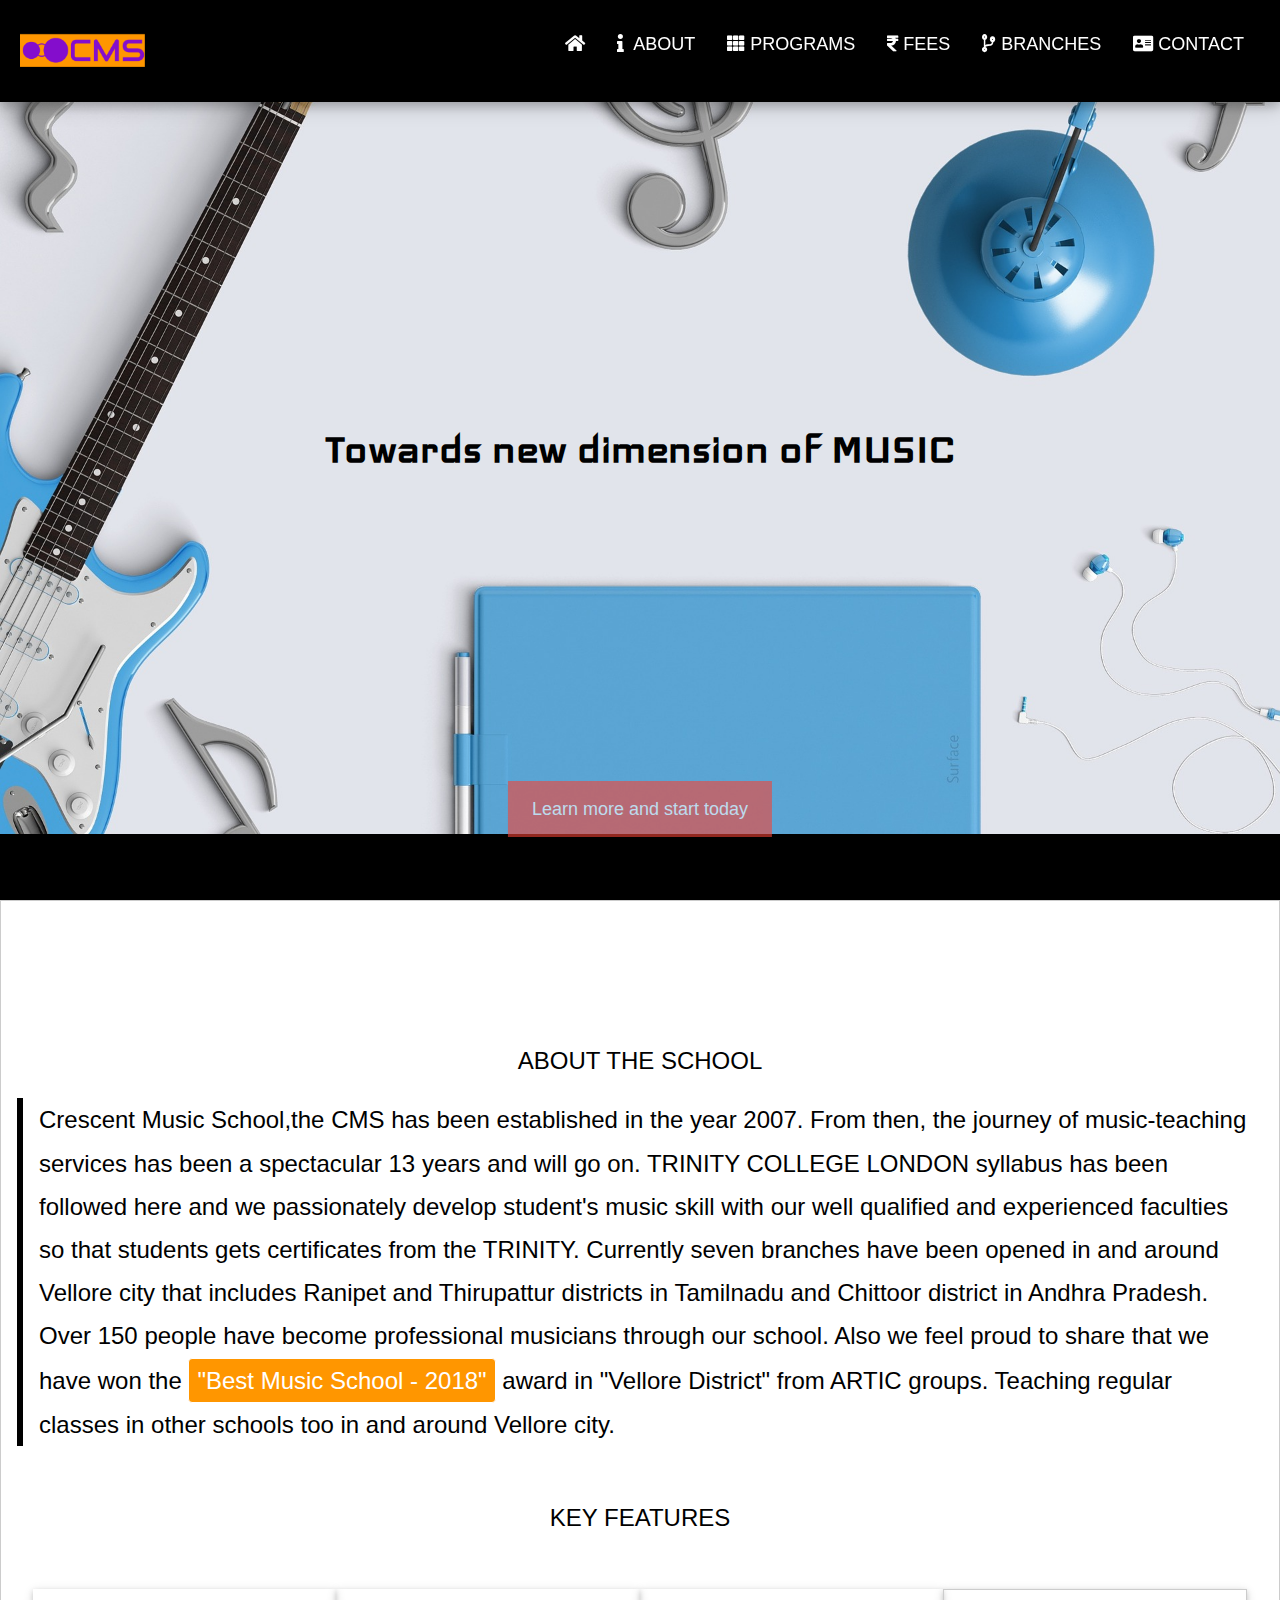
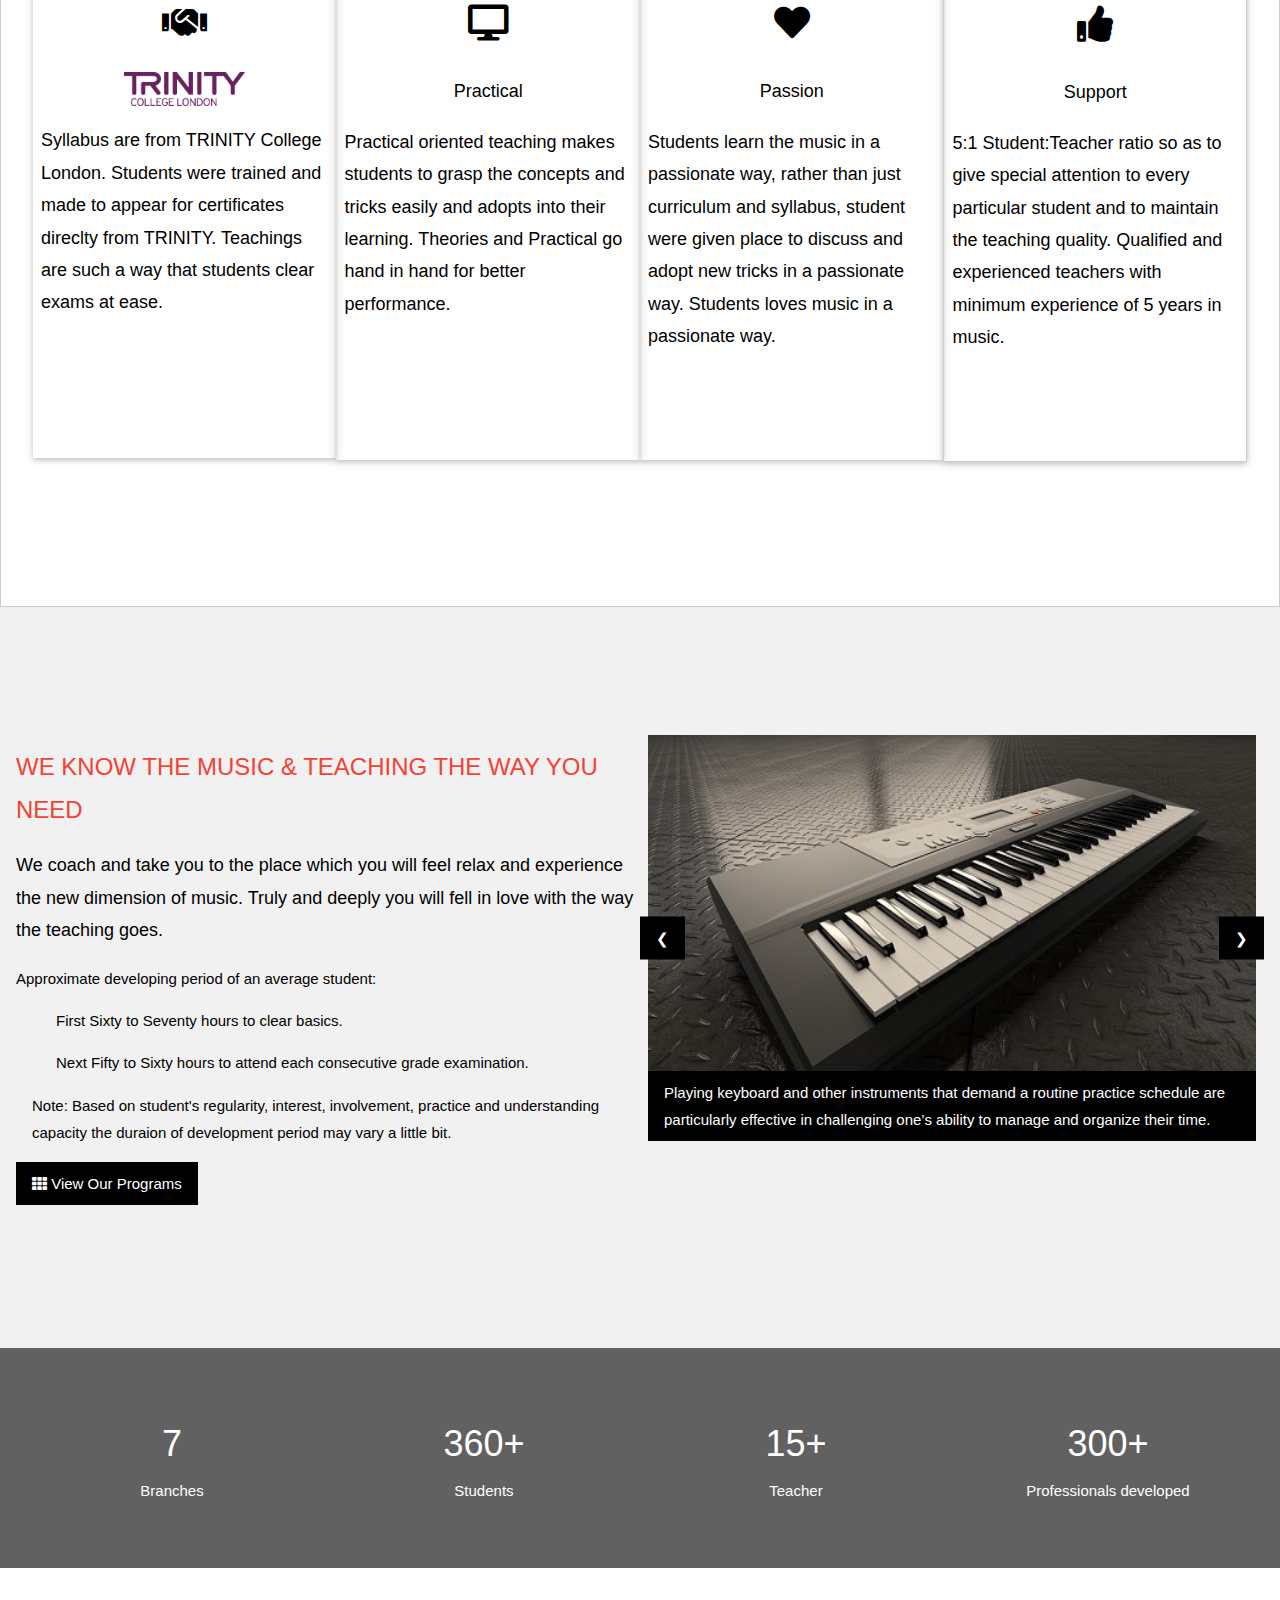
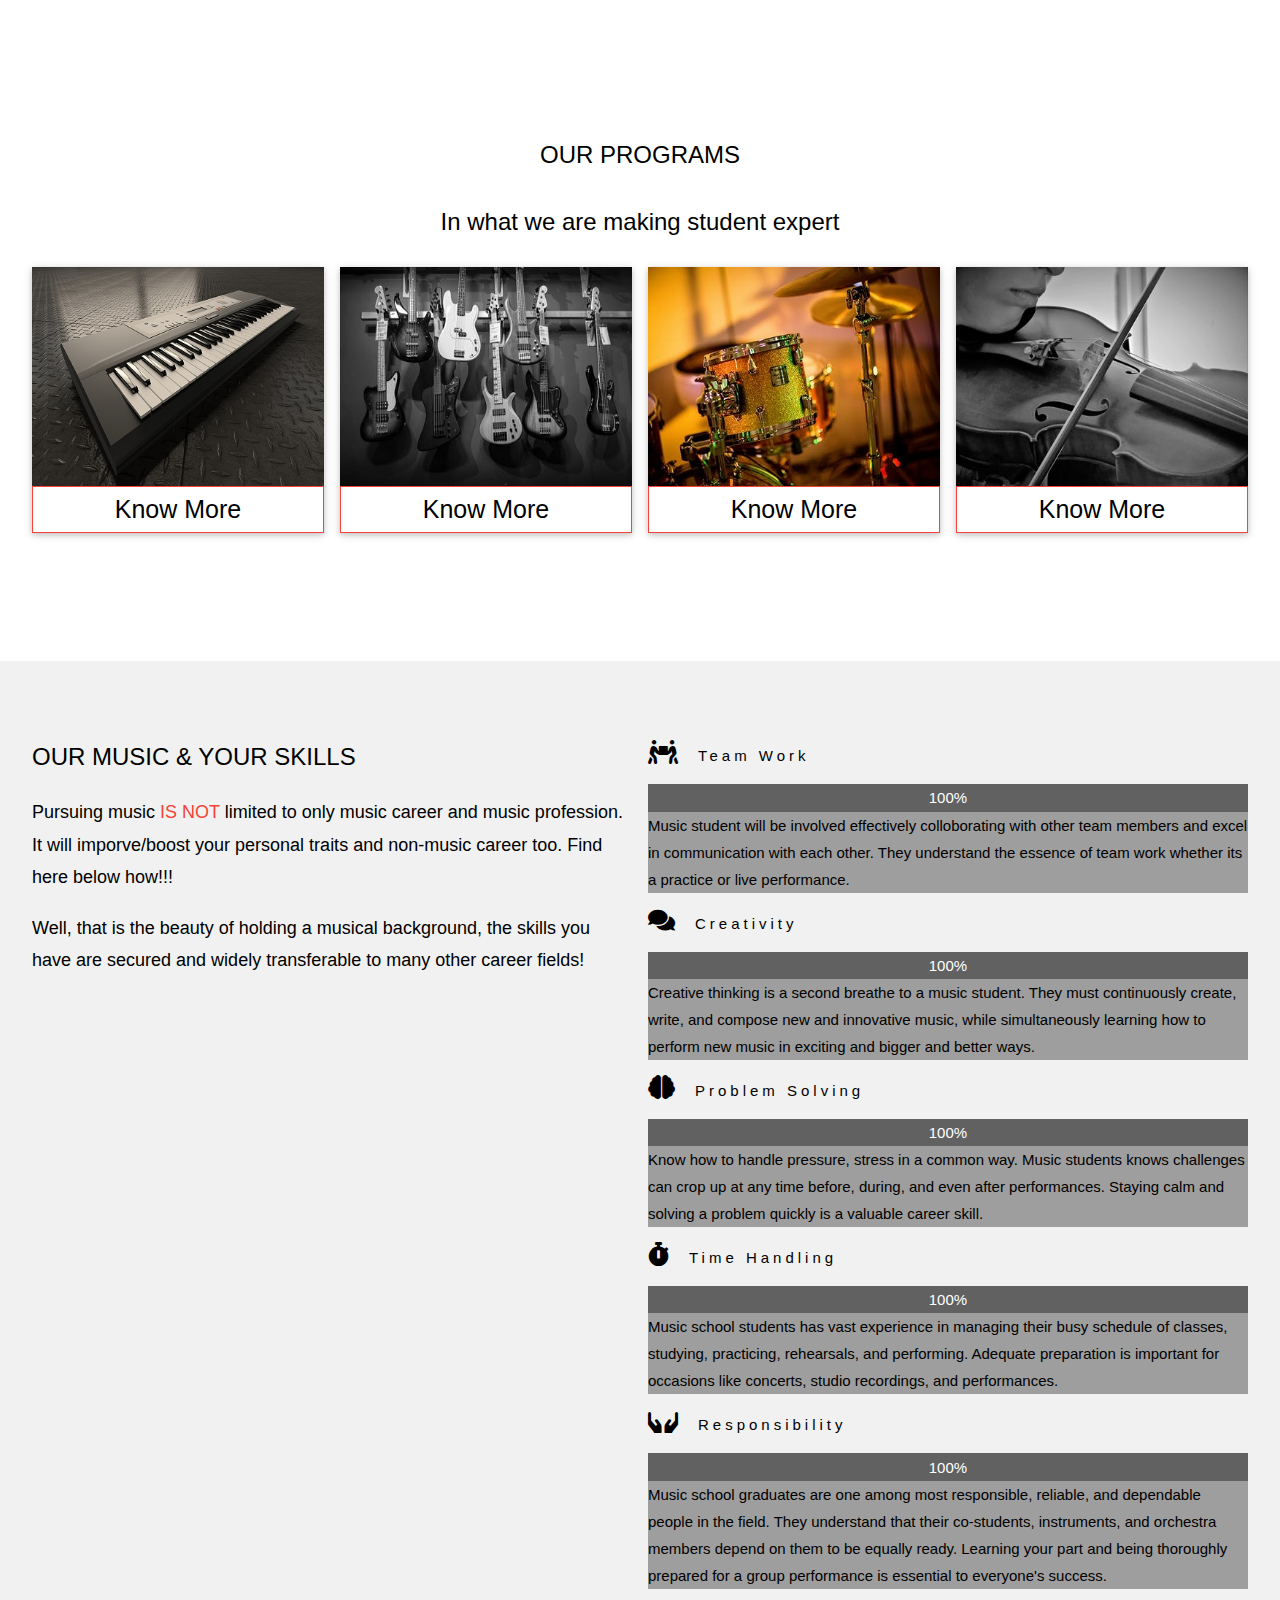
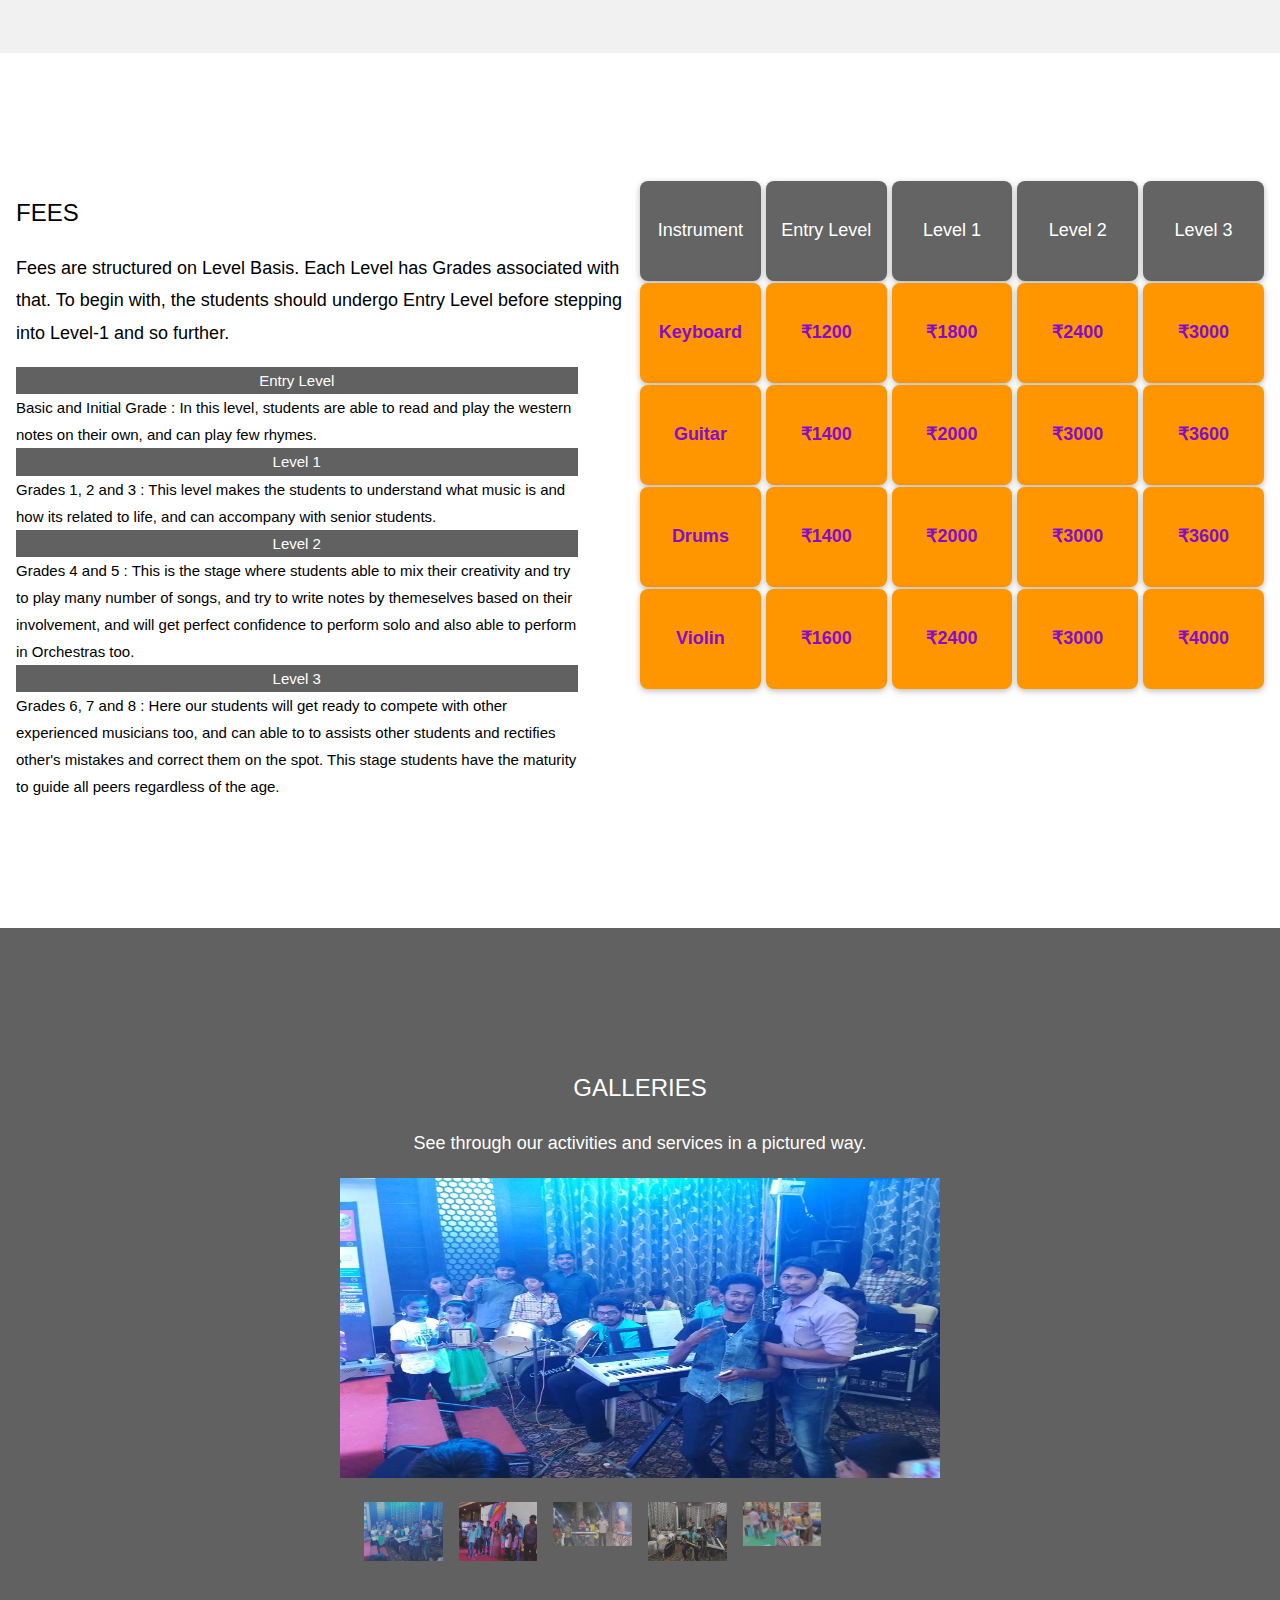
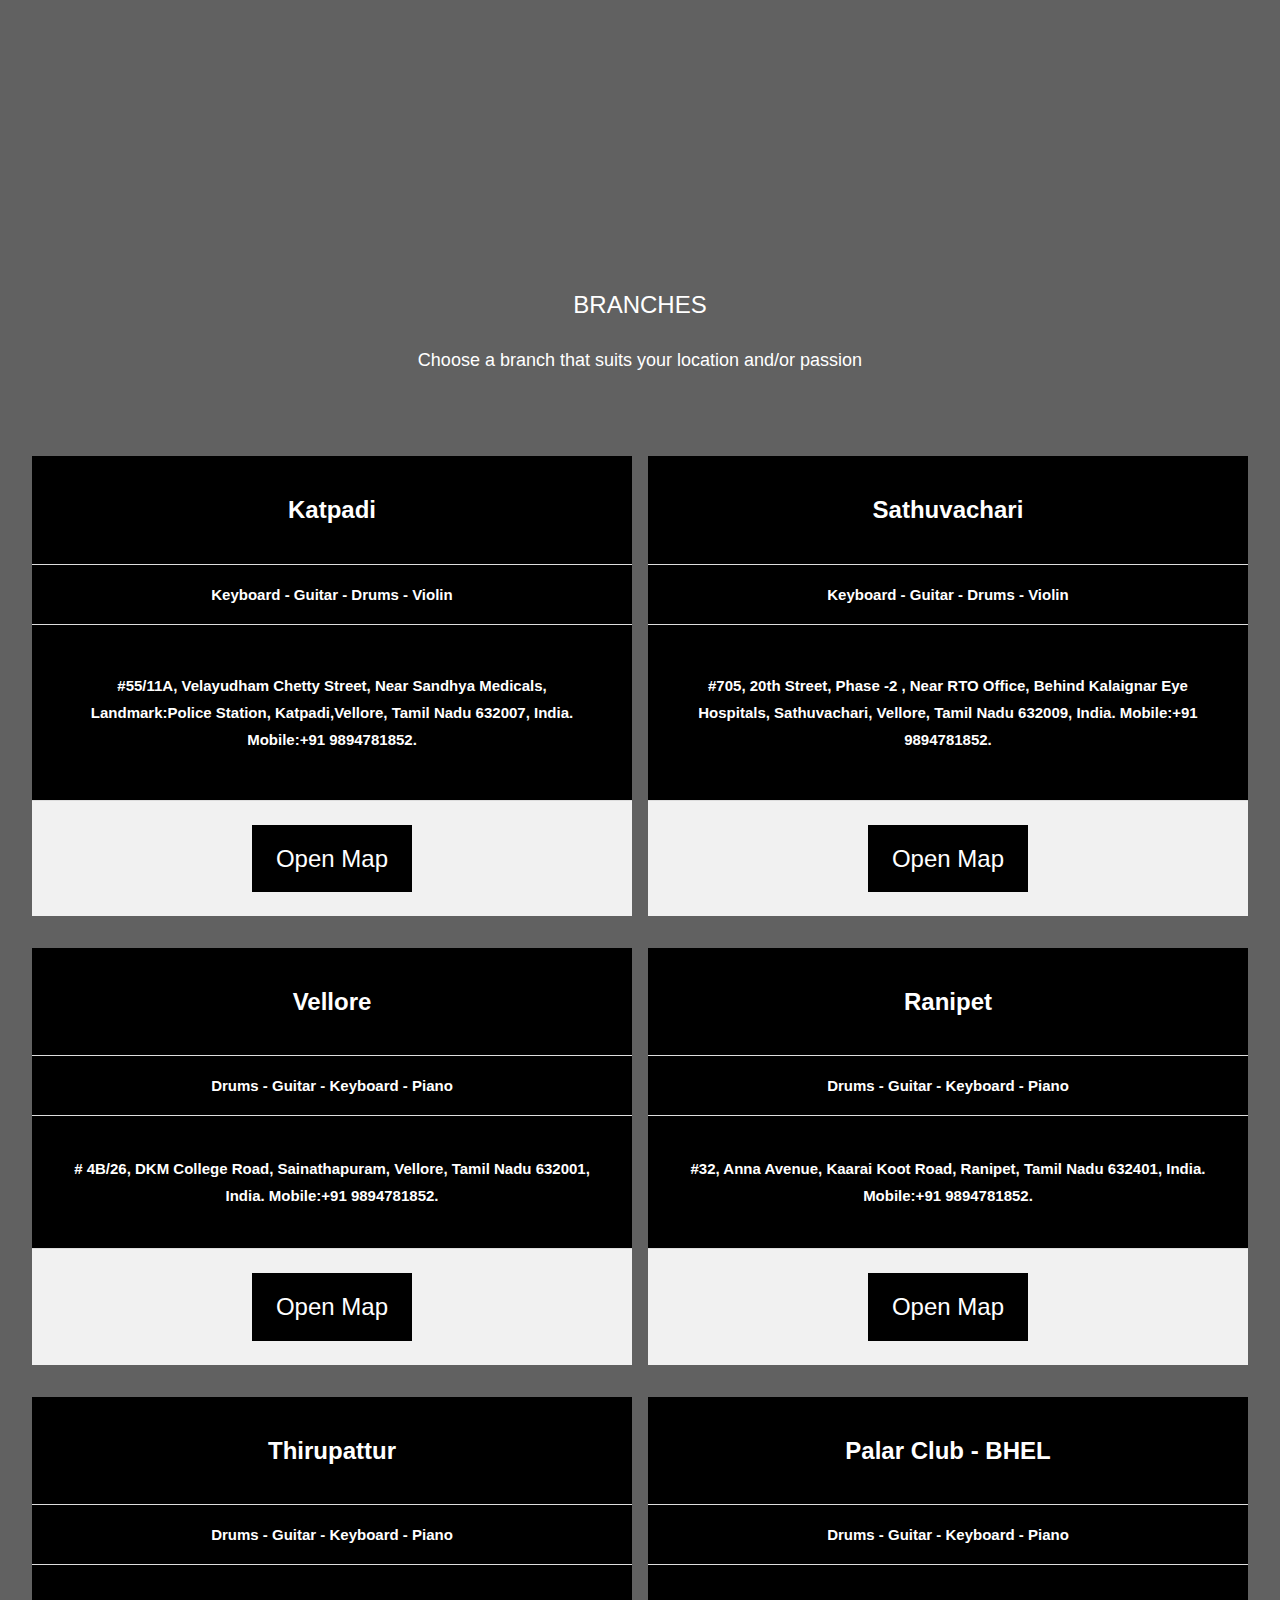
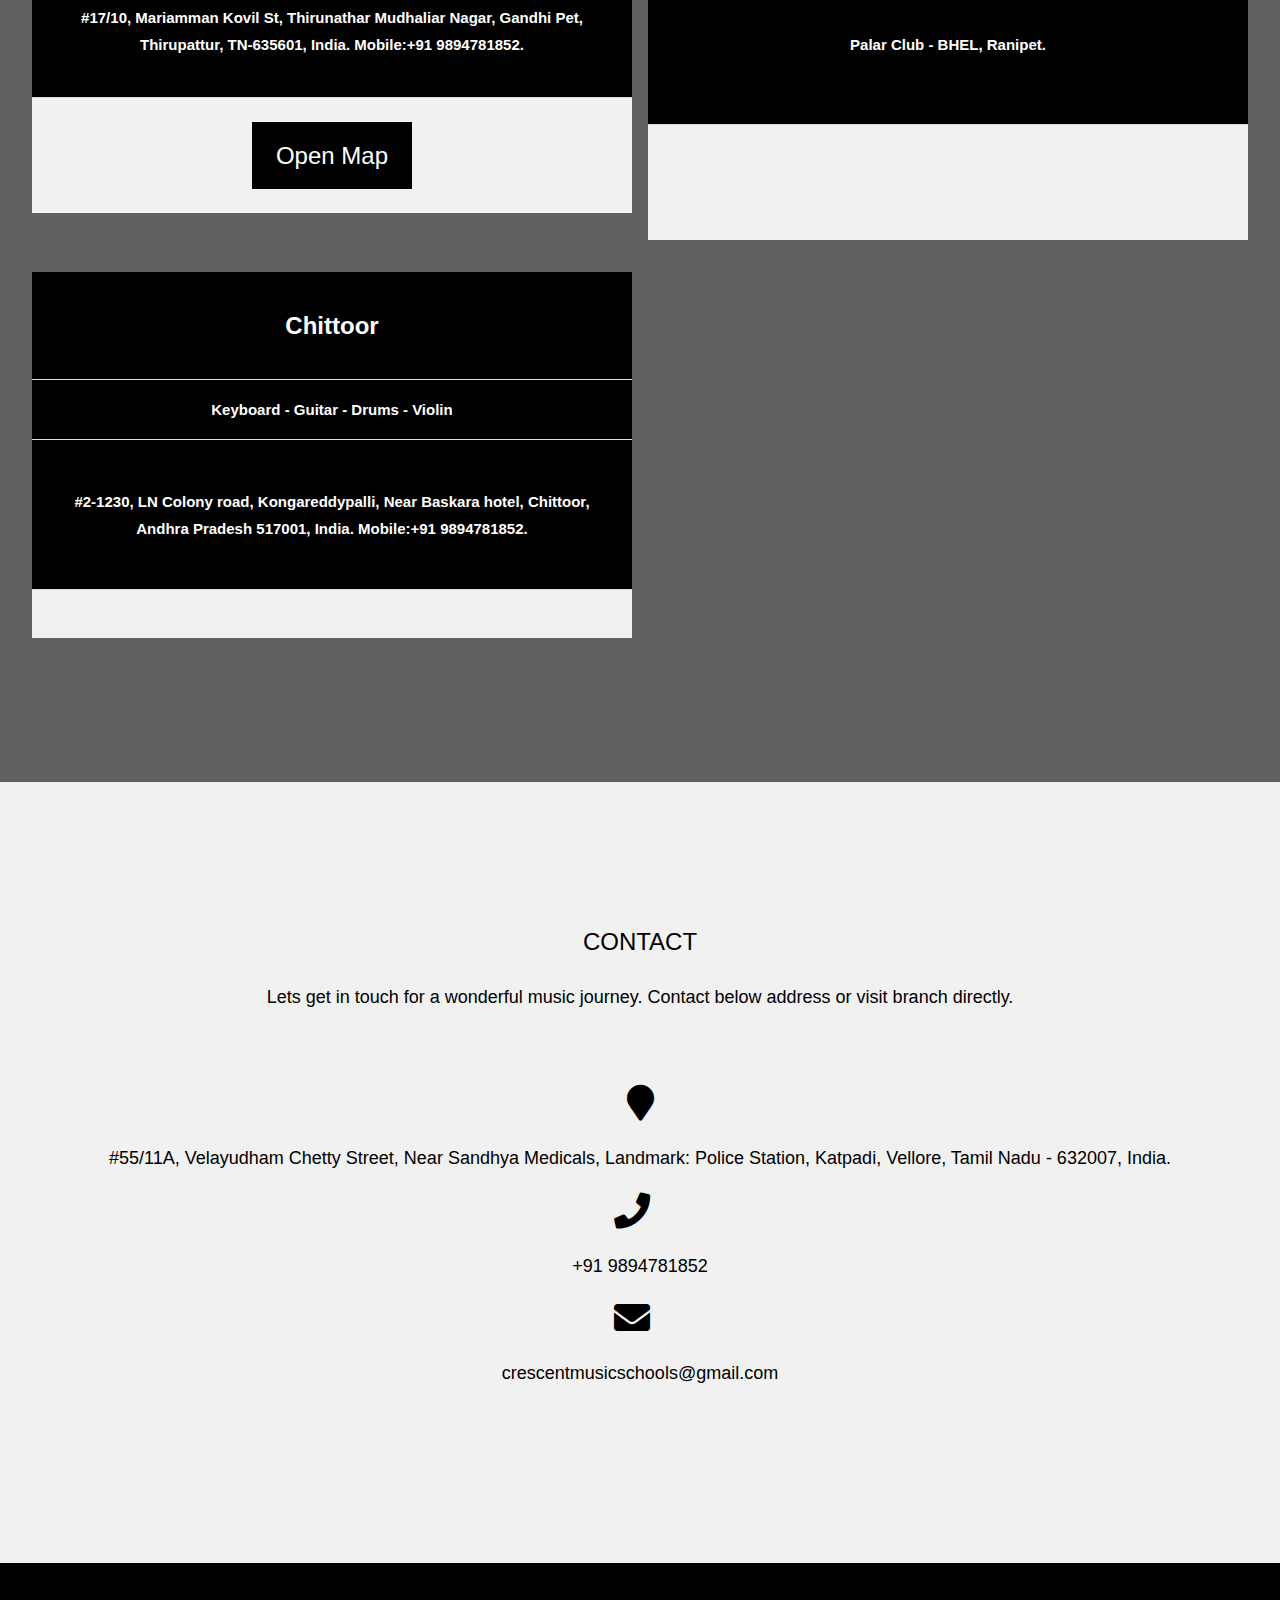
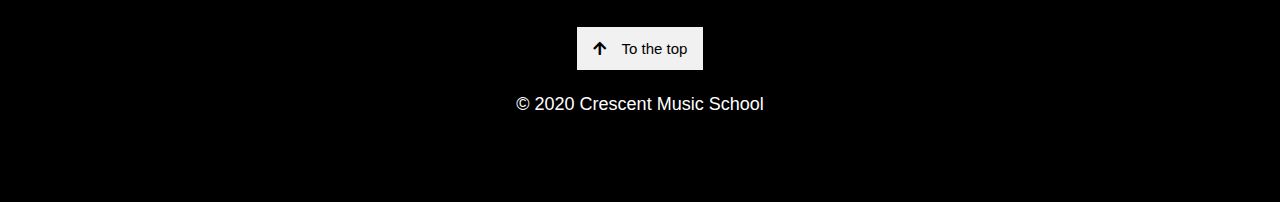
<file: Original_index.html>
<!DOCTYPE html>
<html>
<title>Crescent Music School&nbsp;(CMS) - Top Best Music School in Vellore, Ranipet, Thirupattur, Chittoor and best place to learn music </title>
<head>
<meta charset="UTF-8">
<meta name="keywords" content="music school, vellore, ranipet, thirupattur, Chittoor top best">
<meta name="description" content="Crescent Music School(CMS), Top Best music school in vellore, ranipet, thirupattur tamilnadu chittoor. Teaches music in a passioned way and redefining the music in new dimension. Musical Keyboard, Guitar, Drums and Violin professional developed here. ">
<meta name="viewport" content="width=device-width, initial-scale=1.0">
<link rel="stylesheet" href="https://www.w3schools.com/w3css/4/w3.css">
<link rel="stylesheet" href="https://fonts.googleapis.com/css?family=Raleway">
<link href="https://fonts.googleapis.com/css?family=Iceland&display=swap" rel="stylesheet">
<!--<link rel="stylesheet" href="https://cdnjs.cloudflare.com/ajax/libs/font-awesome/4.7.0/css/font-awesome.min.css"> -->
<link rel="stylesheet" href="css/all.css">
<link rel="stylesheet" href="css/crescent.css">
<style>

<!--body,h1,h2,h3,h4,h5,h6,p {font-family: "Comic Sans MS", cursive, sans-serif}-->
body,h1,h2,h3,h4,h5,h6,p {font-family: Verdana, Geneva, sans-serif}

body, html {
  height: 100%;
  line-height: 1.8;
 
}

/* Full height image header  */
.bgimg-1 {
  background-position: center;
  background-size: contain;
  background-color:black;
  
  /*background-size: auto auto;*/
  background-repeat:no-repeat;
  background-image: url("images/music_bg_1.jpg");

	
  min-height: 100%;
  display:cover;
}

/*  code for w3-small screen */

.bgimg-1small {
  background-position: center;
  background-size: contain;
  background-color:black;
  
  background-size: 100% 80%;
  background-repeat:no-repeat;
  background-image: url("images/music_bg_1.jpg");

	
  min-height: 100%;
  display:cover;
}

.w3-bar  {
  padding: 20px;
}

.myCustomHoverColor:hover {
            background-color:rgb(255,150,0)!important;
			color: #840dcc !important;
        }
		
.cmsThemeColor {
            background-color:rgb(255,150,0)!important;
			color: #840dcc !important;
        }





<!-- media queries START -->
@media only screen and (max-width: 500px) {  
    body {  
        background-color:green;  
    }  
} 

<!-- media queries END -->




</style>
</head>
<body>

<!-- Navbar (sit on top) -->

<!--style="background-color:#f9e460"-->
<div class="w3-top "  >
 

  <div class="w3-container w3-bar w3-card-4 w3-black myNavbar" style="" >
   


<a href="#home" class="w3-left"><img  src="images/logoaudiowide3_1.png" height="62px;" alt="logo"></a>


	<!---logomakr.com/7YBZJh -->
<!--<img id="mainlogo" src="images/LogoMoon.png" alt="logo"> </img> -->


<!--<div class=" w3-left w3-panel w3-card-4 " >
<a href="#" ><img src="images/logo1.png" class="w3-circle" alt="Norway" style="width:50%"></a>
    </div>-->
	

	
<!-- Right-sided navbar links -->

    <div  class=" w3-right w3-hide-small w3-hide-medium">
      <a href="#home" class="w3-bar-item w3-button w3-large w3-mobile myCustomHoverColor"> <i class="fas fa-home"></i></a>
	  <a href="#about" id="topmenulink" class="w3-bar-item w3-button w3-mobile w3-large myCustomHoverColor"><i class="fas fa-info">&nbsp;&nbsp;</i>ABOUT</a>
      <a href="#program" id="topmenulink" class="w3-bar-item w3-button w3-mobile w3-large myCustomHoverColor"><i class="fa fa-th"></i> PROGRAMS</a>
      <a href="#fees" class="w3-bar-item w3-button w3-mobile w3-large myCustomHoverColor"><i class="fas fa-rupee-sign"></i> FEES</a>
      <a href="#branch" class="w3-bar-item w3-button w3-mobile w3-large myCustomHoverColor"><i class="fas fa-code-branch"></i> BRANCHES</a>
      <a href="#contact" class="w3-bar-item w3-button w3-mobile w3-large myCustomHoverColor"><i class="fas fa-address-card"></i> CONTACT</a>
    </div>
    <!-- Hide right-floated links on small screens and replace them with a menu icon -->

    <a href="javascript:void(0)" class="w3-bar-item w3-button w3-xlarge w3-right w3-hide-large " onclick="javascript:w3_open();">
      <i class="fa fa-bars"></i>
    </a>
  </div>
</div>

<!-- Sidebar on small screens when clicking the menu icon -->
<nav class="w3-sidebar w3-bar-block w3-black w3-card w3-animate-left w3-hide-large" style="display:none" id="mySidebar">
  <a href="javascript:void(0)" onclick="w3_close()" class="w3-bar-item w3-button w3-large w3-padding-16 myCustomHoverColor">CLOSE ×</a>
  <a href="#home" class="w3-bar-item w3-button myCustomHoverColor">HOME</a>
  <a href="#about" onclick="w3_close()" class="w3-bar-item w3-button myCustomHoverColor">ABOUT</a>
  <a href="#program" onclick="w3_close()" class="w3-bar-item w3-button myCustomHoverColor">PROGRAMS</a>
  <a href="#fees" onclick="w3_close()" class="w3-bar-item w3-button myCustomHoverColor">FEES</a>
  <a href="#branch" onclick="w3_close()" class="w3-bar-item w3-button myCustomHoverColor">BRANCHES</a>
  <a href="#contact" onclick="w3_close()" class="w3-bar-item w3-button myCustomHoverColor">CONTACT</a>
</nav>


<!-- Header with full-height image -->
<header class="bgimg-1 w3-display-container w3-hide-small" id="home" >
   <div class="w3-display-topmiddle" >
   <!--<p class="w3-xxxlarge w3-hide-small w3-hide-middle w3-text-red"><br><br>Crescent Music School</p>
   <p class="w3-xxxlarge w3-hide-small w3-hide-large w3-text-red"><br><br>Crescent Music School</p>
   <p class="w3-medium w3-hide-medium w3-hide-large w3-text-red"><br><br><br><br><br><br><br>Crescent Music School</p>
      -->
   
   </div>
   <div class="w3-display-middle">
   <span class="w3-xxxlarge w3-hide-small w3-hide-medium" style="font-family:'Iceland', cursive;color:black"><b>Towards new dimension of MUSIC</b></span>
    <span class="w3-xxlarge w3-hide-small w3-hide-large" style="font-family:'Iceland', cursive;color:black"><b>Towards new dimension of MUSIC</b></span>
   <span class="w3-hide-medium w3-hide-large w3-large" style="font-family:'Iceland', cursive;color:black"><b>Towards new dimension of MUSIC</b></span>
   </div>
  <div class=" w3-display-bottommiddle w3-text-yellow" style="padding:48px">
   
    <!--<span class="w3-xxlarge w3-hide-large w3-hide-medium">Start something that matters</span><br>
    <span class="w3-large">Stop wasting valuable time with projects that just isn't you.</span>-->
   

<p><a href="#about" class="myCustomHoverColor w3-button w3-red w3-padding-large w3-large w3-margin-top w3-opacity w3-hover-opacity-off">Learn more and start today</a></p>
  </div>
 <!-- <div class="w3-display-bottomleft w3-text-grey w3-large" style="padding:24px 48px">
    <i class="fa fa-facebook-official w3-hover-opacity"></i>
    <i class="fa fa-instagram w3-hover-opacity"></i>
    <i class="fa fa-snapchat w3-hover-opacity"></i>
    <i class="fa fa-pinterest-p w3-hover-opacity"></i>
    <i class="fa fa-twitter w3-hover-opacity"></i>
    <i class="fa fa-linkedin w3-hover-opacity"></i>
  </div>
  -->
</header>



<!-- header for smller screen -->

<!-- Header with full-height image -->
<header class="bgimg-1small w3-display-container w3-hide-large w3-hide-medium" id="home" >
   <div class="w3-display-topmiddle" >
   <!--<p class="w3-xxxlarge w3-hide-small w3-hide-middle w3-text-red"><br><br>Crescent Music School</p>
   <p class="w3-xxxlarge w3-hide-small w3-hide-large w3-text-red"><br><br>Crescent Music School</p>
   <p class="w3-medium w3-hide-medium w3-hide-large w3-text-red"><br><br><br><br><br><br><br>Crescent Music School</p>
      -->
   
   </div>
   <div class="w3-display-middle">
   <span class="w3-xxxlarge w3-hide-small w3-hide-medium" style="font-family:'Iceland', cursive;color:black"><b>Towards new dimension of MUSIC</b></span>
    <span class="w3-xxlarge w3-hide-small w3-hide-large" style="font-family:'Iceland', cursive;color:black"><b>Towards new dimension of MUSIC</b></span>
   <span class="w3-hide-medium w3-hide-large w3-xlarge" style="font-family:'Iceland', cursive;color:black"><b>Towards new dimension of MUSIC</b></span>
   </div>
  <div class=" w3-display-bottommiddle w3-text-yellow" style="padding:48px">
   
    <!--<span class="w3-xxlarge w3-hide-large w3-hide-medium">Start something that matters</span><br>
    <span class="w3-large">Stop wasting valuable time with projects that just isn't you.</span>-->
   

<p><a href="#about" class="myCustomHoverColor w3-button w3-red w3-padding-large w3-large w3-margin-top w3-opacity w3-hover-opacity-off">Learn more and start today</a></p>
  </div>
 <!-- <div class="w3-display-bottomleft w3-text-grey w3-large" style="padding:24px 48px">
    <i class="fa fa-facebook-official w3-hover-opacity"></i>
    <i class="fa fa-instagram w3-hover-opacity"></i>
    <i class="fa fa-snapchat w3-hover-opacity"></i>
    <i class="fa fa-pinterest-p w3-hover-opacity"></i>
    <i class="fa fa-twitter w3-hover-opacity"></i>
    <i class="fa fa-linkedin w3-hover-opacity"></i>
  </div>
  -->
</header>


<!--<div class="top-box top-box-a">
<h1>test1</h1>
</div>

<div class="top-box top-box-b">
<h1>test2</h1>
</div>-->



<!-- About Section -->
<div class="w3-container w3-border " style="padding:128px 16px" id="about">
  <h3 class="w3-center w3-xlarge">ABOUT THE SCHOOL</h3>
  <div class="w3-panel w3-leftbar w3-border-black w3-xlarge ws-verdana w3-hide-small">
   Crescent Music School,the CMS has been established in the year 2007. From then, the journey of music-teaching services has been a spectacular 13 years and will go on. TRINITY COLLEGE LONDON syllabus has been followed here and we passionately develop student's music skill with our well qualified and experienced faculties so that students gets certificates from the TRINITY. Currently seven branches have been opened in and around Vellore city that includes Ranipet and Thirupattur districts in Tamilnadu and Chittoor district in Andhra Pradesh. Over 150 people have become professional musicians through our school.
 Also we feel proud to share that we have won the <span class="w3-tag w3-round  w3-border w3-border-white" style="background-color:rgb(255,150,0)">"Best Music School - 2018"</span> award in "Vellore District" from ARTIC groups. Teaching regular classes in other schools too in and around Vellore city.    
  </div>
  
  <div class="w3-panel w3-leftbar w3-border-black w3-medium ws-verdana w3-hide-medium w3-hide-large">
   Crescent Music School,the CMS has been established in the year 2007. From then, the journey of music-teaching services has been a spectacular 13 years and will go on. TRINITY COLLEGE LONDON syllabus has been followed here and we passionately develop student's music skill with our well qualified and experienced faculties so that students gets certificates from the TRINITY. Currently seven branches have been opened in and around Vellore city that includes Ranipet and Thirupattur districts in Tamilnadu and Chittoor district in Andhra Pradesh. Over 150 people have become professional musicians through our school.
 Also we feel proud to share that we have won the <span class="w3-tag w3-round  w3-border w3-border-white" style="background-color:rgb(255,150,0)">"Best Music School - 2018"</span> award in "Vellore District" from ARTIC groups. Teaching regular classes in other schools too in and around Vellore city.    
  </div>

  <p class="w3-center w3-xlarge KeyFeatureBox">KEY FEATURES</p>
  <div class="w3-container w3-center w3-row-padding" style="margin-top:34px">
   
  <div class="w3-col l3 m6  w3-panel w3-card w3-padding-16">
      <i class="fas fa-handshake w3-margin-bottom w3-xxlarge w3-center"></i>
      <p><img src="images/logo_trinity_college_london.png" height="34px" alt="trinity logo"><p>
      <p class="KeyFea_card_desc_text w3-large">Syllabus are from TRINITY College London. Students were trained and made to appear for certificates direclty from TRINITY. Teachings are such a way that students clear exams at ease.
	  </p>
	</div>

<div class="w3-col  l3 m6 w3-panel w3-card w3-padding-16">
      <i class="fa fa-desktop w3-margin-bottom w3-xxlarge w3-center"></i>
      <p class="w3-large">Practical</p>
 <p class="KeyFea_card_desc_text w3-large">Practical oriented teaching makes students to grasp the concepts and tricks easily and adopts into their learning. Theories and Practical go hand in hand for better performance.</p>

 

    </div>
    <div class="w3-col  l3 m6 w3-panel w3-card w3-padding-16">
      <i class="fa fa-heart w3-margin-bottom w3-xxlarge w3-center"></i>
      <p class="w3-large">Passion</p>
      <p class="KeyFea_card_desc_text w3-large">Students learn the music in a passionate way, rather than just curriculum and syllabus, student were given place to discuss and adopt new tricks in a passionate way. Students loves music in a passionate way.</p>
	  
    </div>
 
    <div class="w3-col  l3 m6 w3-border w3-panel w3-card w3-padding-16">
      <i class="fas fa-thumbs-up w3-margin-bottom w3-xxlarge w3-center"></i>
      <p class="w3-large">Support</p>
      <p class="KeyFea_card_desc_text w3-large">5:1 Student:Teacher ratio so as to give special attention to every particular student and to maintain the teaching quality. Qualified and experienced teachers with minimum experience of 5 years in music.</p>
	  
    </div>
  </div>

</div>

<!-- Promo Section - "We know design" -->
<div class="w3-container w3-light-grey" style="padding:128px 16px">
  <div >
    <div class="w3-col m6">
      <h3 class="w3-xlarge w3-text-red">WE KNOW THE MUSIC & TEACHING THE WAY YOU NEED</h3>
      <p class="w3-large">We coach and take you to the place which you will feel relax and experience the new dimension of music. Truly and deeply you will fell in love with the way the teaching goes. </p>
 <p class="w3-large"> </p>
 <p>Approximate developing period of an average student:</p>
 <ul>First Sixty to Seventy hours to clear basics.</ul>
 <ul>Next Fifty to Sixty hours to attend each consecutive grade examination.</ul>
 
 <p class="w3-panel">Note: Based on student's regularity, interest, involvement, practice and understanding capacity the duraion of development period may vary a little bit.</p>
      <p><a href="#program" class="myCustomHoverColor w3-button w3-black"><i class="fa fa-th"> </i> View Our Programs</a></p>
    </div>
	
   
<div class="w3-row-padding w3-col m6 w3-content w3-display-container">

<div class="w3-display-container mySlides">

<image src="images/keyboardmusical.jpg" style="width:100%;">  
<div class="w3-display-bottomleft w3-black w3-medium w3-padding w3-hide-medium w3-hide-small">
Playing keyboard and other instruments that demand a routine practice schedule are particularly effective in challenging one’s ability to manage and organize their time.
</div>
<div class="w3-display-bottomleft w3-black w3-small w3-padding w3-hide-small w3-hide-large">
Playing keyboard and other instruments that demand a routine practice schedule are particularly effective in challenging one’s ability to manage and organize their time.
</div>
<div class="w3-display-bottomleft w3-black w3-tiny w3-padding w3-hide-medium w3-hide-large">
Playing keyboard and other instruments that demand a routine practice schedule are particularly effective in challenging one’s ability to manage and organize their time.
</div>
</div>

<div class="w3-display-container mySlides">
<image src="images/guitar.jpeg" style="width:100%">
<div class="w3-display-bottomleft w3-black w3-medium w3-padding w3-hide-medium w3-hide-small">
Raise the mood by playing the guitar in a room full of people.
</div>
<div class="w3-display-bottomleft w3-black w3-small w3-padding w3-hide-small w3-hide-large">
Raise the mood by playing the guitar in a room full of people.
</div>
<div class="w3-display-bottomleft w3-black w3-tiny w3-padding w3-hide-medium w3-hide-large">
Raise the mood by playing the guitar in a room full of people.
</div>
</div>

<div class="w3-display-container mySlides">
<image src="images/drums1.jpeg" style="width:100%">
<div class="w3-display-bottomleft w3-black w3-medium w3-padding w3-hide-medium w3-hide-small">
Play Drums to improves confidence, reduces stress, boost  brain power
</div>
<div class="w3-display-bottomleft w3-black w3-small w3-padding w3-hide-small w3-hide-large">
Play Drums to improves confidence, reduces stress, boost  brain power
</div>
<div class="w3-display-bottomleft w3-black w3-tiny w3-padding w3-hide-medium w3-hide-large">
Play Drums to improves confidence, reduces stress, boost  brain power
</div>
</div>

<div class="w3-display-container mySlides">
<image src="images/violin2.jpeg" style="width:100%">
<div class="w3-display-bottomleft w3-black w3-medium w3-padding w3-hide-medium w3-hide-small">
Be surprised to discover that there are many excellent, lifelong benefits of playing the violin; and learning to play it, like any undertaking, simply requires having the right tools and the right instruction.
</div>
<div class="w3-display-bottomleft w3-black w3-small w3-padding w3-hide-small w3-hide-large">
Be surprised to discover that there are many excellent, lifelong benefits of playing the violin; and learning to play it, like any undertaking, simply requires having the right tools and the right instruction.
</div>
<div class="w3-display-bottomleft w3-black w3-tiny w3-padding w3-hide-medium w3-hide-large">
Be surprised to discover that there are many excellent, lifelong benefits of playing the violin; and learning to play it, like any undertaking, simply requires having the right tools and the right instruction.
</div>
</div>

<button class="myCustomHoverColor w3-button w3-display-left w3-black" onclick="plusDivs(-1)">&#10094;</button>
<button class="myCustomHoverColor w3-button w3-display-right w3-black" onclick="plusDivs(1)">&#10095;</button>

</div>

<!--
<div class="w3-col m6">
      <img class="w3-image w3-round-large" src="images/guitar1.jfif" alt="Buildings" width="700" height="394">
    </div>
-->
  </div>
</div>



<!-- Promo Section "Statistics" -->
<div class="w3-container w3-row w3-center w3-dark-grey w3-padding-64">
  <div class="w3-quarter myCustomHoverColor">
    <span class="w3-xxlarge ">7</span>
    <br>Branches
  </div>
  <div class="w3-quarter myCustomHoverColor">
    <span class="w3-xxlarge">360+</span>
    <br>Students
  </div>
  <div class="w3-quarter myCustomHoverColor">
    <span class="w3-xxlarge">15+</span>
    <br>Teacher
  </div>
  <div class="w3-quarter myCustomHoverColor">
    <span class="w3-xxlarge">300+</span>
    <br>Professionals developed
  </div>
</div>
<br>



<!-- WORK SAMPLE    -->
<div class="w3-container" style="padding:128px 16px;" id="program">
  <h3 class="w3-center ">OUR PROGRAMS</h3>
  <p class="w3-center w3-xlarge">In what we are making student expert</p>
 
<div class="w3-row-padding w3-margin-top " style="margin-top:64px">
  <div class="w3-quarter ">
    <div class="w3-card">
      <img src="images/keyboard_worknew_400_300.jpg" style="width:100%">
 <div class="myCustomHoverColor w3-container w3-border w3-border-red" onclick="document.getElementById('program01keyboard').style.display='block'">
       <p  style="text-align:center;padding:0;margin:0"><a ><span style="background-color:;font-size:25px;"> Know More</span></a></p>
      </div>
         </div>
  </div>
 

  <div class="w3-quarter">
    <div class="w3-card">
      <img src="images/work_guitar_400_300.jpg" style="width:100%">
 <div class="myCustomHoverColor w3-container w3-border w3-border-red" onclick="document.getElementById('program02guitar').style.display='block'">
       <p style="text-align:center;padding:0;margin:0"><a ><span style="background-color:;font-size:25px;"> Know More</span></a></p>
      </div>
     
    </div>
  </div>
 
 

  <div class="w3-quarter">
    <div class="w3-card">
      <img src="images/work_drums1_400_300.jpg" style="width:100%">
      <div class="myCustomHoverColor w3-container w3-border w3-border-red" onclick="document.getElementById('program03drum').style.display='block'">
       <p style="text-align:center;padding:0;margin:0"><a ><span style="background-color:;font-size:25px;"> Know More</span></a></p>
      </div>
    </div>
  </div>
 
  <div class="w3-quarter">
    <div class="w3-card">
      <img src="images/work_violin_400_300.jpg" style="width:100%">
  <div class="myCustomHoverColor w3-container w3-border w3-border-red" onclick="document.getElementById('program04violin').style.display='block'">
       <p style="text-align:center;padding:0;margin:0"><a ><span style="background-color:;font-size:25px;"> Know More</span></a></p>
      </div>
      </div>
  </div>

</div>

 </div>






<!-- Work Section -->

<!-- temporarily commmented on 16sep2019  START

<div class="w3-container" style="" id="program">
  <h3 class="w3-center ">OUR PROGRAMS</h3>
  <p class="w3-center w3-xlarge">In what we are making student expert</p>

  <div class="w3-row-padding " style="margin-top:64px">
    <div class="w3-col l3 m6">
      <div class="w3-display-container">
      <img src="images/work_keyboard3_400_300.jpg"  style="" onclick="onClick(this)" class="w3-hover-opacity" alt="Keyboard">
 <a  class="w3-button  w3-black w3-display-bottommiddle" onclick="document.getElementById('program01keyboard').style.display='block'">Know More</a>
 </div>
    </div>
    <div class="w3-col l3 m6">
      <div class="w3-display-container">
 <img src="images/work_guitar_400_300.jpg" style="" onclick="onClick(this)" class="w3-hover-opacity" alt="Guitar">
   <a  class="w3-button  w3-black w3-display-bottommiddle" onclick="document.getElementById('program02guitar').style.display='block'">Know More</a>
 </div>
    </div>

<div class="w3-col l3 m6">
      <div class="w3-display-container">
 <img src="images/work_violin_400_300.jpg" style="" onclick="onClick(this)" class="w3-hover-opacity" alt="Violin">
   <a  class="w3-button  w3-black w3-display-bottommiddle" onclick="document.getElementById('program04violin').style.display='block'">Know More</a>
 </div>
    </div>

    <div class="w3-col l3 m6">
      <div class="w3-display-container">
 <img src="images/work_drums1_400_300.jpg" style="" onclick="onClick(this)" class="w3-hover-opacity" alt="Drums">
   <a  class="w3-button  w3-black w3-display-bottommiddle" onclick="document.getElementById('program03drum').style.display='block'">Know More</a>
 </div>
    </div>

  </div>
 
  </div>
 
  END -->
 
 
 
 <!--background-color:rgb(255,150,0)-->
 
  <!-- keyboard_tablink for PROGRAM  KEYBOARD START-->
 
  <div id="program01keyboard" class="w3-modal">
 <div class="w3-modal-content w3-card-4 w3-animate-zoom" >
  <header class="w3-container"  style="color:#840dcc;background-color:rgb(255,150,0)">
   <span onclick="document.getElementById('program01keyboard').style.display='none'"
   class="w3-button w3-xlarge w3-display-topright" style="color:#840dcc;background-color:rgb(255,150,0)" >&times;</span>
   <h2 >Keyboard</h2>
  </header>

  <div class="w3-bar w3-border-bottom">
   <button class="keyboardtablink w3-bar-item w3-button myCustomHoverColor" onclick="openKeyboardFeatures(event, 'keyboardfeature1')">Speciality</button>
   <button class="keyboardtablink w3-bar-item w3-button myCustomHoverColor" onclick="openKeyboardFeatures(event, 'keyboardfeature2')">Instrument</button>
   <button class="keyboardtablink w3-bar-item w3-button myCustomHoverColor" onclick="openKeyboardFeatures(event, 'keyboardfeature3')">Syllabus</button>
  </div>

  <div id="keyboardfeature1" class=" w3-container keyboardfeatures">

   <p>Electronic keyboards are capable of recreating a wide range of instrument sounds (piano, electric piano, Hammond organ, pipe organ, violin, etc.) and synthesizer tones with less complex sound synthesis.</p>
  </div>

  <div id="keyboardfeature2" class=" w3-container keyboardfeatures">

   <p>Students will be provided Musical Keyboards upto five to six months in the classes</p>
   </div>

  <div id="keyboardfeature3" class=" w3-container keyboardfeatures">

  <p>All syllabus are from TRINITY COLLEGE LONDON. After thorough learning and observation, students are sent for exams which was conducted by TRINITY.</p>
   <br>
  </div>

  <div class="w3-container w3-light-grey w3-padding">
   <button class="w3-button w3-right w3-white w3-border myCustomHoverColor"
   onclick="document.getElementById('program01keyboard').style.display='none'">Close</button>
  </div>
 </div>
</div>
 
  <!-- keyboard_tablink for PROGRAM   END-->
 
 
  <!-- guitar_tablink for PROGRAM  guitar START-->
 
  <div id="program02guitar" class="w3-modal">
 <div class="w3-modal-content w3-card-4 w3-animate-zoom">
  <header class="w3-container " style="color:#840dcc;background-color:rgb(255,150,0)">
   <span onclick="document.getElementById('program02guitar').style.display='none'"
   class="w3-button  w3-xlarge w3-display-topright">&times;</span>
   <h2>Guitar</h2>
  </header>

  <div class="w3-bar w3-border-bottom">
   <button class="guitartablink w3-bar-item w3-button myCustomHoverColor" onclick="openGuitarFeatures(event, 'guitarfeature1')">Speciality</button>
   <button class="guitartablink w3-bar-item w3-button myCustomHoverColor" onclick="openGuitarFeatures(event, 'guitarfeature2')">Instrument</button>
   <button class="guitartablink w3-bar-item w3-button myCustomHoverColor" onclick="openGuitarFeatures(event, 'guitarfeature3')">Syllabus</button>
  </div>

  <div id="guitarfeature1" class="w3-container guitarfeatures">

   <p> Infinite amount of variations in which the sound of a guitar is capable! Guitarists have the ability to slur, slide, hammer, pick up and down, finger, tap, bend, whammy, vibrate, play with your palm, play with your teeth, use a slide and play with so many types of dynamics and articulations that they can't be replicated successfully. These are the things that make guitarists so special.</p>
   </div>

  <div id="guitarfeature2" class="w3-container guitarfeatures">

   <p>Students will be provided Guitar upto two to three months in the classes.</p>
  </div>

  <div id="guitarfeature3" class="w3-container guitarfeatures">
 
  <p>All syllabus are from TRINITY COLLEGE LONDON. After thorough learning and observation, students are sent for exams which was conducted by TRINITY.</p>
   <br>
  </div>

  <div class="w3-container w3-light-grey w3-padding">
   <button class="w3-button w3-right w3-white w3-border myCustomHoverColor"
   onclick="document.getElementById('program02guitar').style.display='none'">Close</button>
  </div>
 </div>
</div>
 
  <!-- guitar_tablink for PROGRAM   END-->
 
 

   <!-- drum_tablink for PROGRAM  drum START-->
 
  <div id="program03drum" class="w3-modal">
 <div class="w3-modal-content w3-card-4 w3-animate-zoom">
  <header class="w3-container " style="color:#840dcc;background-color:rgb(255,150,0)">
   <span onclick="document.getElementById('program03drum').style.display='none'"
   class="w3-button  w3-xlarge w3-display-topright">&times;</span>
   <h2>Drums</h2>
  </header>

  <div class="w3-bar w3-border-bottom">
   <button class="drumtablink w3-bar-item w3-button myCustomHoverColor" onclick="openDrumFeatures(event, 'drumfeature1')">Speciality</button>
   <button class="drumtablink w3-bar-item w3-button myCustomHoverColor" onclick="openDrumFeatures(event, 'drumfeature2')">Instrument</button>
   <button class="drumtablink w3-bar-item w3-button myCustomHoverColor" onclick="openDrumFeatures(event, 'drumfeature3')">Syllabus</button>
  </div>

  <div id="drumfeature1" class="w3-container drumfeatures">
 
   <p>Drumming gives us an experience where we can be free to connect with ourselves and others, in order to release, restore and heal. It is a universal language where all people can be a part, free from words and concepts so we can experience life with an open heart.</p>
  </div>

  <div id="drumfeature2" class="w3-container drumfeatures">
  
   <p>The existing drum set in the institute will be used for regular classes</p>
  </div>

  <div id="drumfeature3" class="w3-container drumfeatures">
  
  <p>All syllabus are from TRINITY COLLEGE LONDON. After thorough learning and observation, students are sent for exams which was conducted by TRINITY.</p>
   <br>
  </div>

  <div class="w3-container w3-light-grey w3-padding">
   <button class="w3-button w3-right w3-white w3-border myCustomHoverColor"
   onclick="document.getElementById('program03drum').style.display='none'">Close</button>
  </div>
 </div>
</div>
 
  <!-- guitar_tablink for PROGRAM drum  END-->

 
   <!-- violin_tablink for PROGRAM  violin START-->
 
  <div id="program04violin" class="w3-modal">
 <div class="w3-modal-content w3-card-4 w3-animate-zoom">
  <header class="w3-container " style="color:#840dcc;background-color:rgb(255,150,0)">
   <span onclick="document.getElementById('program04violin').style.display='none'"
   class="w3-button  w3-xlarge w3-display-topright">&times;</span>
   <h2>Violin</h2>
  </header>

  <div class="w3-bar w3-border-bottom">
   <button class="violintablink w3-bar-item w3-button myCustomHoverColor" onclick="openViolinFeatures(event, 'violinfeature1')">Speciality</button>
   <button class="violintablink w3-bar-item w3-button myCustomHoverColor" onclick="openViolinFeatures(event, 'violinfeature2')">Instrument</button>
   <button class="violintablink w3-bar-item w3-button myCustomHoverColor" onclick="openViolinFeatures(event, 'violinfeature3')">Syllabus</button>
  </div>

  <div id="violinfeature1" class="w3-container violinfeatures">

   <p>Learning violin gives you more than just an enjoyable hobby and the ability to entertain an audience.</p>
   <p>Improved upper body strength - Playing the violin also requires incredible strength in the upper arm and shoulder muscles.

In fact, playing the violin is comparable to an upper body workout you’d normally perform at the gym!

When you’re first learning violin, it’s normal to feel fatigued after only a few minutes of playing. With practice, your deltoids, biceps, and pectoral muscles will become stronger and visibly toned.

Your physical stamina will also gradually improve, allowing you to play for longer periods of time. </p>
  </div>

  <div id="violinfeature2" class="w3-container violinfeatures">

   <p>Students should own their violin from the first class onwards</p>

  </div>

  <div id="violinfeature3" class="w3-container violinfeatures">

  <p>All syllabus are from TRINITY COLLEGE LONDON. After thorough learning and observation, students are sent for exams which was conducted by TRINITY.</p>
   <br>
  </div>

  <div class="w3-container w3-light-grey w3-padding">
   <button class="w3-button w3-right w3-white w3-border myCustomHoverColor"
   onclick="document.getElementById('program04violin').style.display='none'">Close</button>
  </div>
 </div>
</div>
 
  <!-- violin_tablink for PROGRAM violin  END-->
 
 
 
 

  <!--<div class="w3-row-padding w3-section">
    <div class="w3-col l3 m6">
      <img src="images/guitar1.jfif" style="width:100%" onclick="onClick(this)" class="w3-hover-opacity" alt="A tablet">
    </div>
    <div class="w3-col l3 m6">
      <img src="images/guitar1.jfif" style="width:100%" onclick="onClick(this)" class="w3-hover-opacity" alt="A camera">
    </div>
    <div class="w3-col l3 m6">
      <img src="images/guitar1.jfif" style="width:100%" onclick="onClick(this)" class="w3-hover-opacity" alt="A typewriter">
    </div>
    <div class="w3-col l3 m6">
      <img src="images/guitar1.jfif" style="width:100%" onclick="onClick(this)" class="w3-hover-opacity" alt="A tableturner">
    </div>
  </div>  -->
 
 
</div>

<!-- Modal for full size images on click-->
<div id="modal01" class="w3-modal w3-black" onclick="this.style.display='none'">
  <span class="w3-button w3-xxlarge w3-black w3-padding-large w3-display-topright" title="Close Modal Image">×</span>
  <div class="w3-modal-content w3-animate-zoom w3-center w3-transparent w3-padding-64">
    <img id="img01" class="w3-image">
    <p id="caption" class="w3-opacity w3-large"></p>
  </div>
</div>

<!-- Skills Section -->
<div class="w3-container w3-light-grey w3-padding-64"  id="skilldisplay">
  <div class="w3-row-padding">
    <div class="w3-col m6">
      <h3 class="w3-xlarge">OUR MUSIC & YOUR SKILLS</h3>
      <p class="w3-large">Pursuing music <span class="w3-text-red">IS NOT</span> limited to only music career and music profession. It will imporve/boost your personal traits and non-music career too. Find here below how!!!</p>
      <p class="w3-large">Well, that is the beauty of holding a musical background, the skills you have are secured and widely transferable to many other career fields!</p>
    </div>
    <div class="w3-col m6">
      <p class="w3-wide"><i class="fas fa-people-carry w3-margin-right w3-xlarge"></i>Team Work</p>
      <div class="w3-grey">
        <div class="w3-container w3-dark-grey w3-center" style="width:100%">100%</div>
<div>Music student will be involved effectively colloborating with other team members and excel in communication with each other. They understand the essence of team work whether its a practice or live performance.</div>
      </div>
       <p class="w3-wide"><i class="fas fa-comments w3-margin-right w3-xlarge"></i>Creativity</p>
      <div class="w3-grey">
        <div class="w3-container w3-dark-grey w3-center" style="width:100%">100%</div>
<div>Creative thinking is a second breathe to a music student. They must continuously create, write, and compose new and innovative music, while simultaneously learning how to perform new music in exciting and bigger and better ways.</div>
      </div>
      <p class="w3-wide"><i class="fas fa-brain w3-margin-right w3-xlarge"></i>Problem Solving</p>
      <div class="w3-grey">
        <div class="w3-container w3-dark-grey w3-center" style="width:100%">100%</div>
<div>Know how to handle pressure, stress in a common way. Music students knows challenges can crop up at any time before, during, and even after performances. Staying calm and solving a problem quickly is a valuable career skill. </div>
      </div>
 <p class="w3-wide"><i class="fas fa-stopwatch w3-margin-right w3-xlarge"></i>Time Handling</p>
      <div class="w3-grey">
        <div class="w3-container w3-dark-grey w3-center" style="width:100%">100%</div>
<div>Music school students has vast experience in managing their busy schedule of classes, studying, practicing, rehearsals, and performing. Adequate preparation is important for occasions like concerts, studio recordings, and performances.</div>
      </div>
       <p class="w3-wide"><i class="fas fa-hands w3-margin-right w3-xlarge"></i>Responsibility</p>
      <div class="w3-grey">
        <div class="w3-container w3-dark-grey w3-center" style="width:100%">100%</div>
<div>Music school graduates are one among most responsible, reliable, and dependable people in the field. They understand that their co-students, instruments, and orchestra members depend on them to be equally ready. Learning your part and being thoroughly prepared for a group performance is essential to everyone's success.
</div>
      </div>
    </div>
  </div>
</div>




<!-- Fees section -->
<div class="w3-container" style="padding:128px 16px" id="fees">
  <div class="">
    <div class="w3-col m6">
      <h3 class="w3-xlarge">FEES</h3>
     
      <p class="w3-large">Fees are structured on Level Basis. Each Level has Grades associated with that. To begin with, the students should undergo Entry Level before stepping into Level-1 and so further.</p>


      <div class="">
        <div class="w3-container w3-dark-grey w3-center " style="width:90%">Entry Level</div>
<div style="width:90%">Basic and Initial Grade : In this level, students are able to read and play the western notes on their own, and can play few rhymes.</div>
      </div>

      <div class="">
        <div class="w3-container w3-dark-grey w3-center " style="width:90%">Level 1</div>
<div style="width:90%">Grades 1, 2 and 3 : This level makes the students to understand what music is and how its related to life, and can accompany with senior students.</div>
      </div>

      <div class="">
        <div class="w3-container w3-dark-grey w3-center " style="width:90%">Level 2</div>
<div style="width:90%">Grades 4 and 5 : This is the stage where students able to mix their creativity and try to play many number of songs, and try to write notes by themeselves based on their involvement, and will get perfect confidence to perform solo and also able to perform in Orchestras too.</div>
      </div>
	  
	   <div class="">
        <div class="w3-container w3-dark-grey w3-center " style="width:90%">Level 3</div>
<div style="width:90%">Grades 6, 7 and 8 : Here our students will get ready to compete with other experienced musicians too, and can able to to assists other students and rectifies other's mistakes and correct them on the spot. This stage students have the maturity to guide all peers regardless of the age. </div>
      </div>
	  
	  
 
    </div>

    <div class="feewrapper w3-col m6">

  <div class="feesingle w3-card  w3-round-large w3-text-white">Instrument</div>
  <div class="feesingle w3-card  w3-round-large w3-text-white">Entry Level</div>
  <div class="feesingle w3-card  w3-round-large w3-text-white">Level 1</div>
  <div class="feesingle w3-card  w3-round-large w3-text-white">Level 2</div>
  <div class="feesingle w3-card  w3-round-large w3-text-white">Level 3</div>

  <div class="feesingle feekeyboard w3-card  w3-round-large">Keyboard</div>
  <div class="feesingle feekeyboard w3-card  w3-round-large">&#x20B9;1200</div>
  <div class="feesingle feekeyboard w3-card  w3-round-large">&#x20B9;1800</div>
  <div class="feesingle feekeyboard w3-card  w3-round-large">&#x20B9;2400</div>
  <div class="feesingle feekeyboard w3-card  w3-round-large">&#x20B9;3000</div>
 
  <div class="feesingle w3-card feeguitar w3-round-large">Guitar</div>
  <div class="feesingle w3-card feeguitar w3-round-large">&#x20B9;1400</div>
  <div class="feesingle w3-card feeguitar w3-round-large">&#x20B9;2000</div>
  <div class="feesingle w3-card feeguitar w3-round-large">&#x20B9;3000</div>
  <div class="feesingle w3-card feeguitar w3-round-large">&#x20B9;3600</div>
 
  <div class="feesingle w3-card feedrums w3-round-large">Drums</div>
  <div class="feesingle w3-card feedrums w3-round-large">&#x20B9;1400</div>
  <div class="feesingle w3-card feedrums w3-round-large">&#x20B9;2000</div>
  <div class="feesingle w3-card feedrums w3-round-large">&#x20B9;3000</div>
  <div class="feesingle w3-card feedrums w3-round-large">&#x20B9;3600</div>
 
  <div class="feesingle w3-card feeviolin w3-round-large">Violin</div>
  <div class="feesingle w3-card feeviolin w3-round-large">&#x20B9;1600</div>
  <div class="feesingle w3-card feeviolin w3-round-large">&#x20B9;2400</div>
  <div class="feesingle w3-card feeviolin w3-round-large">&#x20B9;3000</div>
  <div class="feesingle w3-card feeviolin w3-round-large">&#x20B9;4000</div>
 
    </div>
  </div>
</div>


<!-- GALLERY section START -->
<!-- Branches Section -->
<div class="w3-container w3-center w3-dark-grey" style="padding:128px 16px" id="gallaries">
  <h3>GALLERIES</h3>
  <p class="w3-large">See through our activities and services in a pictured way.</p>
 
<div class="w3-content" style="max-width:600px;">
  <img class="gallerySlides" src="images/cms_gallery5.jpg" style="width:100%;height:300px">
  <img class="gallerySlides" src="images/cms_gallery4.jpg" style="width:100%;height:300px;display:none">
  <img class="gallerySlides" src="images/cms_gallery3.jpg" style="width:100%;height:300px;display:none">
  <img class="gallerySlides" src="images/cms_gallery2.jpg" style="width:100%;height:300px;display:none">
  <img class="gallerySlides" src="images/cms_gallery1.jpg" style="width:100%;height:300px;display:none">
  
  <!--<img class="gallerySlides" src="images/guitar.jpeg" style="width:100%;height:300px;display:none">
  <img class="gallerySlides" src="images/crescent_back.jpg" style="width:100%;height:300px;display:none">
  <img class="gallerySlides" src="images/guitar.jpeg" style="width:100%;height:300px;display:none">
  <img class="gallerySlides" src="images/violin2.jpeg" style="width:100%;height:300px;display:none">
  <img class="gallerySlides" src="images/guitar.jpeg" style="width:100%;height:300px;display:none">
  <img class="gallerySlides" src="images/violin2.jpeg" style="width:100%;height:300px;display:none">
  <img class="gallerySlides" src="images/guitar.jpeg" style="width:100%;height:300px;display:none">  -->



  <div class="w3-row-padding w3-section w3-padding">
    <div class="w3-col s2">
      <img class="demoGallery w3-opacity w3-hover-opacity-off" src="images/cms_gallery5.jpg" style="width:100%;cursor:pointer" onclick="currentDivGallery(1)">
    </div>
  <div class="w3-col s2">
      <img class="demoGallery w3-opacity w3-hover-opacity-off" src="images/cms_gallery4.jpg" style="width:100%;cursor:pointer" onclick="currentDivGallery(2)">
    </div>
    <div class="w3-col s2">
      <img class="demoGallery w3-opacity w3-hover-opacity-off" src="images/cms_gallery3.jpg" style="width:100%;cursor:pointer" onclick="currentDivGallery(3)">
    </div>
  <div class="w3-col s2">
      <img class="demoGallery w3-opacity w3-hover-opacity-off" src="images/cms_gallery2.jpg" style="width:100%;cursor:pointer" onclick="currentDivGallery(4)">
    </div>
    <div class="w3-col s2">
      <img class="demoGallery w3-opacity w3-hover-opacity-off" src="images/cms_gallery1.jpg" style="width:100%;cursor:pointer" onclick="currentDivGallery(5)">
    </div>
  
  <!--<div class="w3-col s2">
      <img class="demoGallery w3-opacity w3-hover-opacity-off" src="images/guitar.jpeg" style="width:100%;cursor:pointer" onclick="currentDivGallery(6)">
    </div> -->  
	
  </div>
    <div class="w3-row-padding w3-section w3-padding">
    
	<!--<div class="w3-col s2">
      <img class="demoGallery w3-opacity w3-hover-opacity-off" src="images/crescent_back.jpg" style="width:100%;cursor:pointer" onclick="currentDivGallery(7)">
    </div>
  <div class="w3-col s2">
      <img class="demoGallery w3-opacity w3-hover-opacity-off" src="images/guitar.jpeg" style="width:100%;cursor:pointer" onclick="currentDivGallery(8)">
    </div>
    <div class="w3-col s2">
      <img class="demoGallery w3-opacity w3-hover-opacity-off" src="images/violin2.jpeg" style="width:100%;cursor:pointer" onclick="currentDivGallery(9)">
    </div>
  <div class="w3-col s2">
      <img class="demoGallery w3-opacity w3-hover-opacity-off" src="images/guitar.jpeg" style="width:100%;cursor:pointer" onclick="currentDivGallery(10)">
    </div>
    <div class="w3-col s2">
      <img class="demoGallery w3-opacity w3-hover-opacity-off" src="images/violin2.jpeg" style="width:100%;cursor:pointer" onclick="currentDivGallery(11)">
    </div>
  <div class="w3-col s2">
      <img class="demoGallery w3-opacity w3-hover-opacity-off" src="images/guitar.jpeg" style="width:100%;cursor:pointer" onclick="currentDivGallery(12)">
    </div>-->  
	
  </div>
</div>
 
</div>

 
 
</div>
<!-- GALLERY section END -->








<!-- Team Section -->

<!--

<div class="w3-container w3-center" style="padding:128px 16px;" id="team">
  <h3 class="w3-center">THE TEAM</h3>
  <p class="w3-center w3-large">The ones who cares this school</p>
  <div class="w3-row-padding w3-center" style="margin-top:34px">
    <div class="w3-col l3 m6 w3-margin-bottom">
      <div class="w3-card">
        <img src="images/ganesh-ji-images.jpg" alt="Thiru" style="width:100%">
        <div class="w3-container">
          <h3>name 1</h3>
          <p class="w3-opacity">designation1</p>
          <p></p>
        
        </div>
      </div>
    </div>
    <div class="w3-col l3 m6 w3-margin-bottom">
      <div class="w3-card">
        <img src="images/ganesh-ji-images.jpg" alt="Thiru" style="width:100%">
        <div class="w3-container">
          <h3>name2</h3>
          <p class="w3-opacity">designation2</p>
          <p></p>
          
        </div>
      </div>
    </div>
    <div class="w3-col l3 m6 w3-margin-bottom">
      <div class="w3-card">
        <img src="images/ganesh-ji-images.jpg" alt="Thiru" style="width:100%">
        <div class="w3-container">
          <h3>name3</h3>
          <p class="w3-opacity">designation3</p>
          <p></p>
          
        </div>
      </div>
    </div>
    <div class="w3-col l3 m6 w3-margin-bottom">
      <div class="w3-card">
        <img src="images/ganesh-ji-images.jpg" alt="Thiru" style="width:100%">
        <div class="w3-container">
          <h3>name4</h3>
          <p class="w3-opacity">designation4</p>
          <p></p>
       
        </div>
      </div>
    </div>
  </div>
</div>

-->



<!-- Branches Section -->
<div class="w3-container w3-center w3-dark-grey" style="padding:128px 16px" id="branch">
  <h3>BRANCHES</h3>
  <p class="w3-large">Choose a branch that suits your location and/or passion</p>
 
<div class="w3-row-padding" style="margin-top:64px">
    <div class="w3-half w3-section">
      <ul class="w3-ul w3-black w3-hover-shadow">
        <li class="w3-xlarge w3-padding-32"><b>Katpadi</b></li>
        <li class="w3-padding-16"><b>Keyboard - Guitar - Drums - Violin</b></li>
       <li class="w3-padding-16">
  <div class="w3-panel w3-medium"  >
<p><b>#55/11A, Velayudham Chetty Street, Near Sandhya Medicals, Landmark:Police Station, Katpadi,Vellore, Tamil Nadu 632007, India. Mobile:+91 9894781852.</b></p>
</div>
          <!--<p>#55/11A, Velayudham Chetty Street,, Near Police Station, Katpadi, Vellore, Tamil Nadu 632007, India</p> -->
        </li>
        <li class="w3-light-grey w3-padding-24">
          <button onclick="document.getElementById('katpadiBRMap').style.display='block'" class="myCustomHoverColor w3-button w3-black w3-padding-large w3-xlarge">Open Map</button>
        </li>
      </ul>
    </div>
 <div class="w3-half w3-section">
      <ul class="w3-ul w3-black w3-hover-shadow">
        <li class="w3-black w3-xlarge w3-padding-32"><b>Sathuvachari</b></li>
        <li class="w3-padding-16"><b>Keyboard - Guitar - Drums - Violin</b></li>


        <li class="w3-padding-16">
<div class="w3-panel " >
<p><b>#705, 20th Street, Phase -2 , Near RTO Office, Behind Kalaignar Eye Hospitals, Sathuvachari, Vellore, Tamil Nadu 632009, India. Mobile:+91 9894781852.</b></p>
</div>
          <!--<p>#705, 20th Street,, Phase -2 , Near RTO building, Sathuvachari, Vellore, Tamil Nadu 632009, India</p> -->
        </li>
        <li class="w3-light-grey w3-padding-24">
          <button onclick="document.getElementById('sathuvachariBRMap').style.display='block'" class="myCustomHoverColor w3-button w3-black w3-padding-large w3-xlarge">Open Map</button>
        </li>
      </ul>
    </div>

 <div class="w3-half w3-section">
      <ul class="w3-ul w3-black w3-hover-shadow">
        <li class="w3-black w3-xlarge w3-padding-32"><b>Vellore</b></li>
        <li class="w3-padding-16"><b>Drums - Guitar - Keyboard - Piano</b></li>
        <li>
<div class="w3-panel">
<p><b># 4B/26, DKM College Road, Sainathapuram, Vellore, Tamil Nadu 632001, India. Mobile:+91 9894781852.</b></p>
</div>
          <!--<p># 4B/26, DKM College Road,, Sainathapuram,, Vellore, Tamil Nadu 632001, India</p>-->
        </li>
        <li class="w3-light-grey w3-padding-24">
          <button onclick="document.getElementById('velloreBRMap').style.display='block'" class="myCustomHoverColor w3-button w3-black w3-padding-large w3-xlarge">Open Map</button>
        </li>
      </ul>
    </div>

   <div class="w3-half w3-section">
      <ul class="w3-ul w3-black w3-hover-shadow">
        <li class="w3-black w3-xlarge w3-padding-32"><b>Ranipet</b></li>
         <li class="w3-padding-16"><b>Drums - Guitar - Keyboard - Piano</b></li>

        <li >
<div class="w3-panel" >
<p><b>#32, Anna Avenue, Kaarai Koot Road, Ranipet, Tamil Nadu 632401, India. Mobile:+91 9894781852.</b></p>
</div>
          <!--<p>#32, Anna Avenue,, Kaarai Koot Road,, Ranipet, Vellore,, Tamil Nadu 632401, India</p> -->
        </li>
        <li class="w3-light-grey w3-padding-24">
          <button onclick="document.getElementById('ranipetBRMap').style.display='block'" class="myCustomHoverColor w3-button w3-black w3-padding-large w3-xlarge">Open Map</button>
        </li>
      </ul>
    </div>
   
    <div class="w3-half w3-section">
      <ul class="w3-ul w3-black w3-hover-shadow">
        <li class="w3-black w3-xlarge w3-padding-32"><b>Thirupattur</b></li>
        <li class="w3-padding-16"><b>Drums - Guitar - Keyboard - Piano</b></li>

        <li >
<div class="w3-panel" >
<p><b>#17/10, Mariamman Kovil St, Thirunathar Mudhaliar Nagar, Gandhi Pet, Thirupattur, TN-635601, India. Mobile:+91 9894781852.</b></p>
</div>
          <!--<p class="w3-small">#17/10, Mariamman Kovil Street, Thirunathar Mudhaliar Nagar, Gandhi Pet, Thirupattur, Vellore, Tamil Nadu 635601, India</p> -->
        </li>
        <li class="w3-light-grey w3-padding-24">
          <button onclick="document.getElementById('thirupatturBRMap').style.display='block'" class="myCustomHoverColor w3-button w3-black w3-padding-large w3-xlarge">Open Map</button>
        </li>
      </ul>
    </div>
	
	<div class="w3-half w3-section">
      <ul class="w3-ul w3-black w3-hover-shadow">
        <li class="w3-black w3-xlarge w3-padding-32"><b>Palar Club - BHEL</b></li>
        <li class="w3-padding-16"><b>Drums - Guitar - Keyboard - Piano</b></li>

        <li >
<div class="w3-panel" >
<p><b>&nbsp;<br>Palar Club - BHEL, Ranipet.</b><br>&nbsp;<br></p>
</div>
          <!--<p class="w3-small">#17/10, Mariamman Kovil Street, Thirunathar Mudhaliar Nagar, Gandhi Pet, Thirupattur, Vellore, Tamil Nadu 635601, India</p> -->
        </li>
        <li class="w3-light-grey w3-padding-24">
          <button onclick="" class="w3-button w3-light-grey w3-padding-large w3-xlarge">&nbsp;</button>
		  
        </li>
      </ul>
    </div>


    <div class="w3-half w3-section">
      <ul class="w3-ul w3-black w3-hover-shadow">
        <li class="w3-black w3-xlarge w3-padding-32"><b>Chittoor</b></li>
        <li class="w3-padding-16"><b>Keyboard - Guitar - Drums - Violin</b></li>


        <li class="w3-padding-16">
<div class="w3-panel " >
<p><b>#2-1230, LN Colony road, Kongareddypalli, Near Baskara hotel, Chittoor, Andhra Pradesh 517001, India. Mobile:+91 9894781852.</b></p>
</div>
          <!--<p>#2-1230, LN Colony road, Kongareddypalli, Chittoor, Pincode Phase -2 , Near RTO building, Sathuvachari, Vellore, Tamil Nadu 632009, India</p> -->
        </li>
        <li class="w3-light-grey w3-padding-24">
          <!--<button onclick="document.getElementById('sathuvachariBRMap').style.display='block'" class="myCustomHoverColor w3-button w3-black w3-padding-large w3-xlarge">Open Map</button> -->
        </li>
      </ul>
    </div>

	
  </div>
</div>




<!-- MAP area -START-->
  <div id="katpadiBRMap" class="w3-modal">
    <div class="w3-modal-content" style="width:450px">
      <header class="w3-container cmsThemeColor ">
        <span onclick="document.getElementById('katpadiBRMap').style.display='none'"
        class="w3-button w3-display-topright ">&times;</span>
        <p class="w3-large w3-center">Katpadi Branch Map</p>
      </header>
      <div class="w3-container">
<img src="images/katpadiMap_live.png" alt="katpadi Branch Map" class="w3-image w3-border" />
      </div>
      <footer class="w3-container cmsThemeColor w3-center">
        <p>2020 Crescent Music School</p>
      </footer>
    </div>
  </div>
 
  <div id="sathuvachariBRMap" class="w3-modal">
    <div class="w3-modal-content" style="width:450px">
      <header class="w3-container cmsThemeColor">
        <span onclick="document.getElementById('sathuvachariBRMap').style.display='none'"
        class="w3-button w3-display-topright">&times;</span>
        <p class="w3-large w3-center">Sathuvachari Branch Map</p>
		</header>
      <div class="w3-container">
<img src="images/sathuvachariMap_live.PNG" alt="katpadi Branch Map" class="w3-image">
      </div>
      <footer class="w3-container cmsThemeColor w3-center">
        <p>2020 Crescent Music School</p>
      </footer>
    </div>
  </div>
 
  <div id="velloreBRMap" class="w3-modal">
    <div class="w3-modal-content" style="width:450px">
      <header class="w3-container cmsThemeColor">
        <span onclick="document.getElementById('velloreBRMap').style.display='none'"
        class="w3-button w3-display-topright">&times;</span>
		<p class="w3-large w3-center">Vellore Branch Map</p>

      </header>
      <div class="w3-container">
<img src="images/velloreMap_live.PNG" alt="katpadi Branch Map" class="w3-image">
      </div>
      <footer class="w3-container cmsThemeColor w3-center">
        <p>2020 Crescent Music School</p>
      </footer>
    </div>
  </div>
 
  <div id="ranipetBRMap" class="w3-modal">
    <div class="w3-modal-content" style="width:450px">
      <header class="w3-container cmsThemeColor">
        <span onclick="document.getElementById('ranipetBRMap').style.display='none'"
        class="w3-button w3-display-topright">&times;</span>
		<p class="w3-large w3-center">Ranipet Branch Map</p>
      </header>
      <div class="w3-container">
<img src="images/ranipetMap_live.PNG" alt="katpadi Branch Map" class="w3-image">
      </div>
      <footer class="w3-container cmsThemeColor w3-center">
        <p>2020 Crescent Music School</p>
      </footer>
    </div>
  </div>
 
 
  <div id="thirupatturBRMap" class="w3-modal">
    <div class="w3-modal-content" style="width:450px">
      <header class="w3-container cmsThemeColor">
        <span onclick="document.getElementById('thirupatturBRMap').style.display='none'"
        class="w3-button w3-display-topright">&times;</span>
		<p class="w3-large w3-center">Thirupattur Branch Map</p>
        </header>
      <div class="w3-container">
<img src="images/tirupatturMap_live.PNG" alt="katpadi Branch Map" class="w3-image">
      </div>
      <footer class="w3-container cmsThemeColor w3-center">
        <p>2020 Crescent Music School</p>
      </footer>
    </div>
  </div>

<!-- MAP area -END-->









<!-- Contact Section -->
<div class="w3-container w3-light-grey" style="padding:128px 16px" id="contact">
  <h3 class="w3-center w3-xlarge">CONTACT</h3>
  <div>
   <p class="w3-center w3-large">Lets get in touch for a wonderful music journey. Contact below address or visit branch directly.</p>
  </div>
<br><br>
 
  <div class=" w3-center">
  <i class="fa fa-map-marker fa-fw w3-xxlarge "></i>
  </div>
  <div class=" w3-center">
  <p class="w3-large"> #55/11A, Velayudham Chetty Street, Near Sandhya Medicals, Landmark: Police Station, Katpadi, Vellore, Tamil Nadu - 632007, India.</p>
  </div>
   
<div class=" w3-center">
  <i class="fa fa-phone fa-fw w3-xxlarge w3-margin-right"></i>
  </div>
  <div class=" w3-center">
  <p class="w3-large"> +91 9894781852</p>
  </div>

<div class=" w3-center">
    <i class="fa fa-envelope fa-fw w3-xxlarge w3-margin-right"> </i>
  </div>
  <div class=" w3-center">
    <p class="w3-large">crescentmusicschools@gmail.com</p>
  </div>
   

   
   
    <br>
    <!--<form  target="_blank"> -->
     
 <!-- disabled (now not required)
 
 <p><input class="w3-input w3-border" type="text" placeholder="Name" required name="Name"></p>
      <p><input class="w3-input w3-border" type="text" placeholder="Email" required name="Email"></p>
      <p><input class="w3-input w3-border" type="text" placeholder="Subject" required name="Subject"></p>
      <p><input class="w3-input w3-border" type="text" placeholder="Message" required name="Message"></p>
      <p>
        <button class="w3-button w3-black" >
          <i class="fa fa-paper-plane"></i> SEND MESSAGE
        </button>
      </p>
 
 -->
 
 
   <!-- </form> -->
    <!-- Image of location/map   MAP-->
    <!--<img src="/w3images/map.jpg" class="w3-image w3-greyscale" style="width:100%;margin-top:48px"> -->
  </div>
</div>

<!-- Footer -->
<footer class="w3-center w3-black w3-padding-64">
  <a href="#home" class="w3-button w3-light-grey myCustomHoverColor"><i class="fa fa-arrow-up w3-margin-right "></i>To the top</a>
  <div class="w3-center " >
  <p class="w3-large" style="color:white">&copy; 2020 Crescent Music School</p>
  </div>
  <!--
  <div class="w3-xlarge w3-section">
    <i class="fa fa-facebook-official w3-hover-opacity"></i>
    <i class="fa fa-instagram w3-hover-opacity"></i>
    <i class="fa fa-snapchat w3-hover-opacity"></i>
    <i class="fa fa-pinterest-p w3-hover-opacity"></i>
    <i class="fa fa-twitter w3-hover-opacity"></i>
    <i class="fa fa-linkedin w3-hover-opacity"></i>
  </div>
  -->
  <!--<p>Powered by <a href="https://www.w3schools.com/w3css/default.asp" title="W3.CSS" target="_blank" class="w3-hover-text-green">w3.css</a></p>-->
</footer>
 
<script>
// Modal Image Gallery
function onClick(element) {
  document.getElementById("img01").src = element.src;
  document.getElementById("modal01").style.display = "block";
  var captionText = document.getElementById("caption");
  captionText.innerHTML = element.alt;
}


// Toggle between showing and hiding the sidebar when clicking the menu icon
var mySidebar = document.getElementById("mySidebar");

function w3_open() {
  if (mySidebar.style.display === 'block') {
    mySidebar.style.display = 'none';
  } else {
    mySidebar.style.display = 'block';
  }
}

// Close the sidebar with the close button
function w3_close() {
    mySidebar.style.display = "none";
}



//script for slides show in "view our program section

var slideIndex = 1;
showDivs(slideIndex);

function plusDivs(n) {
  showDivs(slideIndex += n);
}

function showDivs(n) {
  var i;
  var x = document.getElementsByClassName("mySlides");
  if (n > x.length) {slideIndex = 1}
  if (n < 1) {slideIndex = x.length}
  for (i = 0; i < x.length; i++) {
     x[i].style.display = "none";  
  }
  x[slideIndex-1].style.display = "block";  
}


  <!-- keyboard_tablink for PROGRAM  KEYBOARD START-->
  document.getElementsByClassName("keyboardtablink")[0].click();

function openKeyboardFeatures(evt, cityName) {
  var i, x, tablinks;
  x = document.getElementsByClassName("keyboardfeatures");
  for (i = 0; i < x.length; i++) {
    x[i].style.display = "none";
  }
  tablinks = document.getElementsByClassName("keyboardtablink");
  for (i = 0; i < x.length; i++) {
    tablinks[i].classList.remove("w3-light-grey");
  }
  document.getElementById(cityName).style.display = "block";
  evt.currentTarget.classList.add("w3-light-grey");
}
  <!-- keyboard_tablink for PROGRAM  KEYBOARD END-->

 
  <!-- guitar_tablink for PROGRAM  KEYBOARD START-->
  document.getElementsByClassName("guitartablink")[0].click();

function openGuitarFeatures(evt, cityName) {
  var i, x, tablinks;
  x = document.getElementsByClassName("guitarfeatures");
  for (i = 0; i < x.length; i++) {
    x[i].style.display = "none";
  }
  tablinks = document.getElementsByClassName("guitartablink");
  for (i = 0; i < x.length; i++) {
    tablinks[i].classList.remove("w3-light-grey");
  }
  document.getElementById(cityName).style.display = "block";
  evt.currentTarget.classList.add("w3-light-grey");
}
  <!-- guitar_tablink for PROGRAM  KEYBOARD END-->
 
 
 <!-- drum_tablink for PROGRAM  drum START-->
  document.getElementsByClassName("drumtablink")[0].click();

function openDrumFeatures(evt, cityName) {
  var i, x, tablinks;
  x = document.getElementsByClassName("drumfeatures");
  for (i = 0; i < x.length; i++) {
    x[i].style.display = "none";
  }
  tablinks = document.getElementsByClassName("drumtablink");
  for (i = 0; i < x.length; i++) {
    tablinks[i].classList.remove("w3-light-grey");
  }
  document.getElementById(cityName).style.display = "block";
  evt.currentTarget.classList.add("w3-light-grey");
}
  <!-- drum_tablink for PROGRAM  drum END-->
 
 
 
 
  <!-- violin_tablink for PROGRAM  violin START-->
  document.getElementsByClassName("violintablink")[0].click();

function openViolinFeatures(evt, cityName) {
  var i, x, tablinks;
  x = document.getElementsByClassName("violinfeatures");
  for (i = 0; i < x.length; i++) {
    x[i].style.display = "none";
  }
  tablinks = document.getElementsByClassName("violintablink");
  for (i = 0; i < x.length; i++) {
    tablinks[i].classList.remove("w3-light-grey");
  }
  document.getElementById(cityName).style.display = "block";
  evt.currentTarget.classList.add("w3-light-grey");
}
  <!-- violin_tablink for PROGRAM  violin END-->
 
 
<!--  GAllery Slides START -->
function currentDivGallery(n) {
  showDivsGallery(slideIndex = n);
}

function showDivsGallery(n) {
  var i;
  var x = document.getElementsByClassName("gallerySlides");
  var dots = document.getElementsByClassName("demoGallery");
  if (n > x.length) {slideIndex = 1}
  if (n < 1) {slideIndex = x.length}
  for (i = 0; i < x.length; i++) {
    x[i].style.display = "none";
  }
  for (i = 0; i < dots.length; i++) {
    dots[i].className = dots[i].className.replace(" w3-opacity-off", "");
  }
  x[slideIndex-1].style.display = "block";
  dots[slideIndex-1].className += " w3-opacity-off";
}


<!-- GAllery Slides END -->


</script>

</body>
</html>
</file>
<file: css/crescent.css>
/*root*/
* {box-sizing: border-box;}

/* */
.KeyFeatureBox{
margin-top: 50px; /*setting the margin top to have space between key feature and About Description*/
display:grid;
grid-gap:20px;

}

/* Cards section in the Key Features of the school*/
.KeyFea_card_desc_text{
	word-wrap: break-word;
	height:300px;
	text-align: left;
	font:verdana;
	font-size: 18px;
}

.theteambox{
margin-top: 50px; /*setting the margin top to have space between this and above section*/
}

/* Slides in the view our proram section*/
.mySlides{
display:none;
}

/*card to be displayed as table */
.cardtoptable{
	display:table;
	width:100%;
}

/*card colum to be displayed as table cell */
.cardinneritems{
	display:table-cell;
	
}

/* initially making the Keyboard tab to be hidden */

.keyboardfeatures {display:none}


/* initially making the Keyboard tab to be hidden */

.guitarfeatures {display:none}


/* initially making the Keyboard tab to be hidden */

.drumfeatures {display:none}

/* initially making the Keyboard tab to be hidden */

.violinfeatures {display:none}


/*main logo*/

#mainlogo
{
width:200px;
height:82px;
}

/* Fee table */
.feewrapper{
display:grid;
grid-template-columns : repeat(5,1fr);
grid-auto-rows : 100px;
grid-row-gap:2px;
grid-column-gap:5px;

}

.feesingle{
    display: flex;
    justify-content: center;
    align-items: center;
	background-color:rgb(100,100,100);
	color :black;
	font-size:18px;
}

.feesingle.feekeyboard{
	/*background-color:rgb(182,216,242);*/
	color:#840dcc;
	background-color:rgb(255,150,0);
	font-weight: bold;
}

.feesingle.feeguitar{
	/*background-color:rgb(127,191,240);*/
	color:#840dcc;background-color:rgb(255,150,0);
	font-weight: bold;
}

.feesingle.feedrums{
	/*background-color:rgb(71,169,245);*/
	color:#840dcc;background-color:rgb(255,150,0);
	font-weight: bold;
}

.feesingle.feeviolin{
	/*background-color:rgb(22,148,245);*/
	color:#840dcc;background-color:rgb(255,150,0);
	font-weight: bold;
}


#topmenulink {
a:hover{
background-color:green;
}
}
</file>
